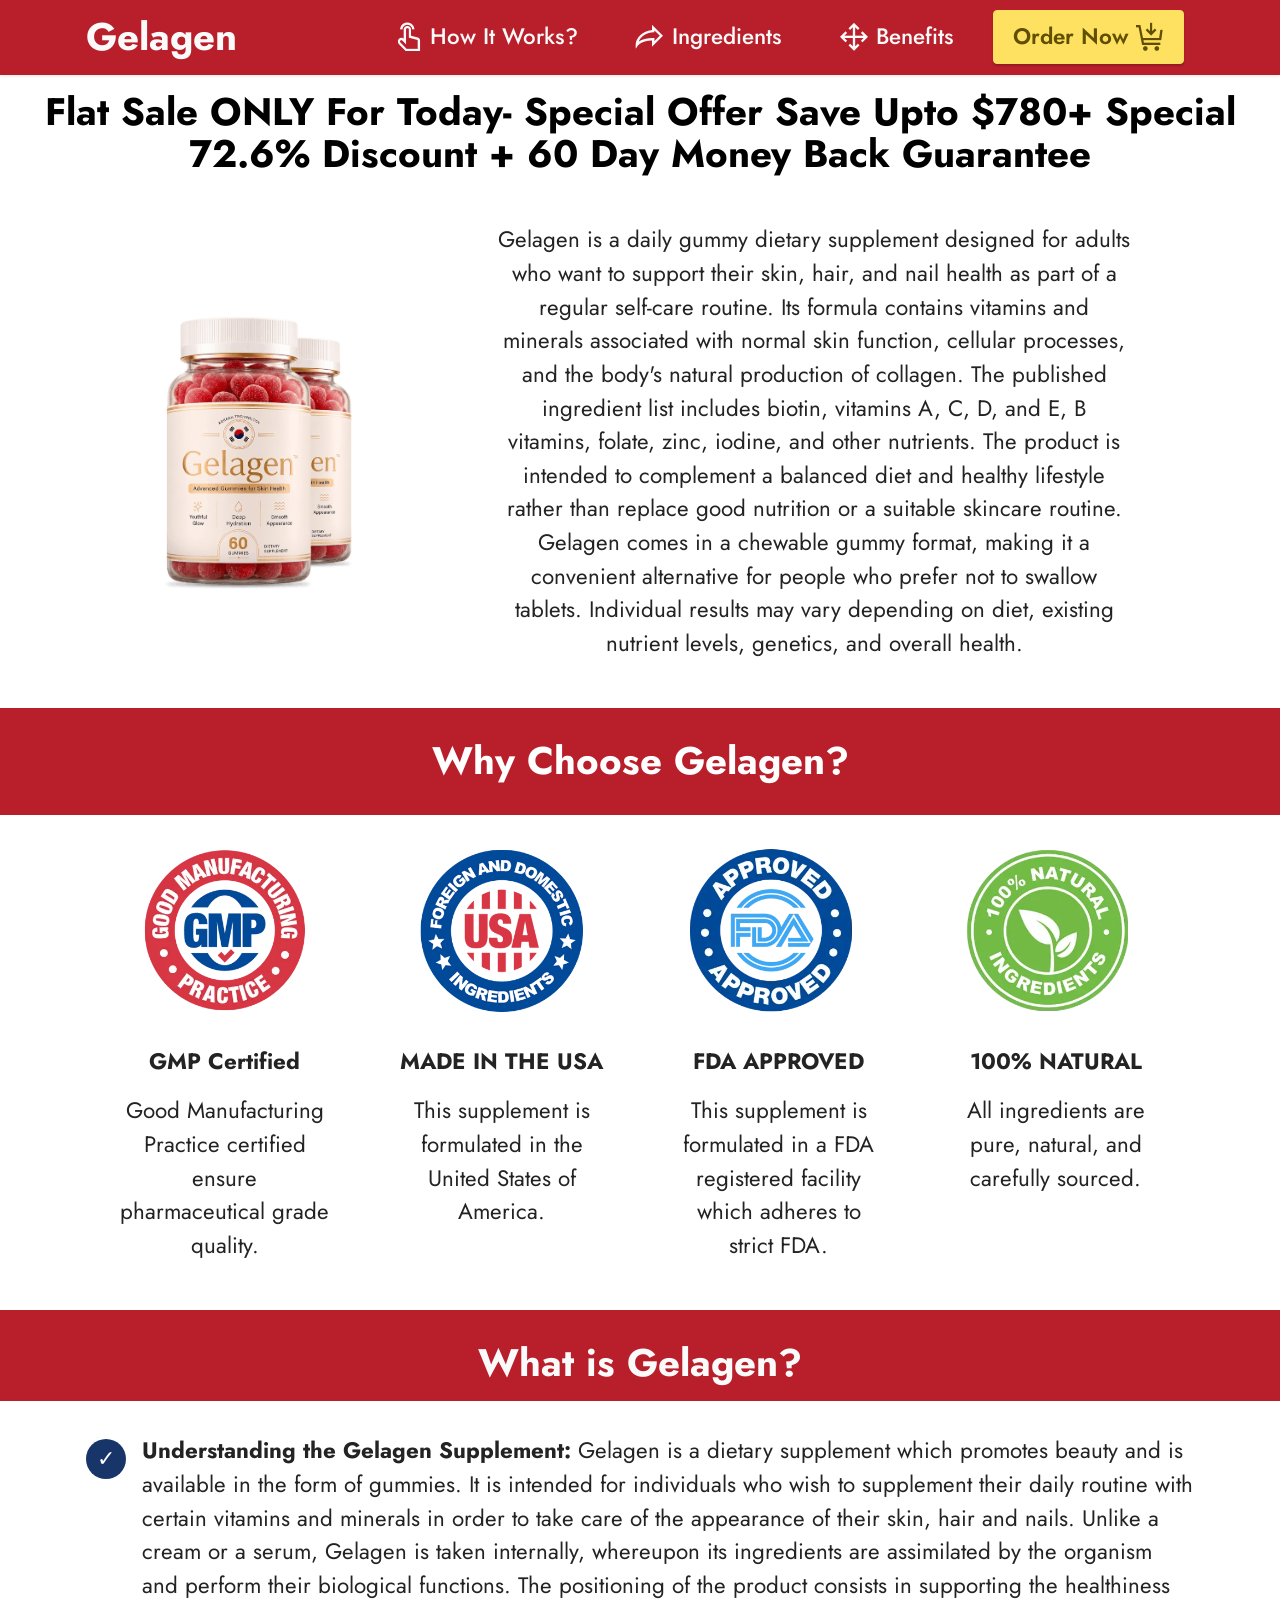
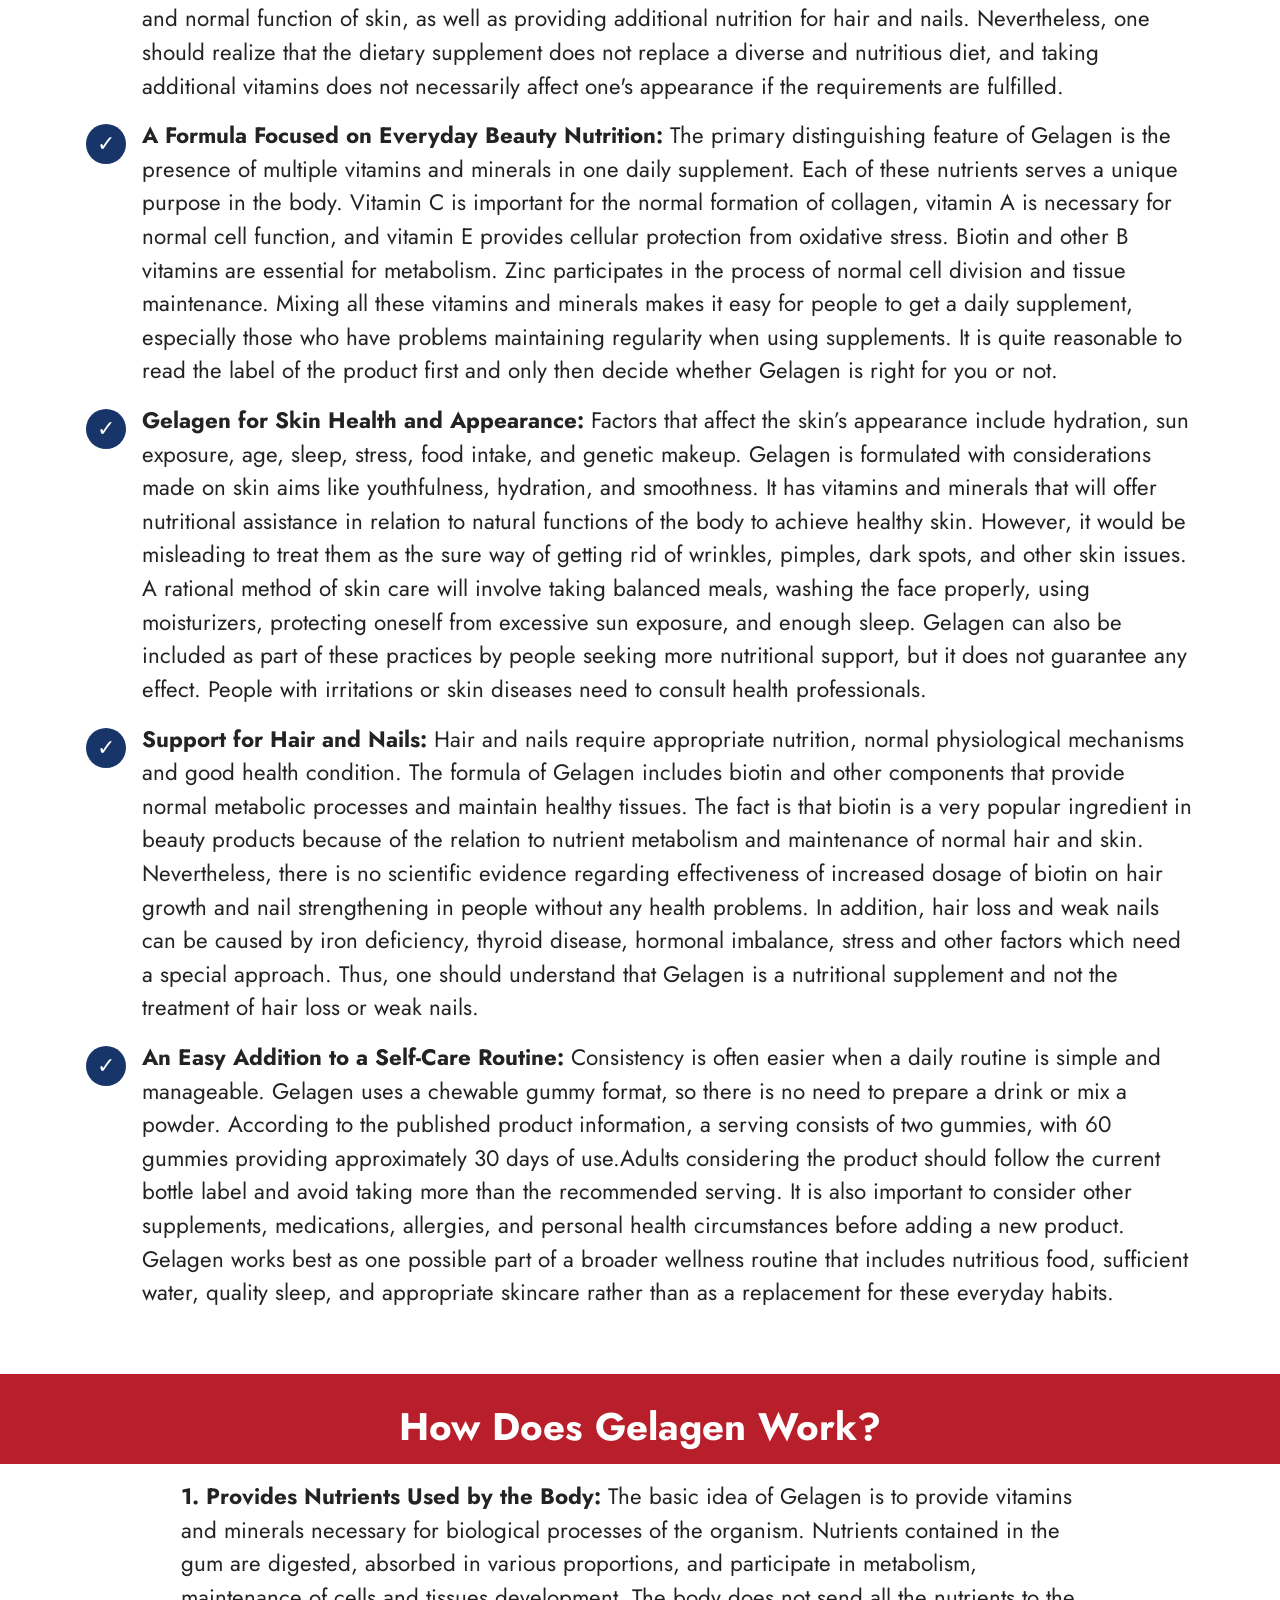
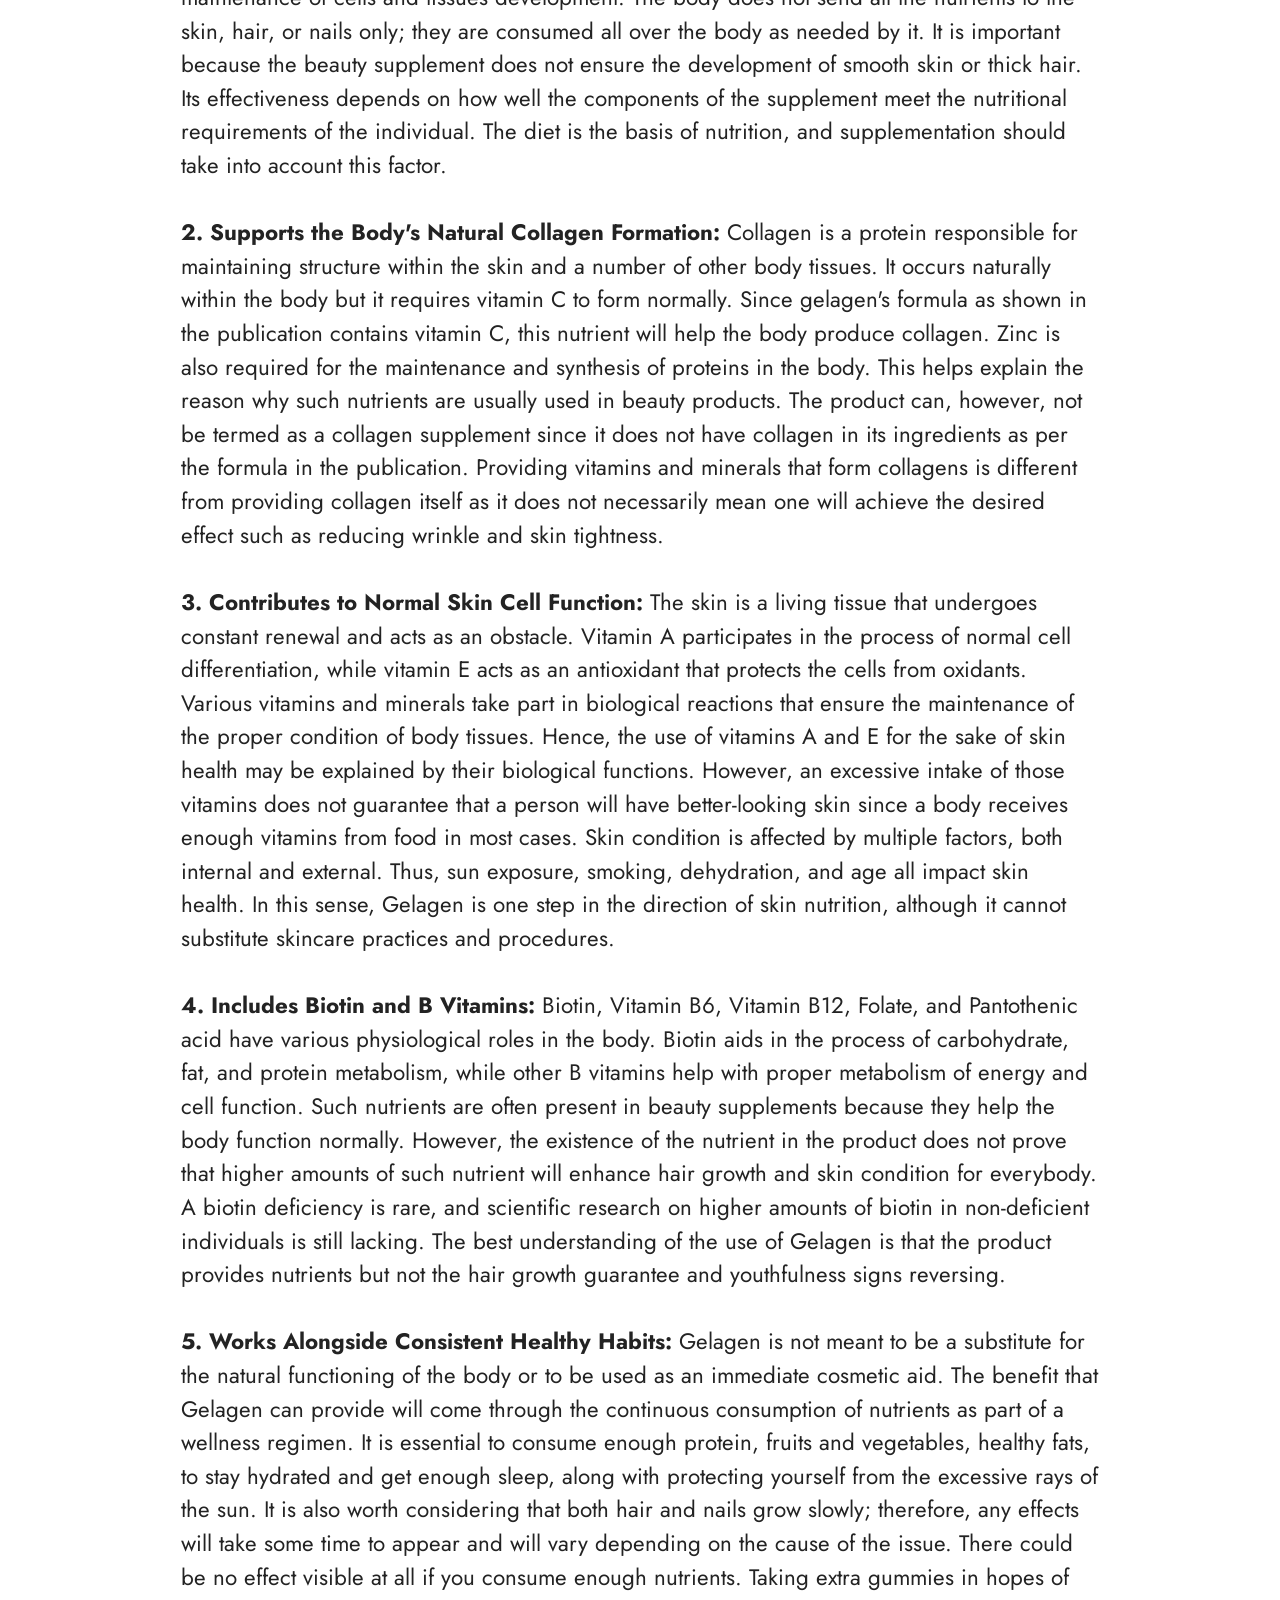
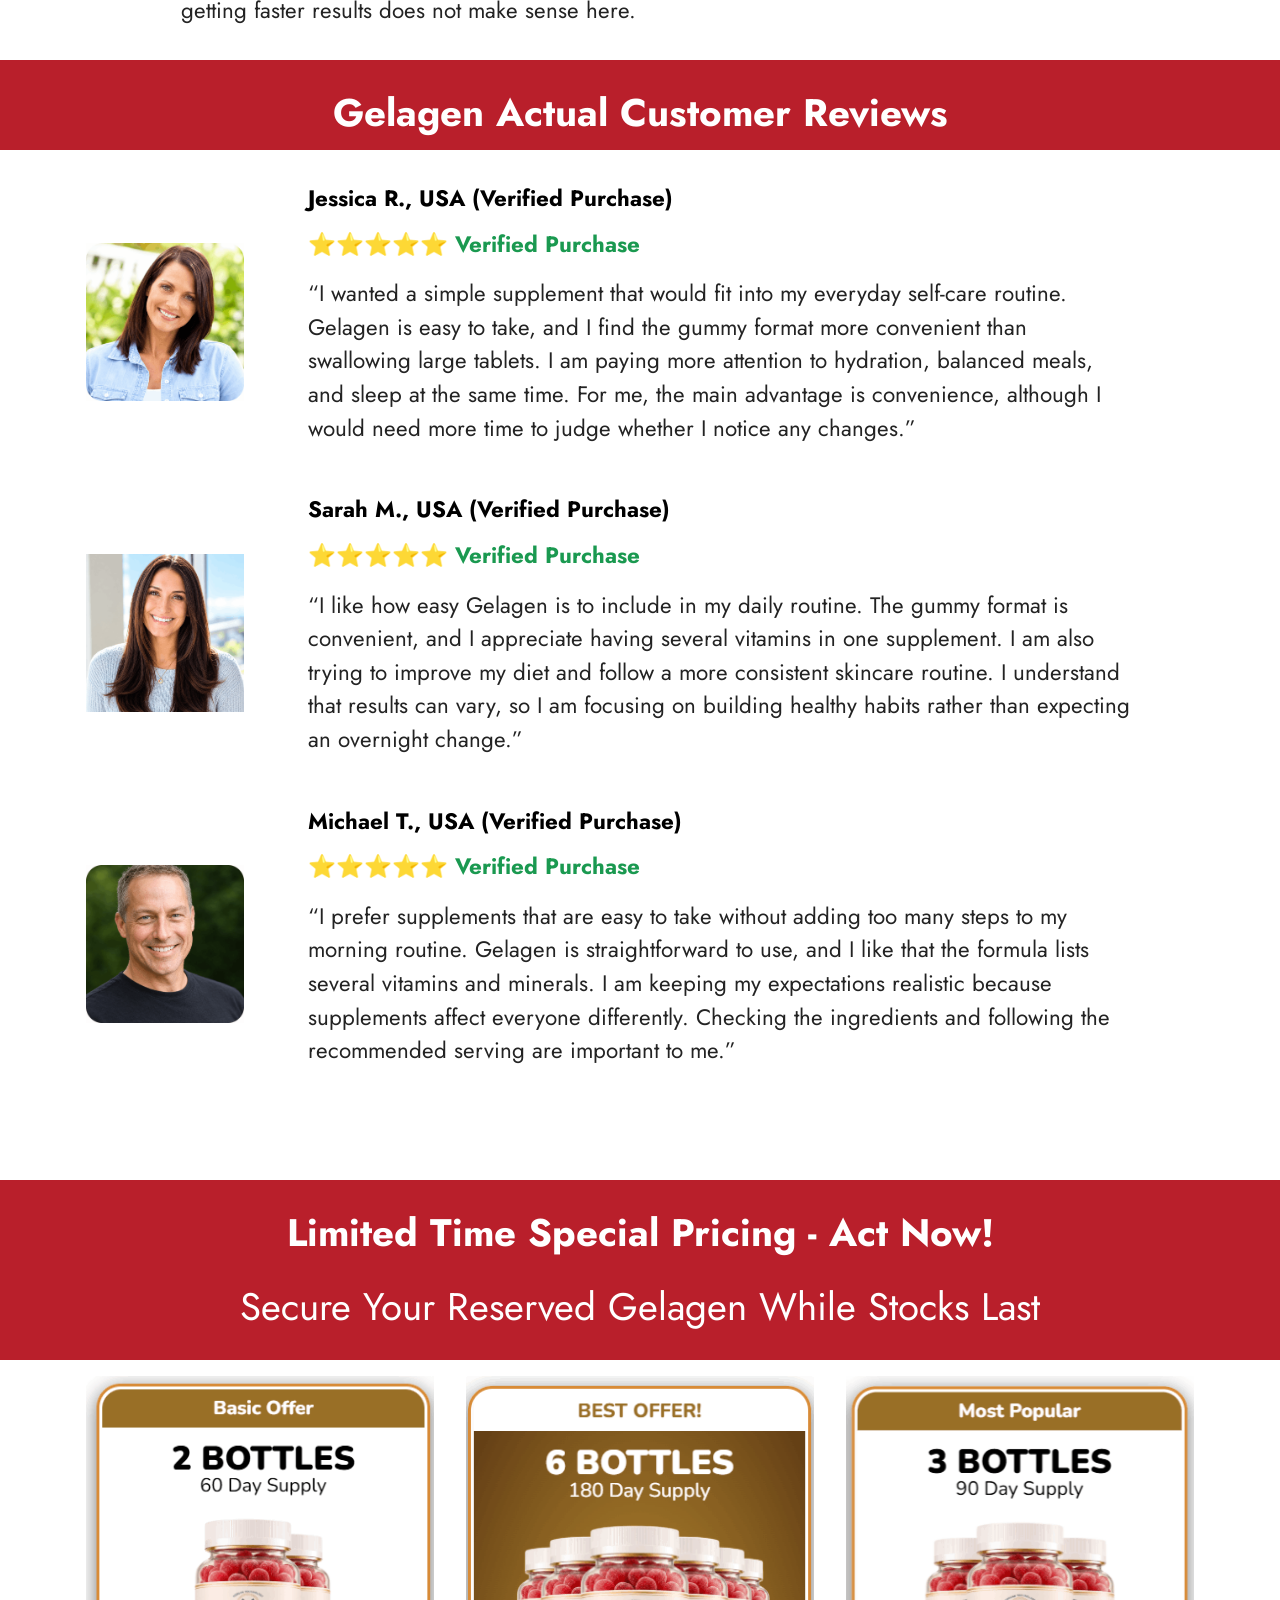
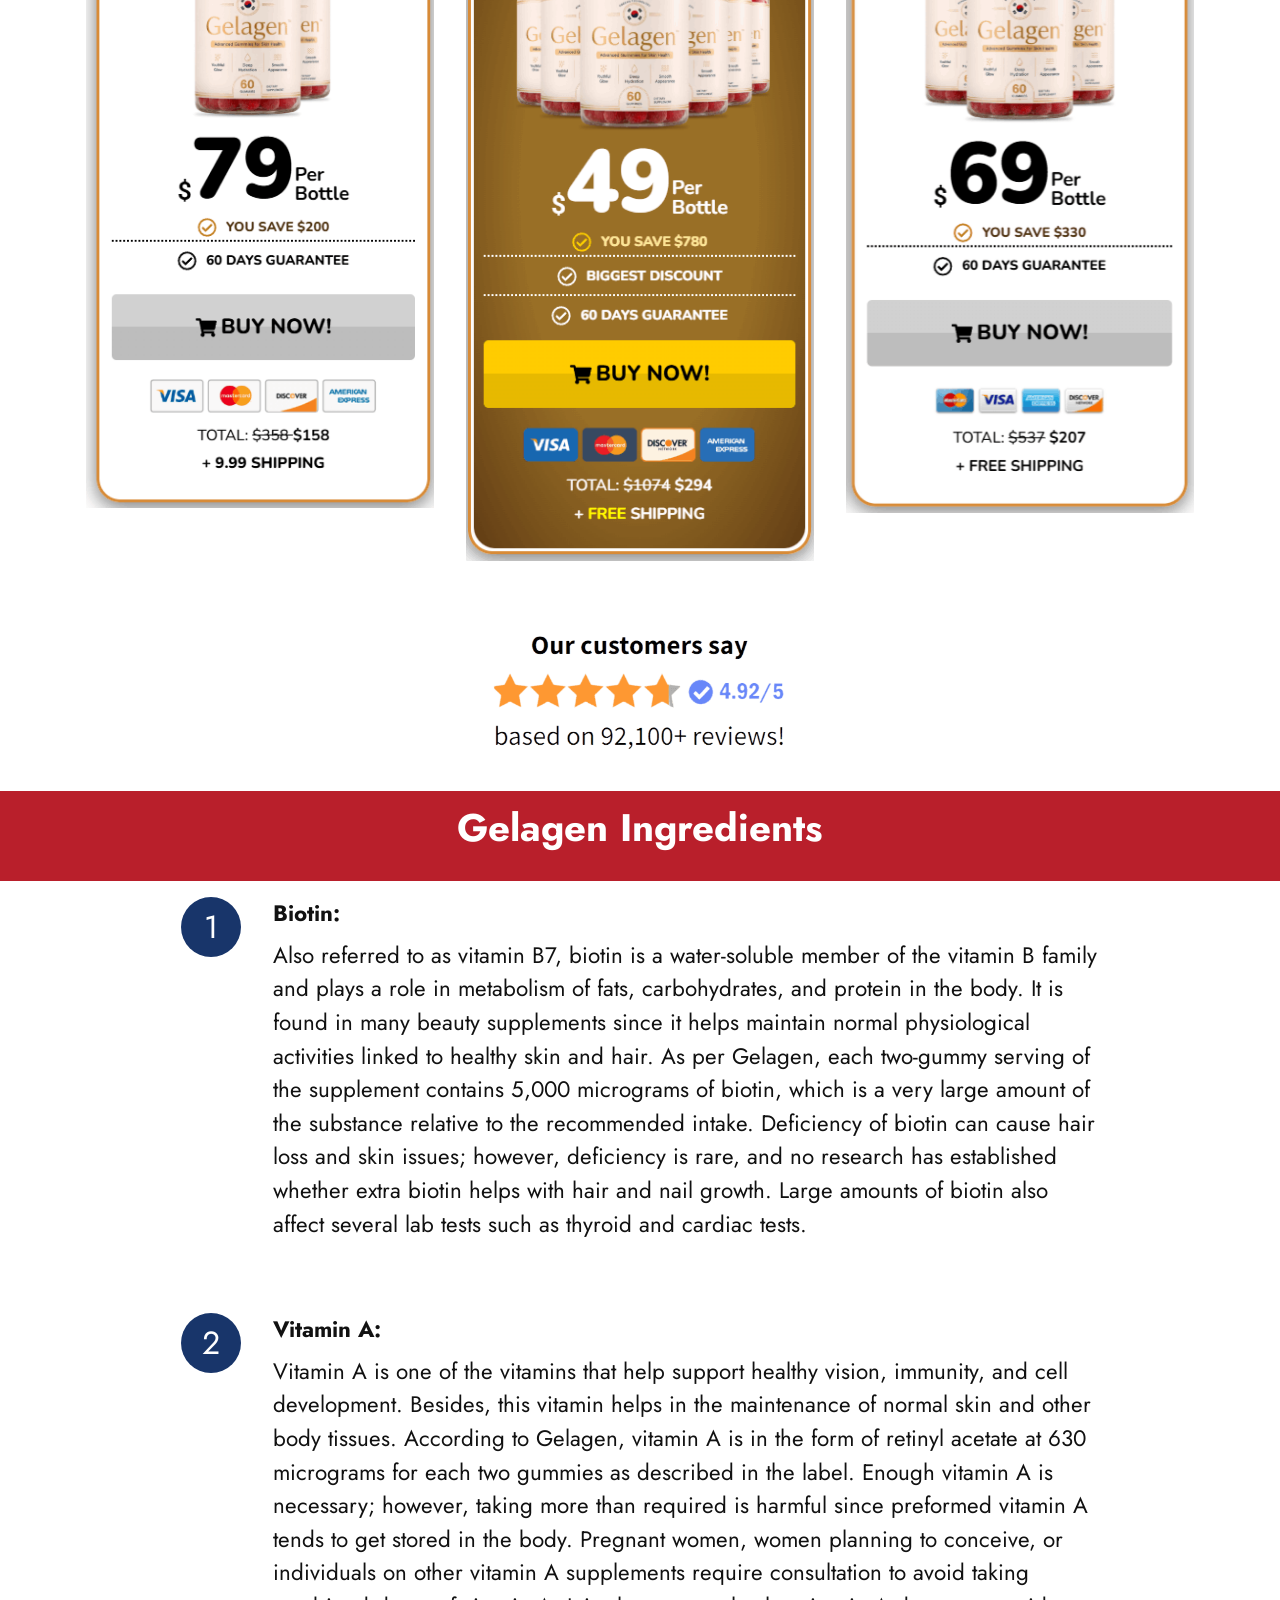
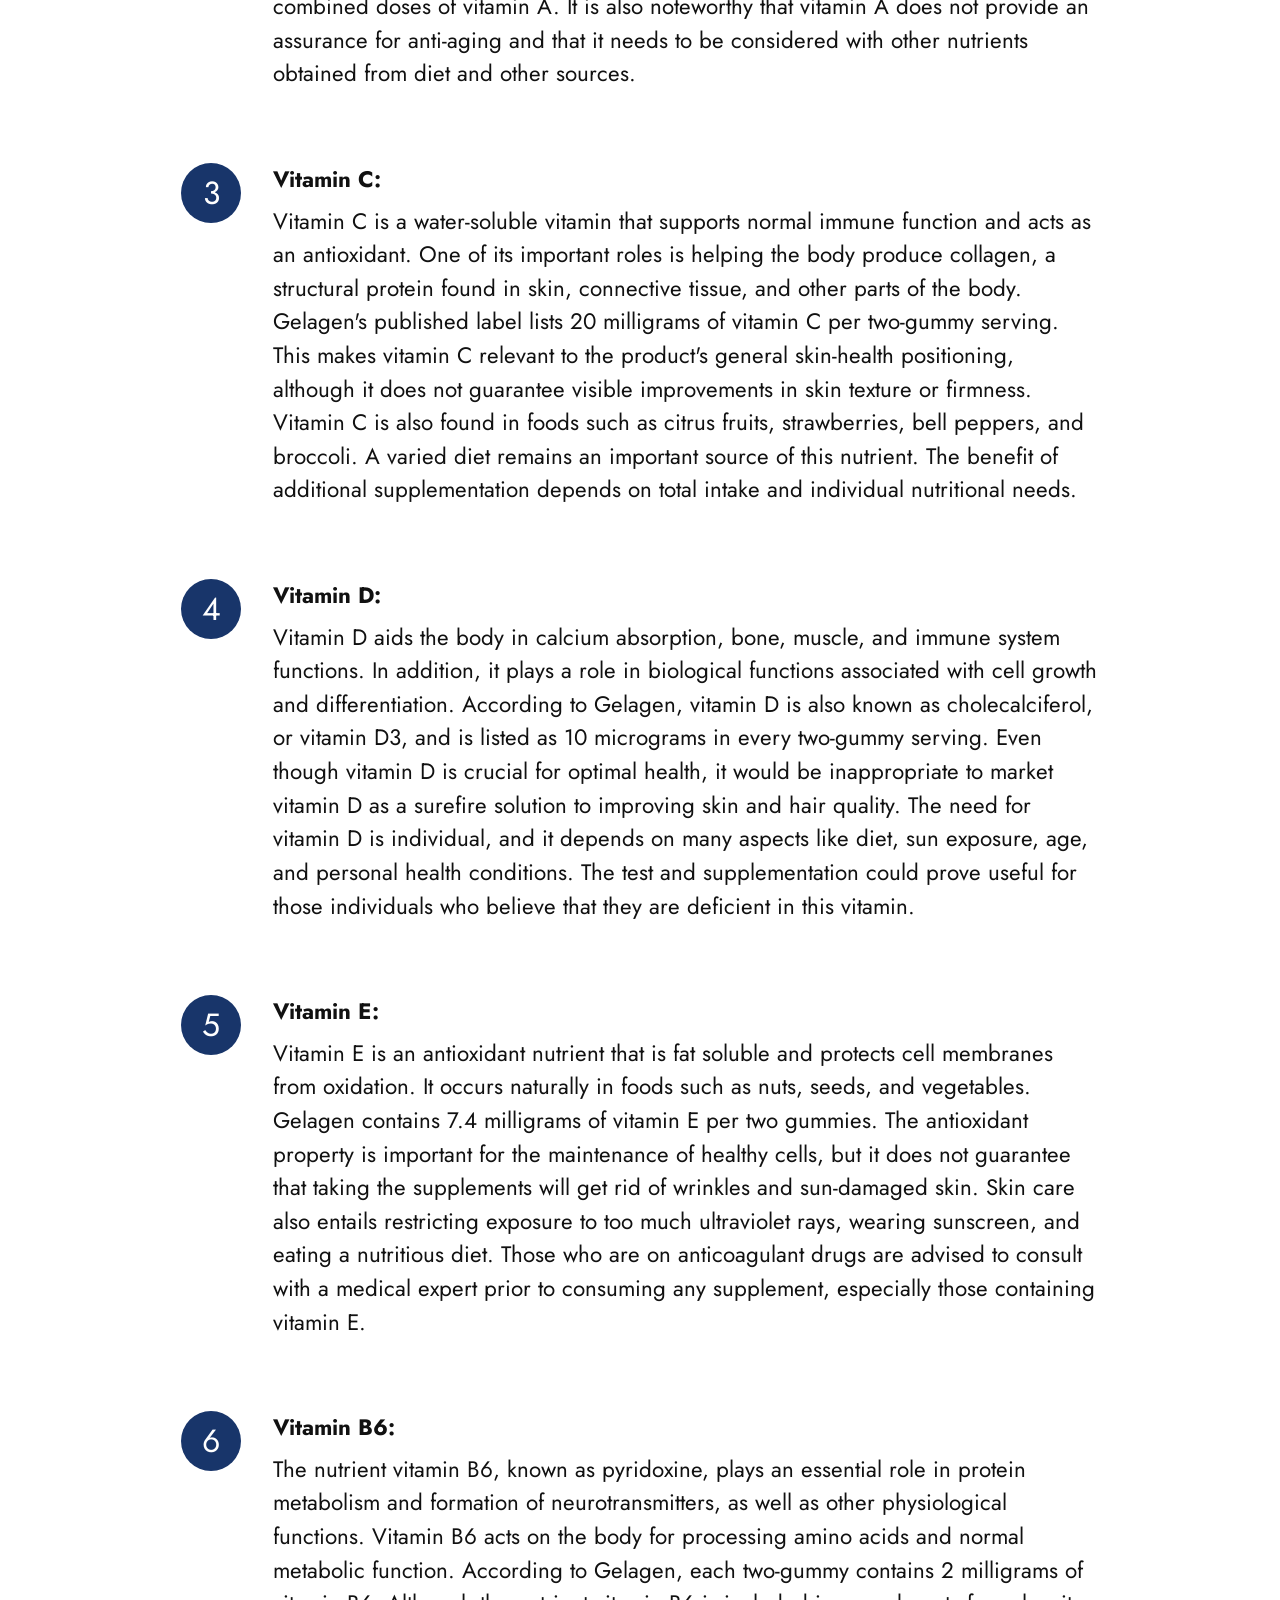
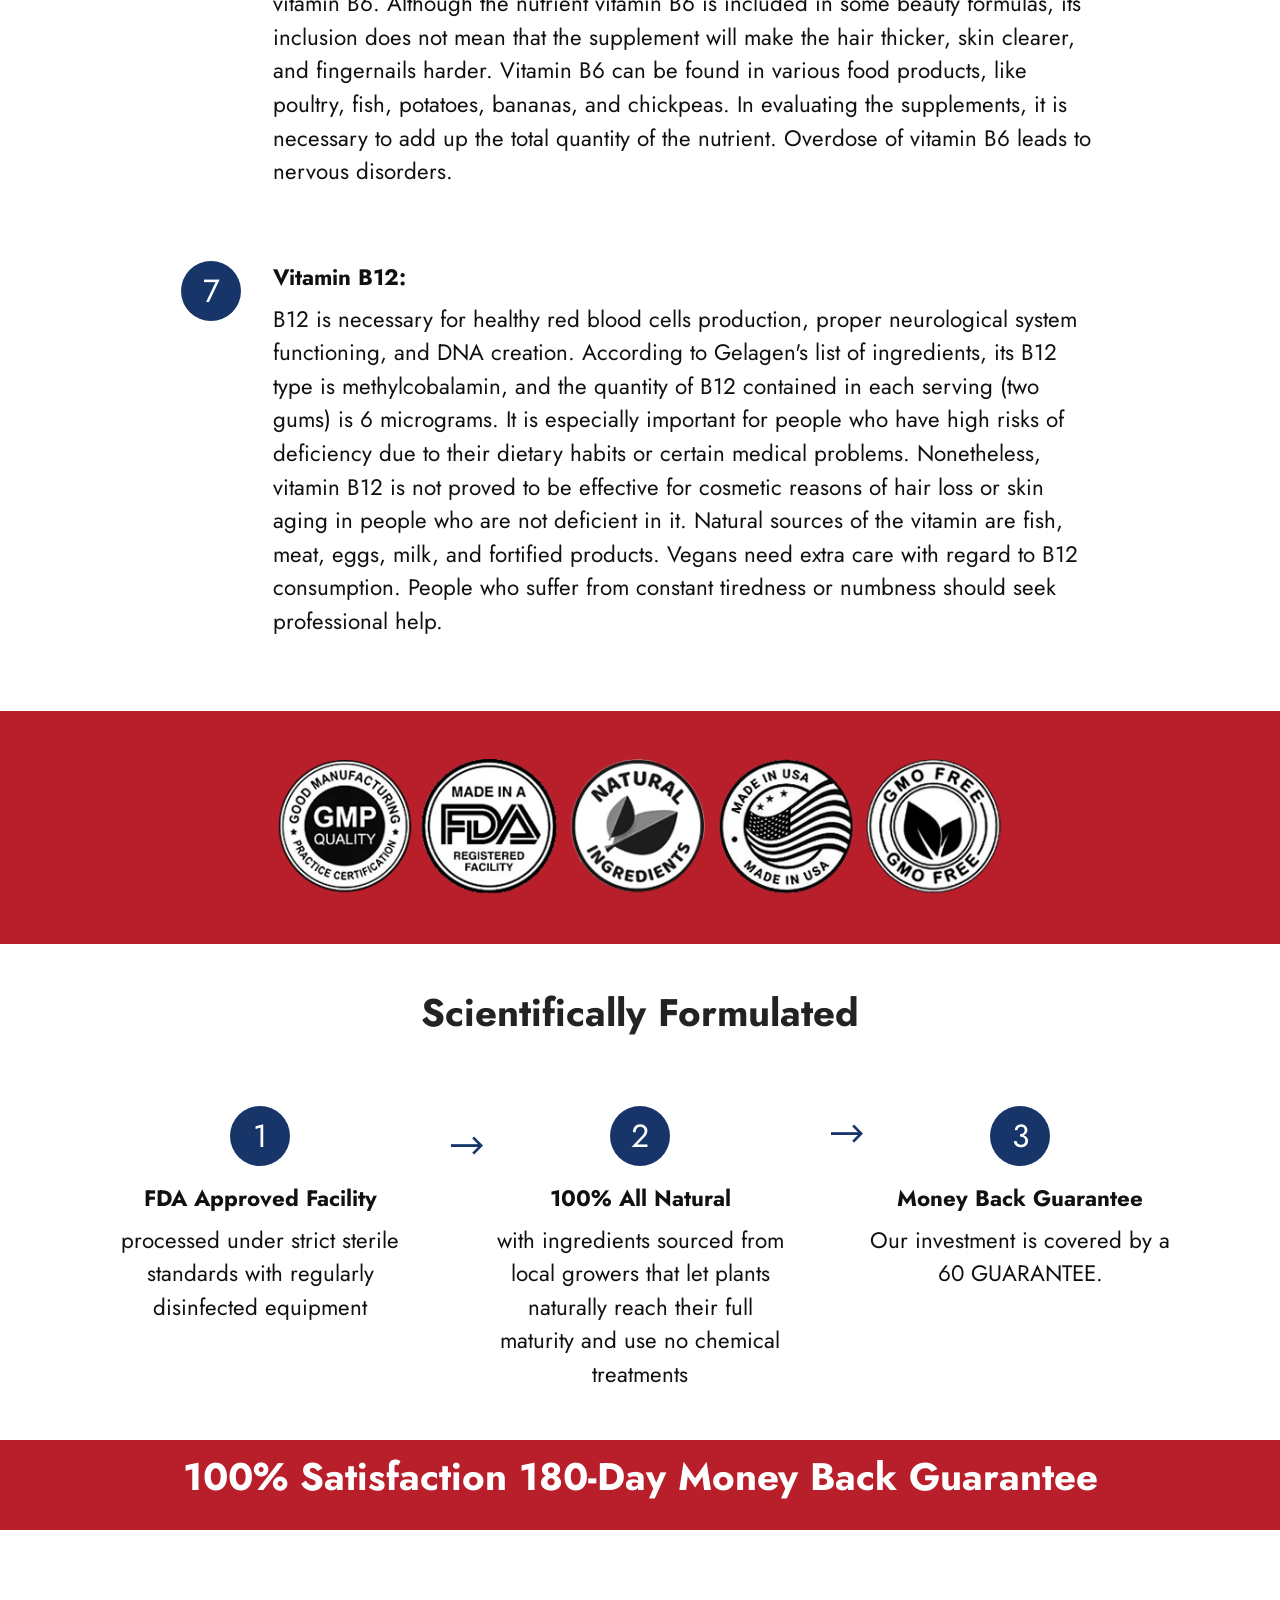
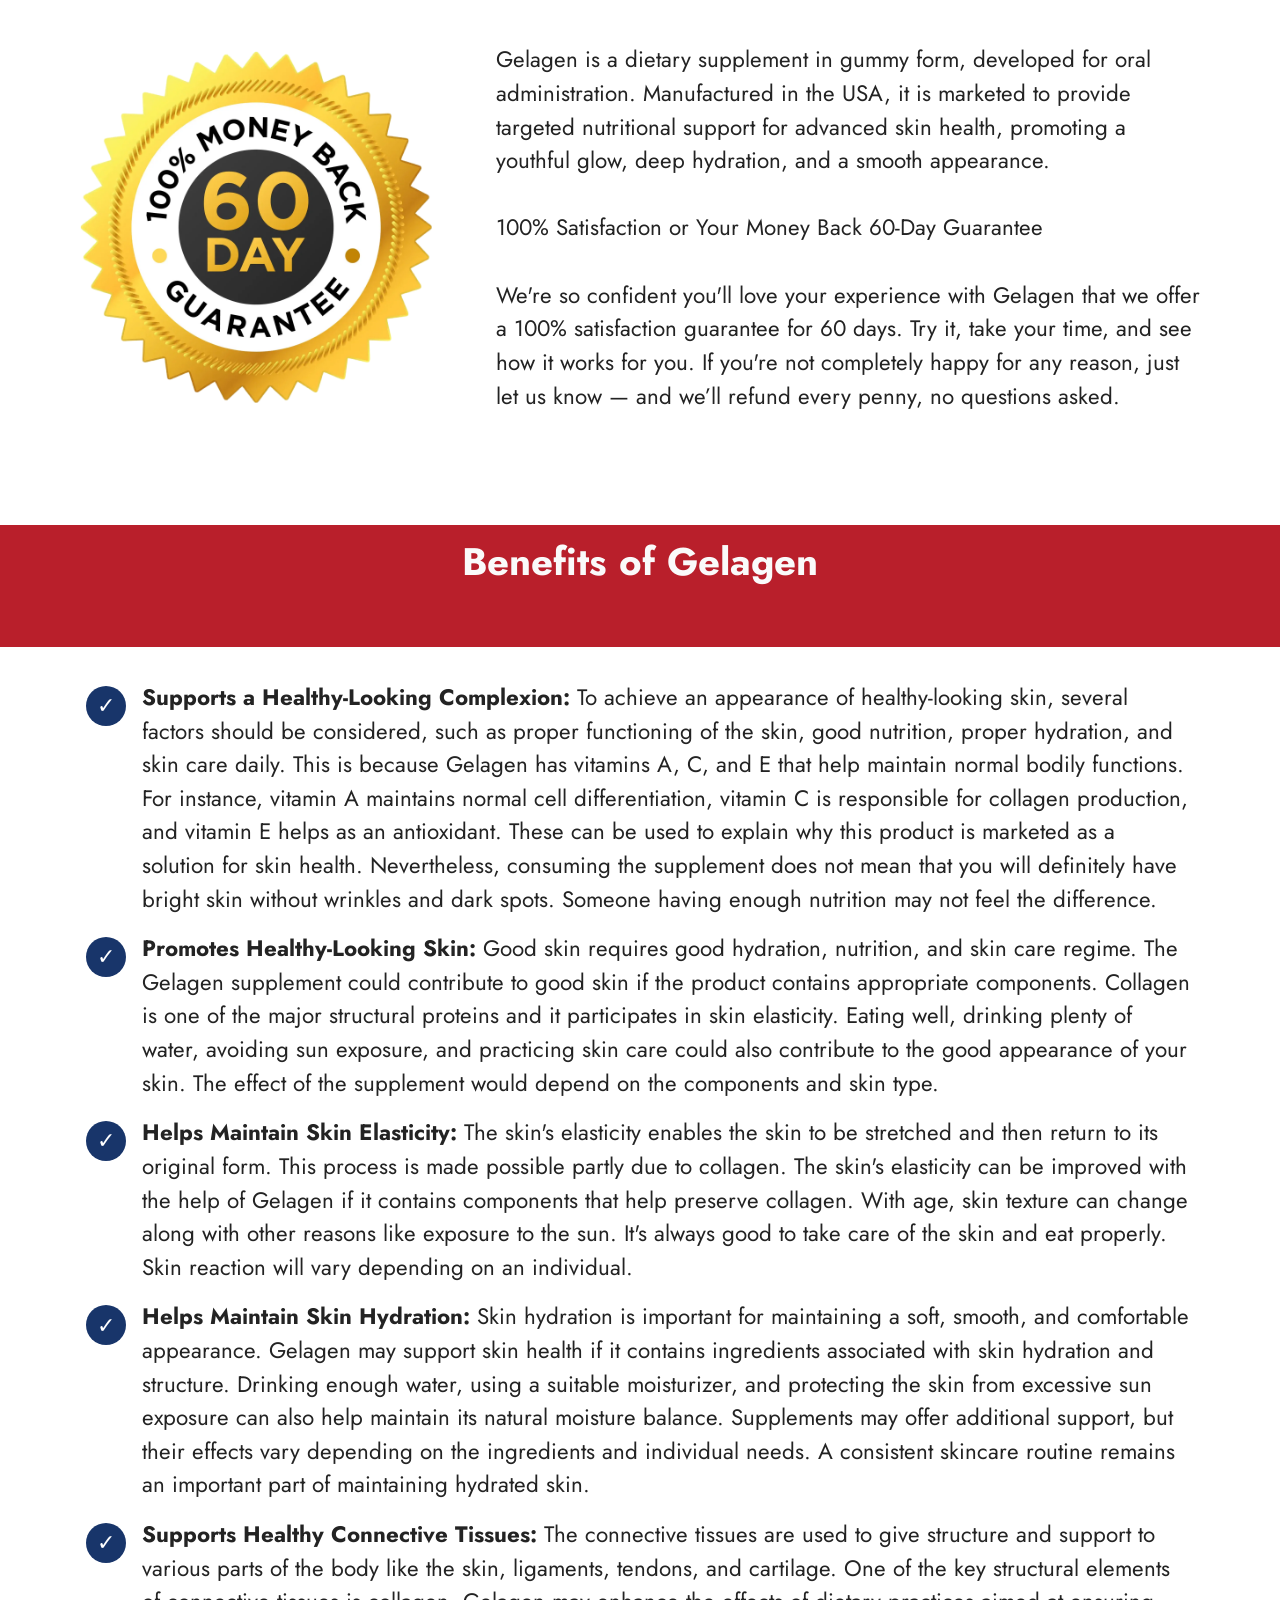
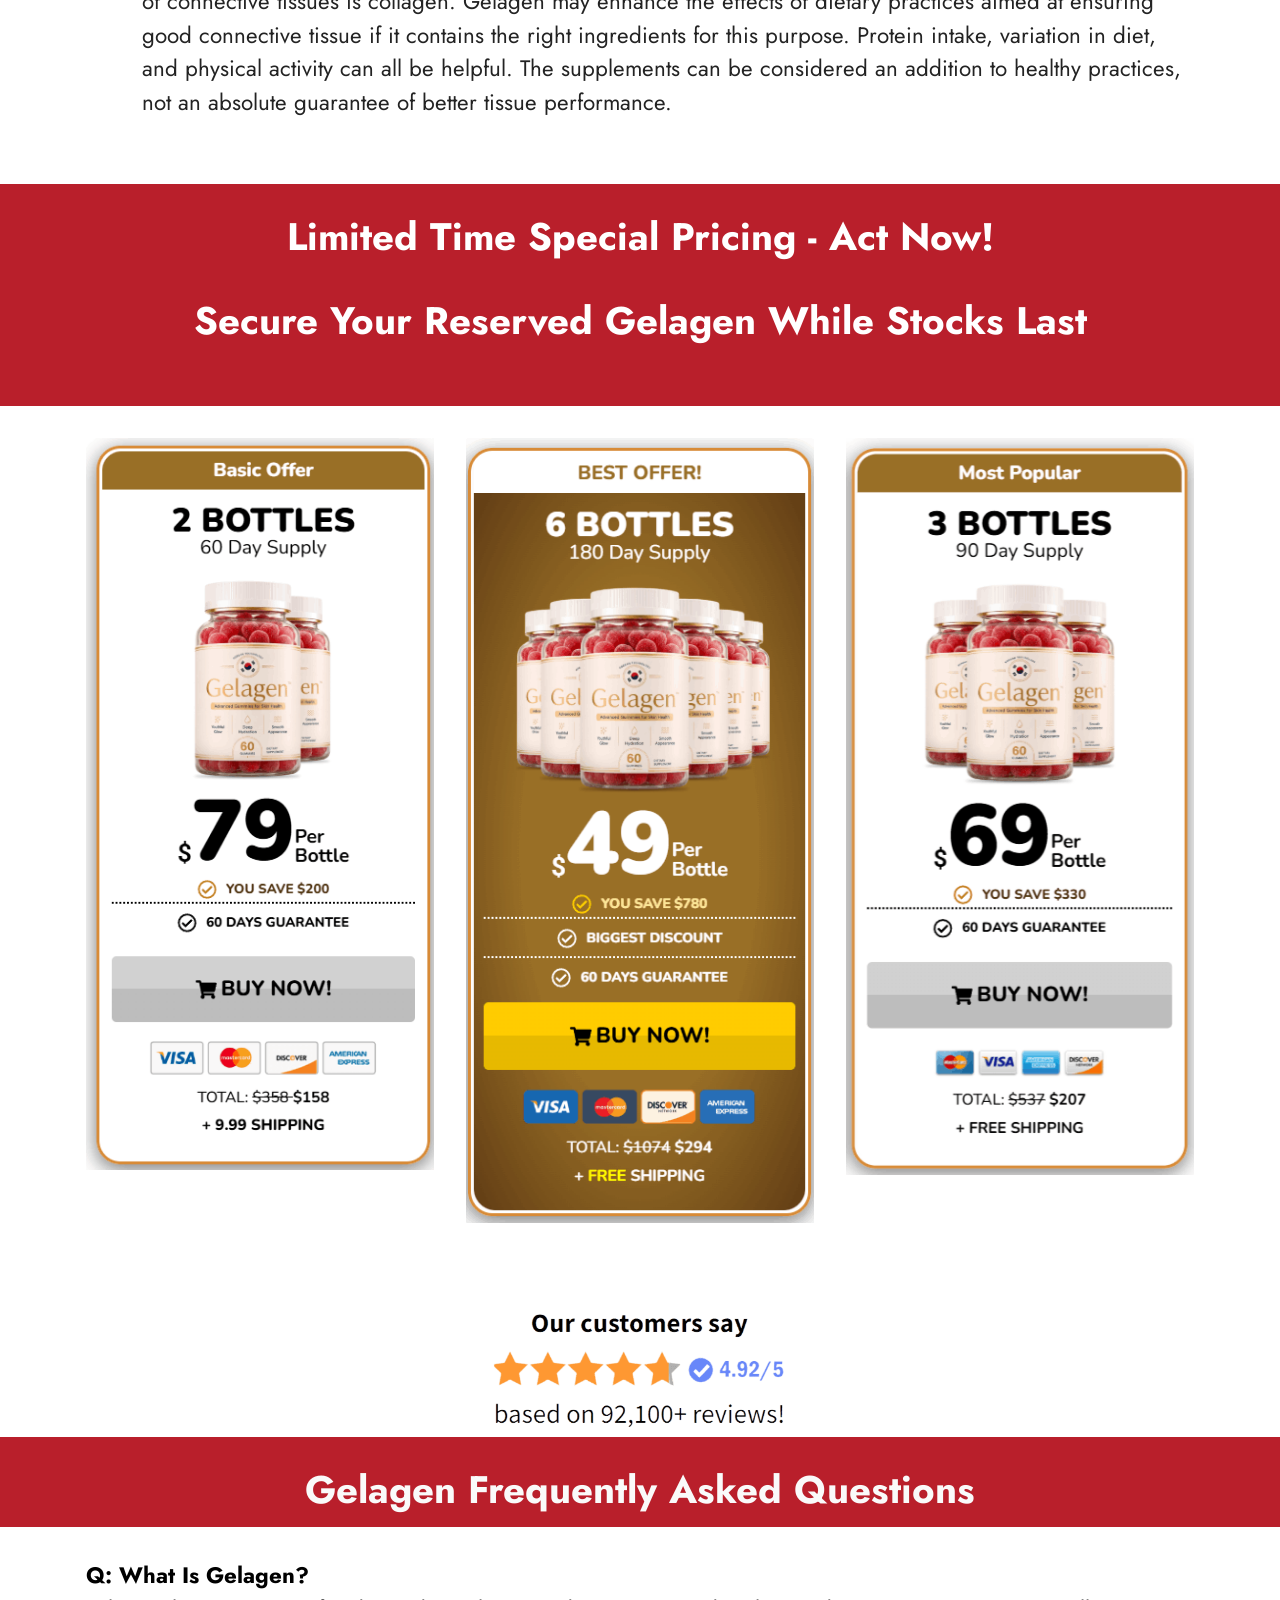
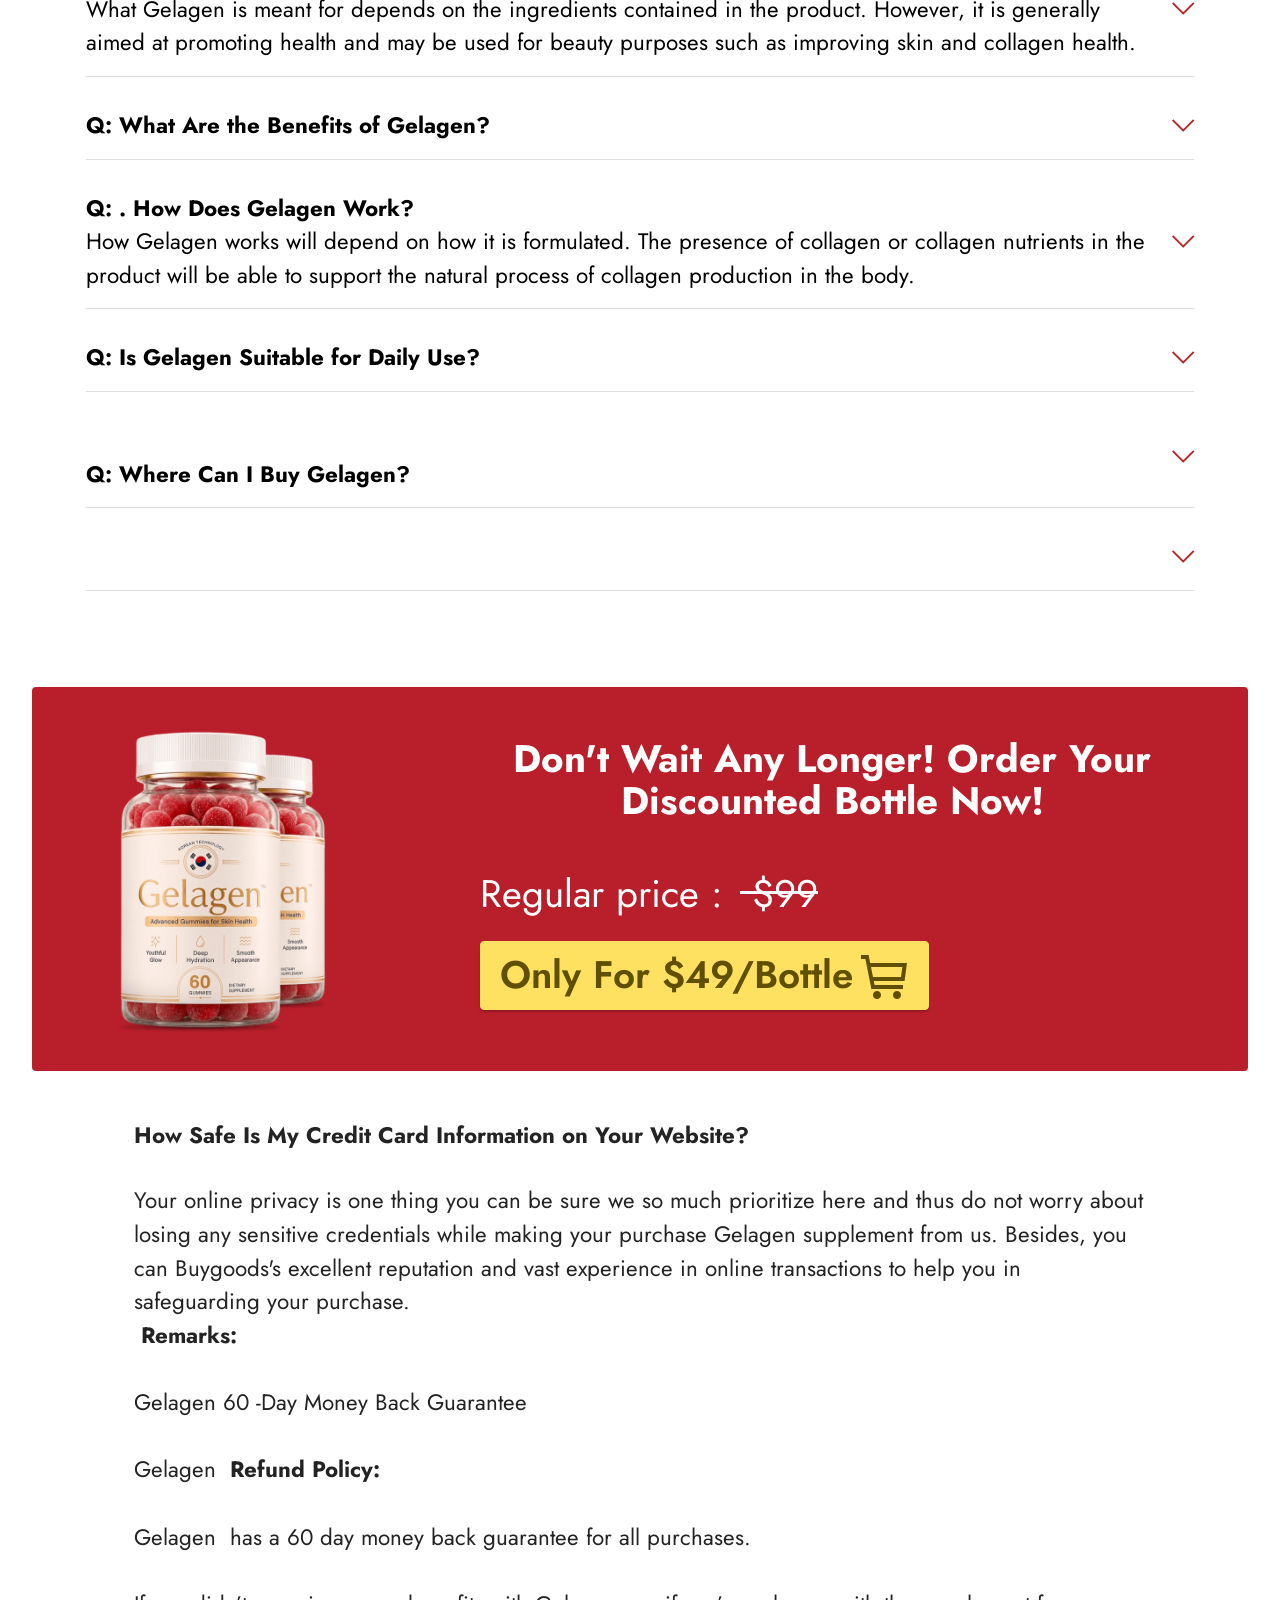
<file: index.html>
<!DOCTYPE html>
<html  lang="en">
<head>
  <!-- Site made with Mobirise Website Builder v6.1.12, https://mobirise.com -->
  <meta charset="UTF-8">
  <meta http-equiv="X-UA-Compatible" content="IE=edge">
  <meta name="generator" content="Mobirise v6.1.12, mobirise.com">
  <meta name="twitter:card" content="summary_large_image"/>
  <meta name="twitter:image:src" content="assets/images/index-meta.png">
  <meta property="og:image" content="assets/images/index-meta.png">
  <meta name="twitter:title" content="Gelagen Official Website | Collagen Support for Healthy Skin">
  <meta name="viewport" content="width=device-width, initial-scale=1, minimum-scale=1">
  <link rel="shortcut icon" href="assets/images/2-frascos-2026-07-17t123053.154-128x128.png" type="image/x-icon">
  <meta name="description" content="Visit the Gelagen Official Website to discover its ingredients, potential benefits, and how it may support healthy-looking skin, collagen production, and overall wellness. Explore product details and available purchasing options to find out more about Gelagen.">
  
  
  <title>Gelagen Official Website | Collagen Support for Healthy Skin</title>
  <link rel="stylesheet" href="assets/web/assets/mobirise-icons2/mobirise2.css">
  <link rel="stylesheet" href="assets/web/assets/mobirise-icons/mobirise-icons.css">
  <link rel="stylesheet" href="assets/bootstrap/css/bootstrap.min.css">
  <link rel="stylesheet" href="assets/dropdown/css/style.css">
  <link rel="stylesheet" href="assets/socicon/css/styles.css">
  <link rel="stylesheet" href="assets/theme/css/style.css">
  <link rel="preload" href="https://fonts.googleapis.com/css?family=Jost:100,200,300,400,500,600,700,800,900,100i,200i,300i,400i,500i,600i,700i,800i,900i&display=swap" as="style" onload="this.onload=null;this.rel='stylesheet'">
  <noscript><link rel="stylesheet" href="https://fonts.googleapis.com/css?family=Jost:100,200,300,400,500,600,700,800,900,100i,200i,300i,400i,500i,600i,700i,800i,900i&display=swap"></noscript>
  <link rel="preload" as="style" href="assets/mobirise/css/mbr-additional.css?v=dgEqCz"><link rel="stylesheet" href="assets/mobirise/css/mbr-additional.css?v=dgEqCz" type="text/css">
<meta name="google-site-verification" content="ojwFFrobrEAdesm8oLR1VNvsSXICQItrODOj1nC4V70" />
	<meta name="msvalidate.01" content="BFED78960371397816FDB9212DADB8CB" />
  
  
  <meta name="keywords" content="Gelagen,Gelagen, Gelagen supplement, Gelagen pills">
 <meta name="author" content="Gelagen">
		
 <link rel="canonical" href="https://www.Gelagen
/" >
</head>
<body>
  
  <section data-bs-version="5.1" class="menu menu2 cid-tB0YZQqaCG" once="menu" id="menu2-0">
    
    <nav class="navbar navbar-dropdown navbar-expand-lg">
        <div class="container">
            <div class="navbar-brand">
                
                <span class="navbar-caption-wrap"><a class="navbar-caption text-white display-2" href="https://mobiri.se">Gelagen <br></a></span>
            </div>
            <button class="navbar-toggler" type="button" data-toggle="collapse" data-bs-toggle="collapse" data-target="#navbarSupportedContent" data-bs-target="#navbarSupportedContent" aria-controls="navbarNavAltMarkup" aria-expanded="false" aria-label="Toggle navigation">
                <div class="hamburger">
                    <span></span>
                    <span></span>
                    <span></span>
                    <span></span>
                </div>
            </button>
            <div class="collapse navbar-collapse" id="navbarSupportedContent">
                <ul class="navbar-nav nav-dropdown" data-app-modern-menu="true"><li class="nav-item"><a class="nav-link link text-white display-5" href="index.html#header3-1m"><span class="mobi-mbri mobi-mbri-touch mbr-iconfont mbr-iconfont-btn"></span>How It Works?</a></li>
                    <li class="nav-item"><a class="nav-link link text-white text-primary display-5" href="index.html#content4-2q"><span class="mobi-mbri mobi-mbri-share mbr-iconfont mbr-iconfont-btn"></span>
                            Ingredients</a></li>
                    <li class="nav-item"><a class="nav-link link text-white text-primary display-5" href="index.html#features14-2h"><span class="mobi-mbri mobi-mbri-drag-n-drop mbr-iconfont mbr-iconfont-btn"></span>Benefits</a>
                    </li></ul>
                
                <div class="navbar-buttons mbr-section-btn"><a class="btn btn-warning display-7" href="https://mwebvexa.com/13570/1902/2/?"><span class="mobi-mbri mobi-mbri-cart-add mbr-iconfont mbr-iconfont-btn"></span>Order Now</a></div>
            </div>
        </div>
    </nav>
</section>

<section data-bs-version="5.1" class="header3 cid-tB10ubWVri" id="header3-1">

    

    
    

    <div class="align-center container-fluid">
        <div class="row justify-content-center">
            <div class="col-12 col-lg-12">
                <h1 class="mbr-section-title mbr-fonts-style mb-3 display-2"><strong>Flat Sale ONLY For Today- Special Offer Save Upto $780+ Special 72.6% Discount + 60 Day Money Back Guarantee</strong></h1>
                
                
                
            </div>
        </div>
    </div>
</section>

<section data-bs-version="5.1" class="features6 cid-tB15AvPI4t" id="features7-3">
    <!---->
    

    
    
    <div class="container">
        <div class="card-wrapper">
            <div class="row align-items-center">
                <div class="col-12 col-lg-4">
                    <div class="image-wrapper">
                        <a href="https://mwebvexa.com/13570/1902/2/?"><img src="assets/images/2-frascos-2026-07-17t123053.154-815x815.png" alt="Gelagen"></a>
                    </div>
                </div>
                <div class="col-12 col-lg">
                    <div class="text-box">
                        
                        <p class="mbr-text mbr-fonts-style display-5">Gelagen is a daily gummy dietary supplement designed for adults who want to support their skin, hair, and nail health as part of a regular self-care routine. Its formula contains vitamins and minerals associated with normal skin function, cellular processes, and the body's natural production of collagen. The published ingredient list includes biotin, vitamins A, C, D, and E, B vitamins, folate, zinc, iodine, and other nutrients. The product is intended to complement a balanced diet and healthy lifestyle rather than replace good nutrition or a suitable skincare routine. Gelagen comes in a chewable gummy format, making it a convenient alternative for people who prefer not to swallow tablets. Individual results may vary depending on diet, existing nutrient levels, genetics, and overall health.<br></p>
                        
                        
                    </div>
                </div>
            </div>
        </div>
    </div>
</section>

<section data-bs-version="5.1" class="content4 cid-v9ZbLS1f8Q" id="content4-27">
    

    
    
    <div class="container">
        <div class="row justify-content-center">
            <div class="title col-md-12 col-lg-12">
                <h3 class="mbr-section-title mbr-fonts-style align-center mb-4 display-2"><div><strong></strong></div></h3>
                <h1 class="mbr-section-subtitle align-center mbr-fonts-style mb-4 display-2"><strong>Why Choose Gelagen?</strong></h1>
                
            </div>
        </div>
    </div>
</section>

<section data-bs-version="5.1" class="gallery3 cid-tB9ez4cVTX" id="gallery3-1r">
    
    
    <div class="container">
        
        <div class="row mt-4">
            
            
            <div class="item features-image сol-12 col-md-6 col-lg-3 active">
                <div class="item-wrapper">
                    <div class="item-img">
                        <img src="assets/images/gmp-certified.webp" alt="Gelagen GMP CERTIFIED" data-slide-to="0" data-bs-slide-to="0">
                    </div>
                    <div class="item-content">
                        <h5 class="item-title mbr-fonts-style display-7"><strong>GMP Certified</strong></h5>
                        
                        <p class="mbr-text mbr-fonts-style mt-3 display-7">Good Manufacturing Practice certified ensure pharmaceutical grade quality.</p>
                    </div>
                    
                </div>
            </div><div class="item features-image сol-12 col-md-6 col-lg-3">
                <div class="item-wrapper">
                    <div class="item-img">
                        <img src="assets/images/made-in-usa.webp" alt="Gelagen Made In Usa" data-slide-to="1" data-bs-slide-to="1">
                    </div>
                    <div class="item-content">
                        <h5 class="item-title mbr-fonts-style display-7"><strong>MADE IN THE USA</strong></h5>
                        
                        <p class="mbr-text mbr-fonts-style mt-3 display-7">This supplement is formulated in the United States of America.<br></p>
                    </div>
                    
                </div>
            </div>
            <div class="item features-image сol-12 col-md-6 col-lg-3">
                <div class="item-wrapper">
                    <div class="item-img">
                        <img src="assets/images/fda-approved.webp" alt="Gelagen FDA APPROVED" title="" data-slide-to="2" data-bs-slide-to="2">
                    </div>
                    <div class="item-content">
                        <h5 class="item-title mbr-fonts-style display-7"><strong>FDA APPROVED</strong></h5>
                        
                        <p class="mbr-text mbr-fonts-style mt-3 display-7">This supplement is formulated in a FDA registered facility which adheres to strict FDA.</p>
                    </div>
                    
                </div>
            </div><div class="item features-image сol-12 col-md-6 col-lg-3">
                <div class="item-wrapper">
                    <div class="item-img">
                        <img src="assets/images/all-natural-ingredients.webp" alt="Gelagen 100% NATURAL" data-slide-to="3" data-bs-slide-to="3">
                    </div>
                    <div class="item-content">
                        <h5 class="item-title mbr-fonts-style display-7"><strong>100% NATURAL</strong></h5>
                        
                        <p class="mbr-text mbr-fonts-style mt-3 display-7">All ingredients are pure, natural, and carefully sourced.</p>
                    </div>
                    
                </div>
            </div>
        </div>
    </div>
</section>

<section data-bs-version="5.1" class="header3 cid-tB83YwBUMj" id="header3-1l">

    

    
    

    <div class="align-center container">
        <div class="row justify-content-center">
            <div class="col-12 col-lg-12">
                
                <h2 class="mbr-section-subtitle mbr-fonts-style mb-3 display-2"><strong>What is Gelagen?</strong></h2>
                
                
            </div>
        </div>
    </div>
</section>

<section data-bs-version="5.1" class="content8 cid-tB737Xejsa" id="content8-12">
    
    <div class="container">
        <div class="row justify-content-center">
            <div class="counter-container col-md-12 col-lg-12">
                
                <div class="mbr-text mbr-fonts-style display-7">
                    <div><strong><br></strong></div><ul>
                        <li><strong style="font-size: 1.4rem;">Understanding the Gelagen Supplement: </strong><span style="font-size: 1.4rem;">Gelagen is a dietary supplement which promotes beauty and is available in the form of gummies. It is intended for individuals who wish to supplement their daily routine with certain vitamins and minerals in order to take care of the appearance of their skin, hair and nails. Unlike a cream or a serum, Gelagen is taken internally, whereupon its ingredients are assimilated by the organism and perform their biological functions. The positioning of the product consists in supporting the healthiness and normal function of skin, as well as providing additional nutrition for hair and nails. Nevertheless, one should realize that the dietary supplement does not replace a diverse and nutritious diet, and taking additional vitamins does not necessarily affect one's appearance if the requirements are fulfilled.</span></li><li><strong style="font-size: 1.4rem;">A Formula Focused on Everyday Beauty Nutrition:</strong><span style="font-size: 1.4rem;">&nbsp;The primary distinguishing feature of Gelagen is the presence of multiple vitamins and minerals in one daily supplement. Each of these nutrients serves a unique purpose in the body. Vitamin C is important for the normal formation of collagen, vitamin A is necessary for normal cell function, and vitamin E provides cellular protection from oxidative stress. Biotin and other B vitamins are essential for metabolism. Zinc participates in the process of normal cell division and tissue maintenance. Mixing all these vitamins and minerals makes it easy for people to get a daily supplement, especially those who have problems maintaining regularity when using supplements. It is quite reasonable to read the label of the product first and only then decide whether Gelagen is right for you or not.</span></li></ul><ul><li><strong style="font-size: 1.4rem;">Gelagen for Skin Health and Appearance: </strong><span style="font-size: 1.4rem;">Factors that affect the skin’s appearance include hydration, sun exposure, age, sleep, stress, food intake, and genetic makeup. Gelagen is formulated with considerations made on skin aims like youthfulness, hydration, and smoothness. It has vitamins and minerals that will offer nutritional assistance in relation to natural functions of the body to achieve healthy skin. However, it would be misleading to treat them as the sure way of getting rid of wrinkles, pimples, dark spots, and other skin issues. A rational method of skin care will involve taking balanced meals, washing the face properly, using moisturizers, protecting oneself from excessive sun exposure, and enough sleep. Gelagen can also be included as part of these practices by people seeking more nutritional support, but it does not guarantee any effect. People with irritations or skin diseases need to consult health professionals.</span></li><li><strong>Support for Hair and Nails: </strong>Hair and nails require appropriate nutrition, normal physiological mechanisms and good health condition. The formula of Gelagen includes biotin and other components that provide normal metabolic processes and maintain healthy tissues. The fact is that biotin is a very popular ingredient in beauty products because of the relation to nutrient metabolism and maintenance of normal hair and skin. Nevertheless, there is no scientific evidence regarding effectiveness of increased dosage of biotin on hair growth and nail strengthening in people without any health problems. In addition, hair loss and weak nails can be caused by iron deficiency, thyroid disease, hormonal imbalance, stress and other factors which need a special approach. Thus, one should understand that Gelagen is a nutritional supplement and not the treatment of hair loss or weak nails.</li><li><strong>An Easy Addition to a Self-Care Routine: </strong>Consistency is often easier when a daily routine is simple and manageable. Gelagen uses a chewable gummy format, so there is no need to prepare a drink or mix a powder. According to the published product information, a serving consists of two gummies, with 60 gummies providing approximately 30 days of use.Adults considering the product should follow the current bottle label and avoid taking more than the recommended serving. It is also important to consider other supplements, medications, allergies, and personal health circumstances before adding a new product. Gelagen works best as one possible part of a broader wellness routine that includes nutritious food, sufficient water, quality sleep, and appropriate skincare rather than as a replacement for these everyday habits.</li></ul><ul>
                    </ul>
                </div>
            </div>
        </div>
    </div>
</section>

<section data-bs-version="5.1" class="header3 cid-tB85bPoWQz" id="header3-1m">

    

    
    

    <div class="align-center container">
        <div class="row justify-content-center">
            <div class="col-12 col-lg-12">
                
                <h2 class="mbr-section-subtitle mbr-fonts-style mb-3 display-2"><strong>How Does Gelagen Work?</strong></h2>
                
                
            </div>
        </div>
    </div>
</section>

<section data-bs-version="5.1" class="content4 cid-vawa0RkZCS" id="content4-2n">
    

    
    
    <div class="container">
        <div class="row justify-content-center">
            <div class="title col-md-12 col-lg-10">
                
                <h4 class="mbr-section-subtitle align-center mbr-fonts-style mb-4 display-7"><div><strong>1. Provides Nutrients Used by the Body:</strong>&nbsp;The basic idea of Gelagen is to provide vitamins and minerals necessary for biological processes of the organism. Nutrients contained in the gum are digested, absorbed in various proportions, and participate in metabolism, maintenance of cells and tissues development. The body does not send all the nutrients to the skin, hair, or nails only; they are consumed all over the body as needed by it. It is important because the beauty supplement does not ensure the development of smooth skin or thick hair. Its effectiveness depends on how well the components of the supplement meet the nutritional requirements of the individual. The diet is the basis of nutrition, and supplementation should take into account this factor.</div><div><br></div><div><strong>2. Supports the Body's Natural Collagen Formation:</strong> Collagen is a protein responsible for maintaining structure within the skin and a number of other body tissues. It occurs naturally within the body but it requires vitamin C to form normally. Since gelagen's formula as shown in the publication contains vitamin C, this nutrient will help the body produce collagen. Zinc is also required for the maintenance and synthesis of proteins in the body. This helps explain the reason why such nutrients are usually used in beauty products. The product can, however, not be termed as a collagen supplement since it does not have collagen in its ingredients as per the formula in the publication. Providing vitamins and minerals that form collagens is different from providing collagen itself as it does not necessarily mean one will achieve the desired effect such as reducing wrinkle and skin tightness.</div><div><br></div><div><strong>3. Contributes to Normal Skin Cell Function:</strong>&nbsp;The skin is a living tissue that undergoes constant renewal and acts as an obstacle. Vitamin A participates in the process of normal cell differentiation, while vitamin E acts as an antioxidant that protects the cells from oxidants. Various vitamins and minerals take part in biological reactions that ensure the maintenance of the proper condition of body tissues. Hence, the use of vitamins A and E for the sake of skin health may be explained by their biological functions. However, an excessive intake of those vitamins does not guarantee that a person will have better-looking skin since a body receives enough vitamins from food in most cases. Skin condition is affected by multiple factors, both internal and external. Thus, sun exposure, smoking, dehydration, and age all impact skin health. In this sense, Gelagen is one step in the direction of skin nutrition, although it cannot substitute skincare practices and procedures.</div><div><br></div><div><strong>4. Includes Biotin and B Vitamins: </strong>Biotin, Vitamin B6, Vitamin B12, Folate, and Pantothenic acid have various physiological roles in the body. Biotin aids in the process of carbohydrate, fat, and protein metabolism, while other B vitamins help with proper metabolism of energy and cell function. Such nutrients are often present in beauty supplements because they help the body function normally. However, the existence of the nutrient in the product does not prove that higher amounts of such nutrient will enhance hair growth and skin condition for everybody. A biotin deficiency is rare, and scientific research on higher amounts of biotin in non-deficient individuals is still lacking. The best understanding of the use of Gelagen is that the product provides nutrients but not the hair growth guarantee and youthfulness signs reversing.</div><div><strong><br></strong></div><div><strong>5. Works Alongside Consistent Healthy Habits: </strong>Gelagen is not meant to be a substitute for the natural functioning of the body or to be used as an immediate cosmetic aid. The benefit that Gelagen can provide will come through the continuous consumption of nutrients as part of a wellness regimen. It is essential to consume enough protein, fruits and vegetables, healthy fats, to stay hydrated and get enough sleep, along with protecting yourself from the excessive rays of the sun. It is also worth considering that both hair and nails grow slowly; therefore, any effects will take some time to appear and will vary depending on the cause of the issue. There could be no effect visible at all if you consume enough nutrients. Taking extra gummies in hopes of getting faster results does not make sense here.</div><div>
</div><div>
</div><div>
</div><div>
</div><div>
</div><div>
</div><div>
</div><div><strong>
</strong></div><div>
</div><div>
</div><div>
</div></h4>
                
            </div>
        </div>
    </div>
</section>

<section data-bs-version="5.1" class="header3 cid-v9ZkBNkyiK" id="header3-28">

    

    
    

    <div class="align-center container">
        <div class="row justify-content-center">
            <div class="col-12 col-lg-12">
                
                <h2 class="mbr-section-subtitle mbr-fonts-style mb-3 display-2"><strong>Gelagen Actual Customer Reviews</strong></h2>
                
                
            </div>
        </div>
    </div>
</section>

<section data-bs-version="5.1" class="team2 cid-v9ZkOc0Rxu" xmlns="http://www.w3.org/1999/html" id="team2-29">
    

    
    
    <div class="container">
        <div class="item features-image">
            <div class="item-wrapper">
                <div class="row align-items-center">
                    <div class="col-12 col-md-2">
                        <div class="image-wrapper">
                            <img src="assets/images/a93d383c-9262-4a82-9770-5656054a102a-375x375.png" alt="Jessica R., USA (Verified Purchase)">
                        </div>
                    </div>
                    <div class="col-12 col-md">
                        <div class="card-box">
                            <h2 class="card-title mbr-fonts-style m-0 mb-3 display-5"><strong>Jessica R., USA (Verified Purchase)</strong></h2>
                            <h2 class="card-subtitle mbr-fonts-style mb-3 display-5"><strong>⭐⭐⭐⭐⭐ Verified Purchase&nbsp;</strong></h2>
                            <p class="mbr-text mbr-fonts-style display-7">“I wanted a simple supplement that would fit into my everyday self-care routine. Gelagen is easy to take, and I find the gummy format more convenient than swallowing large tablets. I am paying more attention to hydration, balanced meals, and sleep at the same time. For me, the main advantage is convenience, although I would need more time to judge whether I notice any changes.”<br></p>
                            
                        </div>
                    </div>
                </div>
            </div>
        </div>
        <div class="item features-image">
            <div class="item-wrapper">
                <div class="row align-items-center">
                    <div class="col-12 col-md-2">
                        <div class="image-wrapper">
                            <img src="assets/images/149e02d2-dc52-42ea-9e5e-cba019acffad-375x375.png" alt="Sarah M., USA (Verified Purchase)">
                        </div>
                    </div>
                    <div class="col-12 col-md">
                        <div class="card-box">
                            <h2 class="card-title mbr-fonts-style m-0 mb-3 display-7"><strong>Sarah M., USA (Verified Purchase)</strong></h2>
                            <h2 class="card-subtitle mbr-fonts-style mb-3 display-5"><strong>⭐⭐⭐⭐⭐ Verified Purchase&nbsp;</strong></h2>
                            <p class="mbr-text mbr-fonts-style display-7">“I like how easy Gelagen is to include in my daily routine. The gummy format is convenient, and I appreciate having several vitamins in one supplement. I am also trying to improve my diet and follow a more consistent skincare routine. I understand that results can vary, so I am focusing on building healthy habits rather than expecting an overnight change.”<br></p>
                            
                        </div>
                    </div>
                </div>
            </div>
        </div>
        <div class="item features-image">
            <div class="item-wrapper">
                <div class="row align-items-center">
                    <div class="col-12 col-md-2">
                        <div class="image-wrapper">
                            <img src="assets/images/59ab6b2a-d36a-4dc1-866c-c922b58305f5-375x375.png" alt="Michael T., USA (Verified Purchase)">
                        </div>
                    </div>
                    <div class="col-12 col-md">
                        <div class="card-box">
                            <h2 class="card-title mbr-fonts-style m-0 mb-3 display-5"><strong>Michael T., USA (Verified Purchase)</strong></h2>
                            <h2 class="card-subtitle mbr-fonts-style mb-3 display-5"><strong>⭐⭐⭐⭐⭐ Verified Purchase&nbsp;</strong></h2>
                            <p class="mbr-text mbr-fonts-style display-7">“I prefer supplements that are easy to take without adding too many steps to my morning routine. Gelagen is straightforward to use, and I like that the formula lists several vitamins and minerals. I am keeping my expectations realistic because supplements affect everyone differently. Checking the ingredients and following the recommended serving are important to me.”<br></p>
                            
                        </div>
                    </div>
                </div>
            </div>
        </div>
    </div>
</section>

<section data-bs-version="5.1" class="content4 cid-tB1yuhcVVi" id="content4-g">
    

    
    
    <div class="container">
        <div class="row justify-content-center">
            <div class="title col-md-12 col-lg-10">
                <h3 class="mbr-section-title mbr-fonts-style align-center mb-4 display-2"><strong>Limited Time Special Pricing - Act Now!</strong></h3>
                <h4 class="mbr-section-subtitle align-center mbr-fonts-style mb-4 display-2">Secure Your  Reserved Gelagen While Stocks Last</h4>
                
            </div>
        </div>
    </div>
</section>

<section data-bs-version="5.1" class="team1 cid-tB1z7NONXX" id="team1-h">
    

    
    
    <div class="container">
        <div class="row justify-content-center">
            
            <div class="col-sm-6 col-lg-4">
                <div class="card-wrap">
                    <div class="image-wrap">
                        <a href="https://mwebvexa.com/13570/1902/2/?"><img src="assets/images/screenshot202026-10-0920100909-365x767.png" alt="Gelagen 2 bottle"></a>
                    </div>
                    <div class="content-wrap">
                        
                        
                        
                        
                        
                    </div>
                </div>
            </div>

            <div class="col-sm-6 col-lg-4">
                <div class="card-wrap">
                    <div class="image-wrap">
                        <a href="https://mwebvexa.com/13570/1902/2/?"><img src="assets/images/screenshot202026-10-0920100936-355x800.png" alt="Gelagen 6 bottle"></a>
                    </div>
                    <div class="content-wrap">
                        
                        
                        
                        
                        
                    </div>
                </div>
            </div>

            <div class="col-sm-6 col-lg-4">
                <div class="card-wrap">
                    <div class="image-wrap">
                        <a href="https://mwebvexa.com/13570/1902/2/?"><img src="assets/images/screenshot202026-10-0920100959-381x806.png" alt="Gelagen 3 bottle"></a>
                    </div>
                    <div class="content-wrap">
                        
                        
                        
                        
                        
                    </div>
                </div>
            </div>

            
        </div>
    </div>
</section>

<section data-bs-version="5.1" class="image3 cid-tB1zGVstSm" id="image3-j">
    

    
    

    <div class="container">
        <div class="row justify-content-center">
            <div class="col-12 col-lg-4">
                <div class="image-wrapper">
                    <img src="assets/images/alpilean-customer-review1-562x217.png" alt="Mobirise Website Builder">
                    
                </div>
            </div>
        </div>
    </div>
</section>

<section data-bs-version="5.1" class="content4 cid-vwl52jDTWq" id="content4-2q">
    

    
    
    <div class="container">
        <div class="row justify-content-center">
            <div class="title col-md-12 col-lg-12">
                <h3 class="mbr-section-title mbr-fonts-style align-center mb-4 display-2"><strong>Gelagen Ingredients</strong></h3>
                
                
            </div>
        </div>
    </div>
</section>

<section data-bs-version="5.1" class="features19 cid-tB6Rwx4pqH" id="features20-x">

    

    
    
    <div class="container">
        <div class="row justify-content-center">
            
            <div class="col-12 col-md-10">
                <div class="item mbr-flex">
                    <div class="icon-box">
                        <span class="step-number mbr-fonts-style display-5">1</span>
                    </div>
                    <div class="text-box">
                        <h4 class="icon-title card-title mbr-black mbr-fonts-style display-7"><strong>Biotin:</strong></h4>
                        <h5 class="icon-text mbr-black mbr-fonts-style display-7">Also referred to as vitamin B7, biotin is a water-soluble member of the vitamin B family and plays a role in metabolism of fats, carbohydrates, and protein in the body. It is found in many beauty supplements since it helps maintain normal physiological activities linked to healthy skin and hair. As per Gelagen, each two-gummy serving of the supplement contains 5,000 micrograms of biotin, which is a very large amount of the substance relative to the recommended intake. Deficiency of biotin can cause hair loss and skin issues; however, deficiency is rare, and no research has established whether extra biotin helps with hair and nail growth. Large amounts of biotin also affect several lab tests such as thyroid and cardiac tests.</h5>
                    </div>
                </div>
                <div class="item mbr-flex">
                    <div class="icon-box">
                        <span class="step-number mbr-fonts-style display-5">2</span>
                    </div>
                    <div class="text-box">
                        <h4 class="icon-title card-title mbr-black mbr-fonts-style display-7"><strong>Vitamin A:</strong></h4>
                        <h5 class="icon-text mbr-black mbr-fonts-style display-7">Vitamin A is one of the vitamins that help support healthy vision, immunity, and cell development. Besides, this vitamin helps in the maintenance of normal skin and other body tissues. According to Gelagen, vitamin A is in the form of retinyl acetate at 630 micrograms for each two gummies as described in the label. Enough vitamin A is necessary; however, taking more than required is harmful since preformed vitamin A tends to get stored in the body. Pregnant women, women planning to conceive, or individuals on other vitamin A supplements require consultation to avoid taking combined doses of vitamin A. It is also noteworthy that vitamin A does not provide an assurance for anti-aging and that it needs to be considered with other nutrients obtained from diet and other sources.</h5>
                    </div>
                </div>
                <div class="item mbr-flex">
                    <div class="icon-box">
                        <span class="step-number mbr-fonts-style display-5">3</span>
                    </div>
                    <div class="text-box">
                        <h4 class="icon-title card-title mbr-black mbr-fonts-style display-7"><strong>Vitamin C:</strong></h4>
                        <h5 class="icon-text mbr-black mbr-fonts-style display-7">Vitamin C is a water-soluble vitamin that supports normal immune function and acts as an antioxidant. One of its important roles is helping the body produce collagen, a structural protein found in skin, connective tissue, and other parts of the body. Gelagen's published label lists 20 milligrams of vitamin C per two-gummy serving. This makes vitamin C relevant to the product's general skin-health positioning, although it does not guarantee visible improvements in skin texture or firmness. Vitamin C is also found in foods such as citrus fruits, strawberries, bell peppers, and broccoli. A varied diet remains an important source of this nutrient. The benefit of additional supplementation depends on total intake and individual nutritional needs.</h5>
                    </div>
                </div>
                <div class="item mbr-flex">
                    <div class="icon-box">
                        <span class="step-number mbr-fonts-style display-5">4</span>
                    </div>
                    <div class="text-box">
                        <h4 class="icon-title card-title mbr-black mbr-fonts-style display-7"><strong>Vitamin D:</strong></h4>
                        <h5 class="icon-text mbr-black mbr-fonts-style display-7">Vitamin D aids the body in calcium absorption, bone, muscle, and immune system functions. In addition, it plays a role in biological functions associated with cell growth and differentiation. According to Gelagen, vitamin D is also known as cholecalciferol, or vitamin D3, and is listed as 10 micrograms in every two-gummy serving. Even though vitamin D is crucial for optimal health, it would be inappropriate to market vitamin D as a surefire solution to improving skin and hair quality. The need for vitamin D is individual, and it depends on many aspects like diet, sun exposure, age, and personal health conditions. The test and supplementation could prove useful for those individuals who believe that they are deficient in this vitamin.</h5>
                    </div>
                </div>
                <div class="item mbr-flex">
                    <div class="icon-box">
                        <span class="step-number mbr-fonts-style display-5">5</span>
                    </div>
                    <div class="text-box">
                        <h4 class="icon-title card-title mbr-black mbr-fonts-style display-7"><strong>Vitamin E:</strong></h4>
                        <h5 class="icon-text mbr-black mbr-fonts-style display-7"><div>Vitamin E is an antioxidant nutrient that is fat soluble and protects cell membranes from oxidation. It occurs naturally in foods such as nuts, seeds, and vegetables. Gelagen contains 7.4 milligrams of vitamin E per two gummies. The antioxidant property is important for the maintenance of healthy cells, but it does not guarantee that taking the supplements will get rid of wrinkles and sun-damaged skin. Skin care also entails restricting exposure to too much ultraviolet rays, wearing sunscreen, and eating a nutritious diet. Those who are on anticoagulant drugs are advised to consult with a medical expert prior to consuming any supplement, especially those containing vitamin E.</div></h5>
                    </div>
                </div>
                <div class="item mbr-flex">
                    <div class="icon-box">
                        <span class="step-number mbr-fonts-style display-5">6</span>
                    </div>
                    <div class="text-box">
                        <h4 class="icon-title card-title mbr-black mbr-fonts-style display-7"><strong>Vitamin B6:</strong></h4>
                        <h5 class="icon-text mbr-black mbr-fonts-style display-7">The nutrient vitamin B6, known as pyridoxine, plays an essential role in protein metabolism and formation of neurotransmitters, as well as other physiological functions. Vitamin B6 acts on the body for processing amino acids and normal metabolic function. According to Gelagen, each two-gummy contains 2 milligrams of vitamin B6. Although the nutrient vitamin B6 is included in some beauty formulas, its inclusion does not mean that the supplement will make the hair thicker, skin clearer, and fingernails harder. Vitamin B6 can be found in various food products, like poultry, fish, potatoes, bananas, and chickpeas. In evaluating the supplements, it is necessary to add up the total quantity of the nutrient. Overdose of vitamin B6 leads to nervous disorders.</h5>
                    </div>
                </div>
                <div class="item mbr-flex last">
                    <div class="icon-box">
                        <span class="step-number mbr-fonts-style display-5">7</span>
                    </div>
                    <div class="text-box">
                        <h4 class="icon-title card-title mbr-black mbr-fonts-style display-7"><strong>Vitamin B12:</strong></h4>
                        <h5 class="icon-text mbr-black mbr-fonts-style display-7">B12 is necessary for healthy red blood cells production, proper neurological system functioning, and DNA creation. According to Gelagen's list of ingredients, its B12 type is methylcobalamin, and the quantity of B12 contained in each serving (two gums) is 6 micrograms. It is especially important for people who have high risks of deficiency due to their dietary habits or certain medical problems. Nonetheless, vitamin B12 is not proved to be effective for cosmetic reasons of hair loss or skin aging in people who are not deficient in it. Natural sources of the vitamin are fish, meat, eggs, milk, and fortified products. Vegans need extra care with regard to B12 consumption. People who suffer from constant tiredness or numbness should seek professional help.</h5>
                    </div>
                </div>
                
                
                
            </div>
        </div>
    </div>
</section>

<section data-bs-version="5.1" class="image3 cid-v9Zxr73x7t" id="image3-2c">
    

    
    

    <div class="container">
        <div class="row justify-content-center">
            <div class="col-12 col-lg-8">
                <div class="image-wrapper">
                    <img src="assets/images/prostazen-certificate.webp" alt="Gelagen">
                    
                </div>
            </div>
        </div>
    </div>
</section>

<section data-bs-version="5.1" class="header3 cid-tB85KfdIqc" id="header3-1n">

    

    
    

    <div class="align-center container">
        <div class="row justify-content-center">
            <div class="col-12 col-lg-12">
                
                <h2 class="mbr-section-subtitle mbr-fonts-style mb-3 display-2"><strong>Scientifically Formulated</strong></h2>
                
                
            </div>
        </div>
    </div>
</section>

<section data-bs-version="5.1" class="features24 cid-v9ZyBG0hSb" id="features24-2d">

    

    
    
    <div class="container">
        <div class="row justify-content-center">
            
            <div class="col-12 col-md-6 col-lg-4">
                <div class="item first mbr-flex p-4">
                    <div class="icon-wrap w-100">
                        <div class="icon-box">
                            <span class="step-number mbr-fonts-style display-5">1</span>
                        </div>
                    </div>

                    <div class="text-box">
                        <h4 class="icon-title card-title mbr-black mbr-fonts-style display-7"><strong>FDA Approved Facility</strong></h4>
                        <h5 class="mbr-text mbr-black mbr-fonts-style display-7">processed under strict sterile standards with regularly disinfected equipment</h5>
                    </div>
                </div>
                <!-- <span mbr-icon class="mbr-iconfont mobi-mbri-devices mobi-mbri"></span> -->
            </div>
            <div class="col-12 col-md-6 col-lg-4">
                <div class="item mbr-flex p-4">
                    <div class="icon-wrap w-100">
                        <div class="icon-box">
                            <span class="step-number mbr-fonts-style display-5">2</span>
                        </div>
                    </div>
                    <div class="text-box">
                        <h4 class="icon-title card-title mbr-black mbr-fonts-style display-7"><strong>100% All Natural</strong></h4>
                        <h5 class="mbr-text mbr-black mbr-fonts-style display-7">with ingredients sourced from local growers that let plants naturally reach their full maturity and use no chemical treatments</h5>
                    </div>
                </div>
            </div>
            <div class="col-12 col-md-6 col-lg-4">
                <div class="item mbr-flex p-4">
                    <div class="icon-wrap w-100">
                        <div class="icon-box">
                            <span class="step-number mbr-fonts-style display-5">3</span>
                        </div>
                    </div>
                    <div class="text-box">
                        <h4 class="icon-title card-title mbr-black mbr-fonts-style display-7"><strong>Money Back Guarantee</strong></h4>
                        <h5 class="mbr-text mbr-black mbr-fonts-style display-7">Our investment is covered by a
<div>60 GUARANTEE.</div></h5>
                    </div>
                </div>
            </div>
            
            
            
            
            
        </div>
    </div>
</section>

<section data-bs-version="5.1" class="content4 cid-vwl2ajP2L2" id="content4-2o">
    

    
    
    <div class="container">
        <div class="row justify-content-center">
            <div class="title col-md-12 col-lg-12">
                <h3 class="mbr-section-title mbr-fonts-style align-center mb-4 display-2"><strong>100% Satisfaction 180-Day Money Back Guarantee</strong></h3>
                
                
            </div>
        </div>
    </div>
</section>

<section data-bs-version="5.1" class="features16 cid-v9ZBWFM4os" id="features17-2f">
    

    
    
    <div class="container-fluid">
        <div class="content-wrapper">
            <div class="row align-items-center">
                <div class="col-12 col-lg-4">
                    <div class="image-wrapper">
                        <img src="assets/images/0e78786.webp" alt="VapoCept  180-Day Money Back Guarantee">
                    </div>
                </div>
                <div class="col-12 col-lg">
                    <div class="text-wrapper">
                        
                        <p class="mbr-text mbr-fonts-style mb-4 display-5"><br>Gelagen is a dietary supplement in gummy form, developed for oral administration. Manufactured in the USA, it is marketed to provide targeted nutritional support for advanced skin health, promoting a youthful glow, deep hydration, and a smooth appearance.
<br>
<br>100% Satisfaction or Your Money Back 60-Day Guarantee<br>
<br>We're so confident you'll love your experience with Gelagen that we offer a 100% satisfaction guarantee for 60 days. Try it, take your time, and see how it works for you. If you're not completely happy for any reason, just let us know — and we’ll refund every penny, no questions asked.<br></p>
                        
                    </div>
                </div>
            </div>
        </div>
    </div>
</section>

<section data-bs-version="5.1" class="features13 cid-v9ZEPqAqEr" id="features14-2h">
    

    
    
    <div class="container">
        <div class="row">
            <div class="col-12">
                <h3 class="mbr-section-title align-center mb-4 mbr-fonts-style display-2"><strong>Benefits of Gelagen</strong></h3>
            </div>
            <div class="card col-12 col-md-4 col-lg-2 p-3">
                <div class="card-wrapper">
                    <div class="card-box align-center">
                        
                        
                    </div>
                </div>
            </div>
            <div class="card p-3 col-12 col-md-4 col-lg-2">
                <div class="card-wrapper">
                    <div class="card-box align-center">
                        
                        
                    </div>
                </div>
            </div>
            <div class="card p-3 col-12 col-md-4 col-lg-2">
                <div class="card-wrapper">
                    <div class="card-box align-center">
                        
                        
                    </div>
                </div>
            </div>
            <div class="card p-3 col-12 col-md-4 col-lg-2">
                <div class="card-wrapper">
                    <div class="card-box align-center">
                        
                        
                    </div>
                </div>
            </div>
            <div class="card p-3 col-12 col-md-4 col-lg-2">
                <div class="card-wrapper">
                    <div class="card-box align-center">
                        
                        
                    </div>
                </div>
            </div>
            <div class="card p-3 col-12 col-md-4 col-lg-2">
                <div class="card-wrapper">
                    <div class="card-box align-center">
                        
                        
                    </div>
                </div>
            </div>
        </div>
    </div>
</section>

<section data-bs-version="5.1" class="content8 cid-vxy3cl4Dby" id="content8-2t">
    
    <div class="container">
        <div class="row justify-content-center">
            <div class="counter-container col-md-12 col-lg-12">
                
                <div class="mbr-text mbr-fonts-style display-7">
                    <div><strong><br></strong></div><ul>
                        <li><strong style="font-size: 1.4rem;">Supports a Healthy-Looking Complexion: </strong><span style="font-size: 1.4rem;">To achieve an appearance of healthy-looking skin, several factors should be considered, such as proper functioning of the skin, good nutrition, proper hydration, and skin care daily. This is because Gelagen has vitamins A, C, and E that help maintain normal bodily functions. For instance, vitamin A maintains normal cell differentiation, vitamin C is responsible for collagen production, and vitamin E helps as an antioxidant. These can be used to explain why this product is marketed as a solution for skin health. Nevertheless, consuming the supplement does not mean that you will definitely have bright skin without wrinkles and dark spots. Someone having enough nutrition may not feel the difference.</span></li><li><strong style="font-size: 1.4rem;">Promotes Healthy-Looking Skin:</strong><span style="font-size: 1.4rem;">&nbsp;Good skin requires good hydration, nutrition, and skin care regime. The Gelagen supplement could contribute to good skin if the product contains appropriate components. Collagen is one of the major structural proteins and it participates in skin elasticity. Eating well, drinking plenty of water, avoiding sun exposure, and practicing skin care could also contribute to the good appearance of your skin. The effect of the supplement would depend on the components and skin type.</span></li></ul><ul><li><span style="font-size: 1.4rem;"><strong>Helps Maintain Skin Elasticity: </strong>The skin's elasticity enables the skin to be stretched and then return to its original form. This process is made possible partly due to collagen. The skin's elasticity can be improved with the help of Gelagen if it contains components that help preserve collagen. With age, skin texture can change along with other reasons like exposure to the sun. It's always good to take care of the skin and eat properly. Skin reaction will vary depending on an individual.</span></li><li><strong>Helps Maintain Skin Hydration: </strong>Skin hydration is important for maintaining a soft, smooth, and comfortable appearance. Gelagen may support skin health if it contains ingredients associated with skin hydration and structure. Drinking enough water, using a suitable moisturizer, and protecting the skin from excessive sun exposure can also help maintain its natural moisture balance. Supplements may offer additional support, but their effects vary depending on the ingredients and individual needs. A consistent skincare routine remains an important part of maintaining hydrated skin.</li><li><strong>Supports Healthy Connective Tissues: </strong>The connective tissues are used to give structure and support to various parts of the body like the skin, ligaments, tendons, and cartilage. One of the key structural elements of connective tissues is collagen. Gelagen may enhance the effects of dietary practices aimed at ensuring good connective tissue if it contains the right ingredients for this purpose. Protein intake, variation in diet, and physical activity can all be helpful. The supplements can be considered an addition to healthy practices, not an absolute guarantee of better tissue performance.</li></ul><ul>
                    </ul>
                </div>
            </div>
        </div>
    </div>
</section>

<section data-bs-version="5.1" class="features13 cid-tB76Gmn59F" id="features14-13">
    

    
    
    <div class="container">
        <div class="row">
            <div class="col-12">
                <h3 class="mbr-section-title align-center mb-4 mbr-fonts-style display-2"><strong>Limited Time Special Pricing - Act Now!</strong><br><br><strong>
</strong><div><strong>Secure Your Reserved Gelagen While Stocks Last</strong></div></h3>
            </div>
            <div class="card col-12 col-md-4 col-lg-2 p-3">
                <div class="card-wrapper">
                    <div class="card-box align-center">
                        
                        
                    </div>
                </div>
            </div>
            <div class="card p-3 col-12 col-md-4 col-lg-2">
                <div class="card-wrapper">
                    <div class="card-box align-center">
                        
                        
                    </div>
                </div>
            </div>
            <div class="card p-3 col-12 col-md-4 col-lg-2">
                <div class="card-wrapper">
                    <div class="card-box align-center">
                        
                        
                    </div>
                </div>
            </div>
            <div class="card p-3 col-12 col-md-4 col-lg-2">
                <div class="card-wrapper">
                    <div class="card-box align-center">
                        
                        
                    </div>
                </div>
            </div>
            <div class="card p-3 col-12 col-md-4 col-lg-2">
                <div class="card-wrapper">
                    <div class="card-box align-center">
                        
                        
                    </div>
                </div>
            </div>
            <div class="card p-3 col-12 col-md-4 col-lg-2">
                <div class="card-wrapper">
                    <div class="card-box align-center">
                        
                        
                    </div>
                </div>
            </div>
        </div>
    </div>
</section>

<section data-bs-version="5.1" class="team1 cid-tB77tvzDI1" id="team1-15">
    

    
    
    <div class="container">
        <div class="row justify-content-center">
            
            <div class="col-sm-6 col-lg-4">
                <div class="card-wrap">
                    <div class="image-wrap">
                        <a href="https://mwebvexa.com/13570/1902/2/?"><img src="assets/images/screenshot202026-10-0920100909-365x767.png" alt="Gelagen 2 bottle"></a>
                    </div>
                    <div class="content-wrap">
                        
                        
                        
                        
                        
                    </div>
                </div>
            </div>

            <div class="col-sm-6 col-lg-4">
                <div class="card-wrap">
                    <div class="image-wrap">
                        <a href="https://mwebvexa.com/13570/1902/2/?"><img src="assets/images/screenshot202026-10-0920100936-355x800.png" alt="Gelagen 6 bottle"></a>
                    </div>
                    <div class="content-wrap">
                        
                        
                        
                        
                        
                    </div>
                </div>
            </div>

            <div class="col-sm-6 col-lg-4">
                <div class="card-wrap">
                    <div class="image-wrap">
                        <a href="https://mwebvexa.com/13570/1902/2/?"><img src="assets/images/screenshot202026-10-0920100959-381x806.png" alt="Gelagen3 bottle"></a>
                    </div>
                    <div class="content-wrap">
                        
                        
                        
                        
                        
                    </div>
                </div>
            </div>

            
        </div>
    </div>
</section>

<section data-bs-version="5.1" class="image3 cid-tB78xBYzBD" id="image3-17">
    

    
    

    <div class="container">
        <div class="row justify-content-center">
            <div class="col-12 col-lg-4">
                <div class="image-wrapper">
                    <img src="assets/images/alpilean-customer-review1-1-562x217.png" alt="Glucotru 5 star ratings">
                    
                </div>
            </div>
        </div>
    </div>
</section>

<section data-bs-version="5.1" class="header3 cid-tB88MG5MRU" id="header3-1p">

    

    
    

    <div class="align-center container">
        <div class="row justify-content-center">
            <div class="col-12 col-lg-12">
                
                <h2 class="mbr-section-subtitle mbr-fonts-style mb-3 display-2"><strong>Gelagen Frequently Asked Questions</strong></h2>
                
                
            </div>
        </div>
    </div>
</section>

<section data-bs-version="5.1" class="content17 cid-tB78ZAKAzC" id="content17-18">

    

    
    
    
    <div class="container">
        
            <div class="row justify-content-center">
                <div class="col-12 col-md-12">
                    
                    
                    <div id="bootstrap-toggle" class="toggle-panel accordionStyles tab-content">
                        <div class="card mb-3">
                            <div class="card-header" role="tab" id="headingOne">
                                <a role="button" class="collapsed panel-title text-black" data-toggle="collapse" data-bs-toggle="collapse" data-core="" href="#collapse1_27" aria-expanded="false" aria-controls="collapse1">
                                    <h6 class="panel-title-edit mbr-fonts-style mb-0 display-7"><div><strong>Q: What Is Gelagen?</strong></div><div>What Gelagen is meant for depends on the ingredients contained in the product. However, it is generally aimed at promoting health and may be used for beauty purposes such as improving skin and collagen health.</div><div>
</div><div>
</div><div>
</div><div>
</div><div>
</div><div>
</div><div><strong>
</strong></div></h6>
                                    <span class="sign mbr-iconfont mbri-arrow-down"></span>
                                </a>
                            </div>
                            <div id="collapse1_27" class="panel-collapse noScroll collapse" role="tabpanel" aria-labelledby="headingOne">
                                <div class="panel-body">
                                    <p class="mbr-fonts-style panel-text display-7"></p>
                                </div>
                            </div>
                        </div>
                        <div class="card mb-3">
                            <div class="card-header" role="tab" id="headingTwo">
                                <a role="button" class="collapsed panel-title text-black" data-toggle="collapse" data-bs-toggle="collapse" data-core="" href="#collapse2_27" aria-expanded="false" aria-controls="collapse2">
                                    <h6 class="panel-title-edit mbr-fonts-style mb-0 display-7"><strong>Q: What Are the Benefits of Gelagen?</strong></h6>
                                    <span class="sign mbr-iconfont mbri-arrow-down"></span>
                                </a>

                            </div>
                            <div id="collapse2_27" class="panel-collapse noScroll collapse" role="tabpanel" aria-labelledby="headingTwo">
                                <div class="panel-body">
                                    <p class="mbr-fonts-style panel-text display-7">Gelagen may provide beneficial support for healthy-looking skin, skin elasticity, and the health of connective tissues, based on its ingredients. Different people may have different results.<br></p>
                                </div>
                            </div>
                        </div>
                        <div class="card mb-3">
                            <div class="card-header" role="tab" id="headingThree">
                                <a role="button" class="collapsed panel-title text-black" data-toggle="collapse" data-bs-toggle="collapse" data-core="" href="#collapse3_27" aria-expanded="false" aria-controls="collapse3">
                                    <h6 class="panel-title-edit mbr-fonts-style mb-0 display-7"><strong>Q: . How Does Gelagen Work?</strong><strong><br></strong><div>How Gelagen works will depend on how it is formulated. The presence of collagen or collagen nutrients in the product will be able to support the natural process of collagen production in the body.</div><div>
</div><div>
</div><div>
</div><div><strong>
</strong></div></h6>
                                    <span class="sign mbr-iconfont mbri-arrow-down"></span>
                                </a>
                            </div>
                            <div id="collapse3_27" class="panel-collapse noScroll collapse" role="tabpanel" aria-labelledby="headingThree">
                                <div class="panel-body">
                                    <p class="mbr-fonts-style panel-text display-7"></p>
                                </div>
                            </div>
                        </div>
                        <div class="card mb-3">
                            <div class="card-header" role="tab" id="headingThree">
                                <a role="button" class="collapsed panel-title text-black" data-toggle="collapse" data-bs-toggle="collapse" data-core="" href="#collapse4_27" aria-expanded="false" aria-controls="collapse4">
                                    <h6 class="panel-title-edit mbr-fonts-style mb-0 display-7"><strong>Q: Is Gelagen Suitable for Daily Use?</strong></h6>
                                    <span class="sign mbr-iconfont mbri-arrow-down"></span>
                                </a>
                            </div>
                            <div id="collapse4_27" class="panel-collapse noScroll collapse" role="tabpanel" aria-labelledby="headingThree">
                                <div class="panel-body">
                                    <p class="mbr-fonts-style panel-text display-7">Daily use depends on the product's ingredients, dosage, and your individual health needs. Check the label and consult a healthcare professional if you take medications or have an existing medical condition.<br></p>
                                </div>
                            </div>
                        </div>
                        <div class="card mb-3">
                            <div class="card-header" role="tab" id="headingThree">
                                <a role="button" class="collapsed panel-title text-black" data-toggle="collapse" data-bs-toggle="collapse" data-core="" href="#collapse5_27" aria-expanded="false" aria-controls="collapse5">
                                   <h6 class="panel-title-edit mbr-fonts-style mb-0 display-7"><strong>
</strong><div><strong><br></strong></div><div><strong>Q: Where Can I Buy Gelagen?</strong></div></h6>
                                        <span class="mbr-iconfont mobi-mbri-arrow-down mobi-mbri"></span>
                                </a>
                            </div>
                            <div id="collapse5_27" class="panel-collapse noScroll collapse" role="tabpanel" aria-labelledby="headingThree">
                                <div class="panel-body">
                                    <p class="mbr-fonts-style panel-text display-7">Look for Gelagen through its verified official website or an authorized retailer. Check the product details, ingredient list, return policy, and seller information before purchasing.</p>
                                </div>
                            </div>
                        </div>
                        <div class="card mb-3">
                            <div class="card-header" role="tab" id="headingThree">
                                <a role="button" class="collapsed panel-title text-black" data-toggle="collapse" data-bs-toggle="collapse" data-core="" href="#collapse6_27" aria-expanded="false" aria-controls="collapse6">
                                    <h6 class="panel-title-edit mbr-fonts-style mb-0 display-7"><div><br></div></h6>
                                    <span class="mbr-iconfont mobi-mbri-arrow-down mobi-mbri"></span>
                                </a>
                            </div>
                            <div id="collapse6_27" class="panel-collapse noScroll collapse" role="tabpanel" aria-labelledby="headingThree">
                                <div class="panel-body">
                                    <p class="mbr-fonts-style panel-text display-7"><strong>Q:&nbsp;Is Synaptigen a medicine?</strong><br>No. Synaptigen is marketed as a dietary supplement, not as a prescription medicine. It should not be used to diagnose, treat, cure, or prevent a disease. The product information itself also carries this type of disclaimer.<br></p>
                                </div>
                            </div>
                        </div>
                    </div>
                </div>
            </div>
        </div>
</section>

<section data-bs-version="5.1" class="features6 cid-tB7b1ZT912" id="features7-1a">
    <!---->
    

    
    
    <div class="container-fluid">
        <div class="card-wrapper">
            <div class="row align-items-center">
                <div class="col-12 col-lg-4">
                    <div class="image-wrapper">
                        <a href="https://mwebvexa.com/13570/1902/2/?"><img src="assets/images/2-frascos-2026-07-17t123053.154-874x874.png" alt="Gelagen"></a>
                    </div>
                </div>
                <div class="col-12 col-lg">
                    <div class="text-box">
                        <h5 class="mbr-title mbr-fonts-style display-2"><strong>Don't Wait Any Longer! Order Your Discounted Bottle Now!</strong><div><div><strong><br></strong></div></div></h5>
                        
                        <div class="cost">
                            <span class="currentcost mbr-fonts-style pr-2 display-2">Regular price :&nbsp;</span>
                            <span class="oldcost mbr-fonts-style display-2">&nbsp;$99</span>
                        </div>
                        <div class="mbr-section-btn pt-3"><a href="https://mwebvexa.com/13570/1902/2/?" class="btn btn-warning display-2"><span class="mobi-mbri mobi-mbri-shopping-cart mbr-iconfont mbr-iconfont-btn"></span>Only For $49/Bottle</a></div>
                    </div>
                </div>
            </div>
        </div>
    </div>
</section>

<section data-bs-version="5.1" class="content4 cid-tB7cKEntAa" id="content4-1b">
    

    
    
    <div class="container">
        <div class="row justify-content-center">
            <div class="title col-md-12 col-lg-12">
                
                
                
            </div>
        </div>
    </div>
</section>

<section data-bs-version="5.1" class="content5 cid-tB7ggl8pAB" id="content5-1e">
    
    <div class="container">
        <div class="row justify-content-center">
            <div class="col-md-12 col-lg-11">
                
                <h4 class="mbr-section-subtitle mbr-fonts-style mb-4 display-5"><strong>How Safe Is My Credit Card Information on Your Website?</strong></h4>
                <p class="mbr-text mbr-fonts-style display-7">Your online privacy is one thing you can be sure we so much prioritize here and thus do not worry about losing any sensitive credentials while making your purchase Gelagen supplement from us. Besides, you can Buygoods's excellent reputation and vast experience in online transactions to help you in safeguarding your purchase.
<br><strong>&nbsp;Remarks:</strong><br><strong><br></strong>Gelagen 60 -Day Money Back Guarantee<br><br>Gelagen &nbsp;<strong>Refund Policy:</strong><br><br>Gelagen &nbsp;has a 60 day money back guarantee for all purchases.<br><br>If you didn’t experience any benefits with Gelagen  , or if you’re unhappy with the supplement for any reason, then you are entitled to a complete refund within 60 days of your original purchase.&nbsp;<br></p>
            </div>
        </div>
    </div>
</section>

<section data-bs-version="5.1" class="features13 cid-v9ZRG1jozq" id="features14-2k">
    

    
    
    <div class="container">
        <div class="row">
            <div class="col-12">
                <h3 class="mbr-section-title align-center mb-4 mbr-fonts-style display-2"><strong>Don't Wait Any Longer! Order Your Discounted Bottle Now!</strong></h3>
            </div>
            <div class="card col-12 col-md-4 col-lg-2 p-3">
                <div class="card-wrapper">
                    <div class="card-box align-center">
                        
                        
                    </div>
                </div>
            </div>
            <div class="card p-3 col-12 col-md-4 col-lg-2">
                <div class="card-wrapper">
                    <div class="card-box align-center">
                        
                        
                    </div>
                </div>
            </div>
            <div class="card p-3 col-12 col-md-4 col-lg-2">
                <div class="card-wrapper">
                    <div class="card-box align-center">
                        
                        
                    </div>
                </div>
            </div>
            <div class="card p-3 col-12 col-md-4 col-lg-2">
                <div class="card-wrapper">
                    <div class="card-box align-center">
                        
                        
                    </div>
                </div>
            </div>
            <div class="card p-3 col-12 col-md-4 col-lg-2">
                <div class="card-wrapper">
                    <div class="card-box align-center">
                        
                        
                    </div>
                </div>
            </div>
            <div class="card p-3 col-12 col-md-4 col-lg-2">
                <div class="card-wrapper">
                    <div class="card-box align-center">
                        
                        
                    </div>
                </div>
            </div>
        </div>
    </div>
</section>

<section data-bs-version="5.1" class="image3 cid-v9ZSbM3qgc" id="image3-2l">
    

    
    

    <div class="container">
        <div class="row justify-content-center">
            <div class="col-12 col-lg-5">
                <div class="image-wrapper">
                    <a href="https://mwebvexa.com/13570/1902/2/?"><img src="assets/images/6-frascos-2026-07-17t123003.732-1024x1024.png" alt="Gelagen"></a>
                    
                </div>
            </div>
        </div>
    </div>
</section>

<section data-bs-version="5.1" class="features13 cid-v9ZTTjiZzR" id="features14-2m">
    

    
    
    <div class="container">
        <div class="row">
            <div class="col-12">
                <h3 class="mbr-section-title align-center mb-4 mbr-fonts-style display-2">Regular Price: $99/per bottle
<div>Only for: $49/per bottle</div><div><strong>
</strong></div></h3>
            </div>
            <div class="card col-12 col-md-4 col-lg-2 p-3">
                <div class="card-wrapper">
                    <div class="card-box align-center">
                        
                        
                    </div>
                </div>
            </div>
            <div class="card p-3 col-12 col-md-4 col-lg-2">
                <div class="card-wrapper">
                    <div class="card-box align-center">
                        
                        
                    </div>
                </div>
            </div>
            <div class="card p-3 col-12 col-md-4 col-lg-2">
                <div class="card-wrapper">
                    <div class="card-box align-center">
                        
                        
                    </div>
                </div>
            </div>
            <div class="card p-3 col-12 col-md-4 col-lg-2">
                <div class="card-wrapper">
                    <div class="card-box align-center">
                        
                        
                    </div>
                </div>
            </div>
            <div class="card p-3 col-12 col-md-4 col-lg-2">
                <div class="card-wrapper">
                    <div class="card-box align-center">
                        
                        
                    </div>
                </div>
            </div>
            <div class="card p-3 col-12 col-md-4 col-lg-2">
                <div class="card-wrapper">
                    <div class="card-box align-center">
                        
                        
                    </div>
                </div>
            </div>
        </div>
    </div>
</section>

<section data-bs-version="5.1" class="content13 cid-tB7Yu884tX" id="content13-1f">
    

    
    
    <div class="container">
        <div class="row justify-content-center">
            
        </div>
        <div class="row justify-content-center">
            <div class="col-md-12 col-lg-10">
                <div class="row justify-content-center">
                    <div class="col-12 col-lg-6">
                        <ul class="list mbr-fonts-style display-7">
                            <li><a href="index.html#header3-1l" class="text-white">What is Gelagen ?</a> 
</li><li><a href="index.html#header3-1m" class="text-white text-primary">How Does Gelagen Work?</a>
</li><li><a href="index.html#content4-2q" class="text-white text-primary">Ingredients of </a>Gelagen .</li><li>Gelagen&nbsp;<a href="index.html#features14-2h" class="text-white text-primary">&nbsp;Benefits.</a></li>
                        </ul>
                    </div>
                    <div class="col-12 col-lg-6">
                        <ul class="list mbr-fonts-style display-7">
                            <li><a href="https://yourorderwasconfirmed.com/privacy-policies/" class="text-white text-primary"><strong>Privacy Policy</strong></a></li><li><a href="https://yourorderwasconfirmed.com/terms-of-service/" class="text-white text-primary"><strong>Terms of Service</strong></a></li><li><a href="https://yourorderwasconfirmed.com/disclaimer/" class="text-white text-primary"><strong>Disclaimer</strong></a></li><li><a href="https://yourorderwasconfirmed.com/returns/" class="text-white text-primary"><strong>Returns</strong></a></li>
                        </ul>
                    </div>
                </div>
            </div>
        </div>
    </div>
</section>

<section data-bs-version="5.1" class="content4 cid-tB7Zpny08V" id="content4-1g">
    

    
    
    <div class="container">
        <div class="row justify-content-center">
            <div class="title col-md-12 col-lg-12">
                
                <h4 class="mbr-section-subtitle align-center mbr-fonts-style mb-4 display-7"><div>Disclaimer: Please note that the information we provide is not intended to replace consultation with a qualified medical professional. We encourage you to inform your physician of changes you make to your lifestyle and discuss these with him or her. For questions or concerns about any medical conditions you may have, please contact your doctor.
</div><div>
</div><div><span style="font-size: 1.4rem;"><br></span></div><div><span style="font-size: 1.4rem;">Statements on this website have not been evaluated by the Food and Drug Administration. Products are not intended to diagnose, treat, cure or prevent any disease. If you are pregnant, nursing, taking medication, or have a medical condition, consult your physician before using our products.
</span></div><div><span style="font-size: 1.4rem;"><br></span></div><div><span style="font-size: 1.4rem;">The website's content and the product for sale is based upon the author's opinion and is provided solely on an “AS IS” and “AS AVAILABLE” basis. You should do your own research and confirm the information with other sources when searching for information regarding health issues and always review the information carefully with your professional health care provider before using any of the protocols presented on this website and/or in the product sold here.</span></div><br><div><span style="font-size: 1.4rem;">© Copyright 2026 - All Rights Reserved</span><br></div></h4>
                
            </div>
        </div>
    </div>
<script src="assets/bootstrap/js/bootstrap.bundle.min.js"></script>  <script src="assets/smoothscroll/smooth-scroll.js"></script>  <script src="assets/ytplayer/index.js"></script>  <script src="assets/dropdown/js/navbar-dropdown.js"></script>  <script src="assets/mbr-switch-arrow/mbr-switch-arrow.js"></script>  <script src="assets/theme/js/script.js"></script>  
  
  
</body>
</html>
</file>
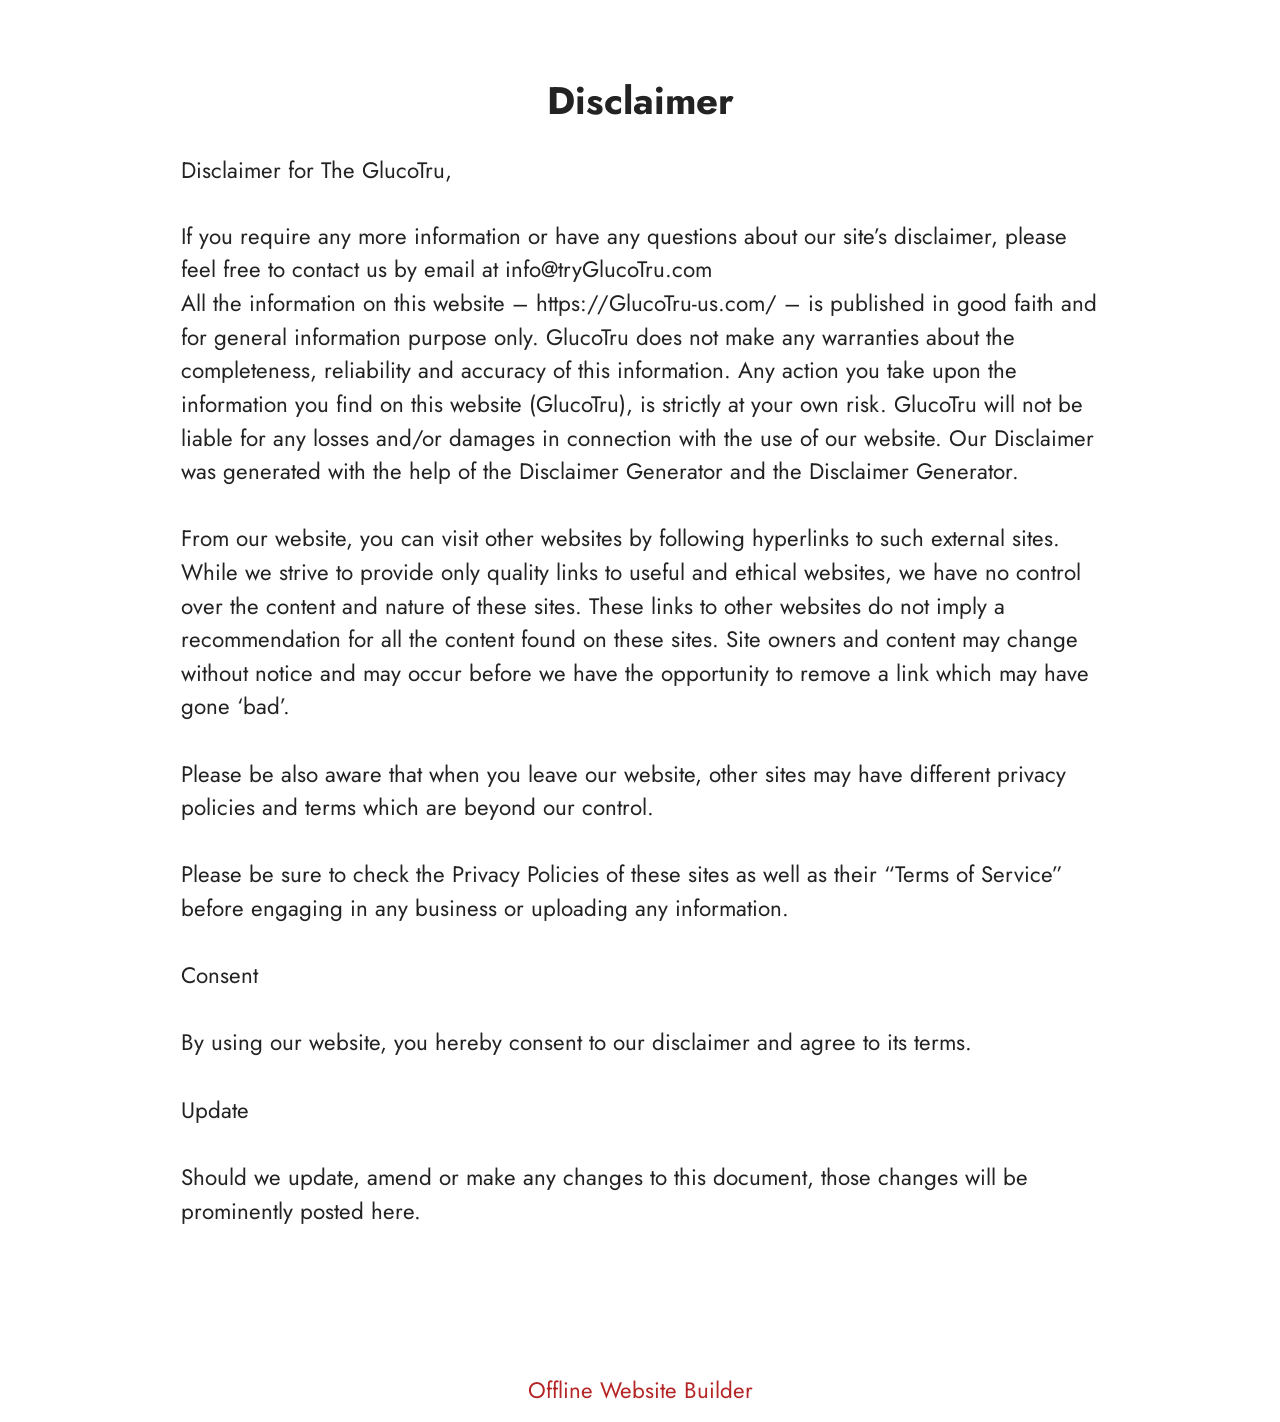
<file: Disclaimer.html>
<!DOCTYPE html>
<html  lang="en">
<head>
  <!-- Site made with Mobirise Website Builder v6.1.12, https://mobirise.com -->
  <meta charset="UTF-8">
  <meta http-equiv="X-UA-Compatible" content="IE=edge">
  <meta name="generator" content="Mobirise v6.1.12, mobirise.com">
  <meta name="viewport" content="width=device-width, initial-scale=1, minimum-scale=1">
  <link rel="shortcut icon" href="assets/images/2-frascos-2026-07-17t123053.154-128x128.png" type="image/x-icon">
  <meta name="description" content="Disclaimer For Glucotru">
  
  
  <title>Disclaimer</title>
  <link rel="stylesheet" href="assets/bootstrap/css/bootstrap.min.css">
  <link rel="stylesheet" href="assets/theme/css/style.css">
  <link rel="preload" href="https://fonts.googleapis.com/css?family=Jost:100,200,300,400,500,600,700,800,900,100i,200i,300i,400i,500i,600i,700i,800i,900i&display=swap" as="style" onload="this.onload=null;this.rel='stylesheet'">
  <noscript><link rel="stylesheet" href="https://fonts.googleapis.com/css?family=Jost:100,200,300,400,500,600,700,800,900,100i,200i,300i,400i,500i,600i,700i,800i,900i&display=swap"></noscript>
  <link rel="preload" as="style" href="assets/mobirise/css/mbr-additional.css?v=m4EUXZ"><link rel="stylesheet" href="assets/mobirise/css/mbr-additional.css?v=m4EUXZ" type="text/css">

  
  
  
</head>
<body>
  
  <section data-bs-version="5.1" class="content5 cid-tBuMj9hDkk" id="content5-1y">
    
    <div class="container">
        <div class="row justify-content-center">
            <div class="col-md-12 col-lg-10">
                <h3 class="mbr-section-title mbr-fonts-style mb-4 display-2">
                    <strong>Disclaimer</strong>
                </h3>
                <h4 class="mbr-section-subtitle mbr-fonts-style mb-4 display-5">Disclaimer for The GlucoTru,</h4>
                <p class="mbr-text mbr-fonts-style display-7">If you require any more information or have any questions about our site’s disclaimer, please feel free to contact us by email at info@tryGlucoTru.com
<br>All the information on this website – https://GlucoTru-us.com/ – is published in good faith and for general information purpose only. GlucoTru does not make any warranties about the completeness, reliability and accuracy of this information. Any action you take upon the information you find on this website (GlucoTru), is strictly at your own risk. GlucoTru will not be liable for any losses and/or damages in connection with the use of our website. Our Disclaimer was generated with the help of the Disclaimer Generator and the Disclaimer Generator.
<br>
<br>From our website, you can visit other websites by following hyperlinks to such external sites. While we strive to provide only quality links to useful and ethical websites, we have no control over the content and nature of these sites. These links to other websites do not imply a recommendation for all the content found on these sites. Site owners and content may change without notice and may occur before we have the opportunity to remove a link which may have gone ‘bad’.
<br>
<br>Please be also aware that when you leave our website, other sites may have different privacy policies and terms which are beyond our control.
<br>
<br>Please be sure to check the Privacy Policies of these sites as well as their “Terms of Service” before engaging in any business or uploading any information.
<br>
<br>Consent
<br>
<br>By using our website, you hereby consent to our disclaimer and agree to its terms.
<br>
<br>Update
<br>
<br>Should we update, amend or make any changes to this document, those changes will be prominently posted here.<br><br></p>
            </div>
        </div>
    </div>
</section><section class="display-7" style="padding: 0;align-items: center;justify-content: center;flex-wrap: wrap;    align-content: center;display: flex;position: relative;height: 4rem;"><a href="https://mobiri.se/4815952" style="flex: 1 1;height: 4rem;position: absolute;width: 100%;z-index: 1;"><img alt="" style="height: 4rem;" src="[data-uri]"></a><p style="margin: 0;text-align: center;" class="display-7">&#8204;</p><a style="z-index:1" href="https://mobirise.com/offline-website-builder.html">Offline Website Builder</a></section><script src="assets/bootstrap/js/bootstrap.bundle.min.js"></script>  <script src="assets/smoothscroll/smooth-scroll.js"></script>  <script src="assets/ytplayer/index.js"></script>  <script src="assets/theme/js/script.js"></script>  
  
  
</body>
</html>
</file>
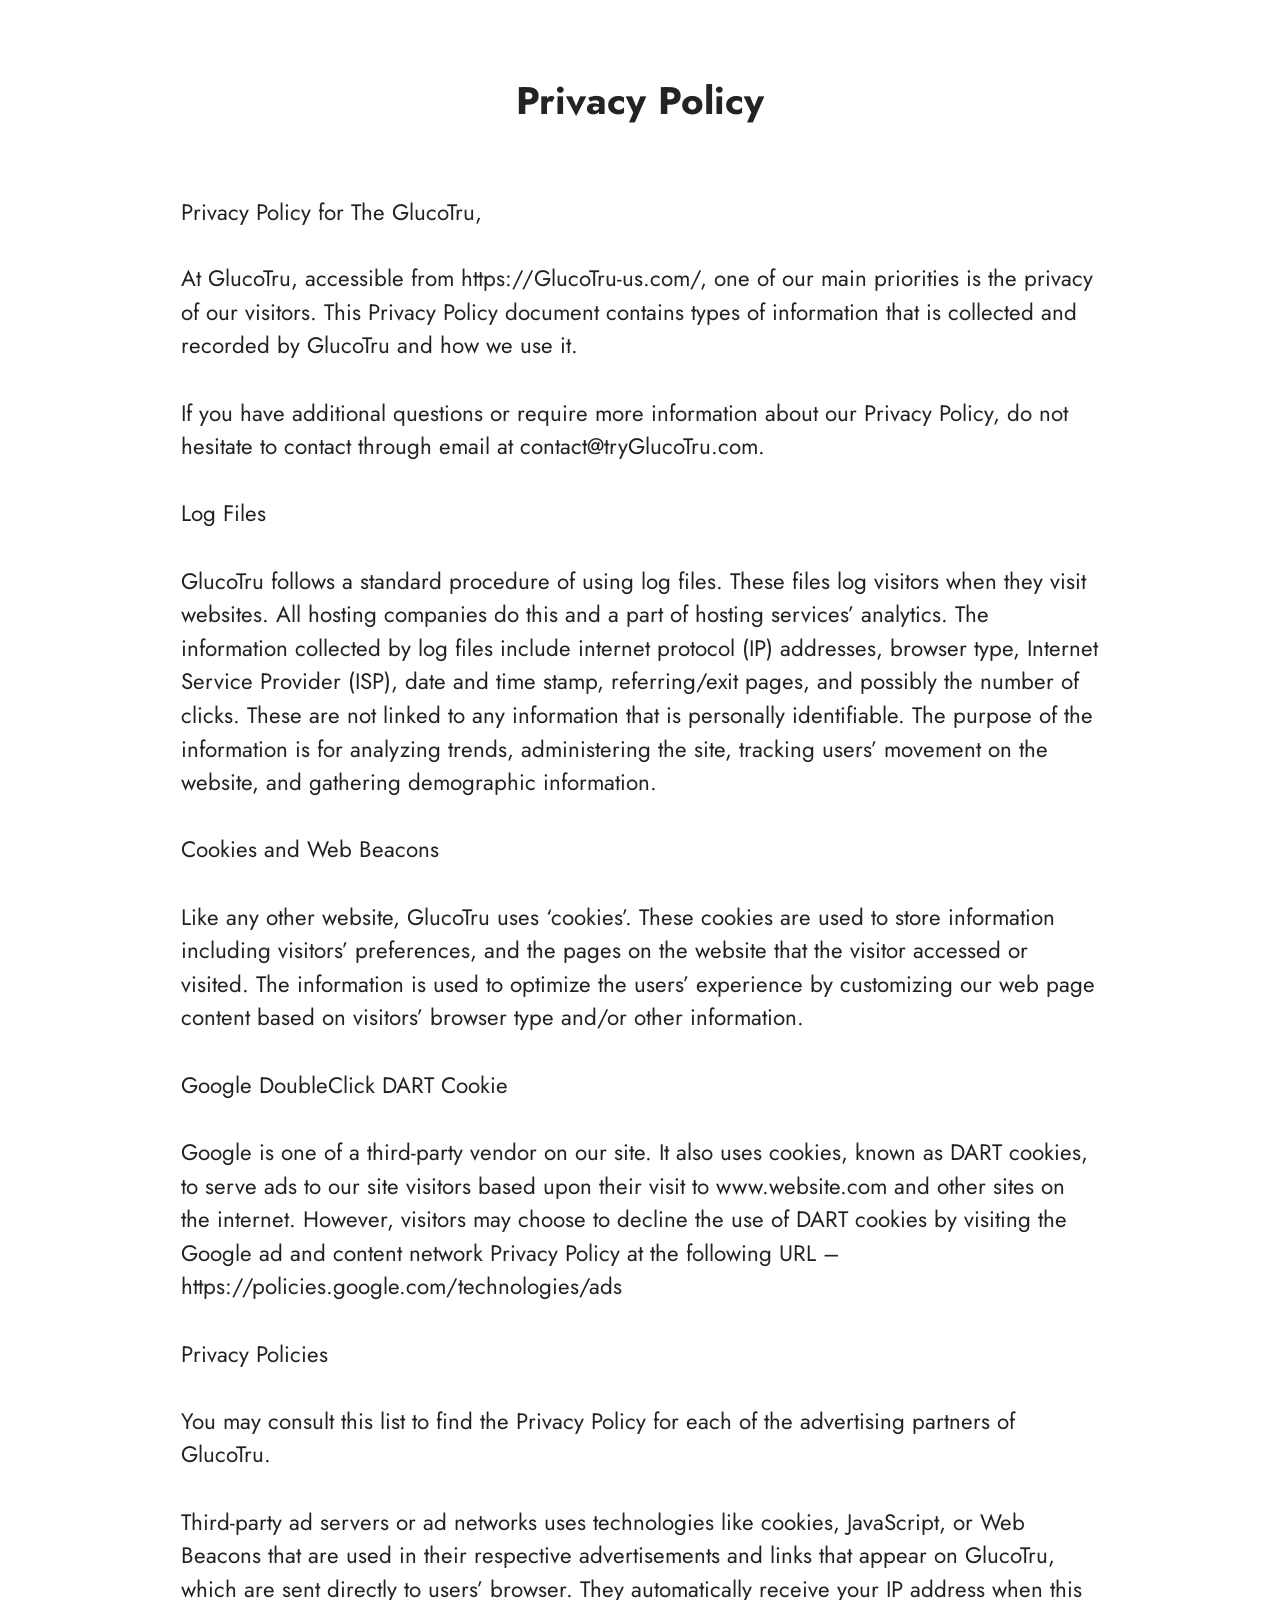
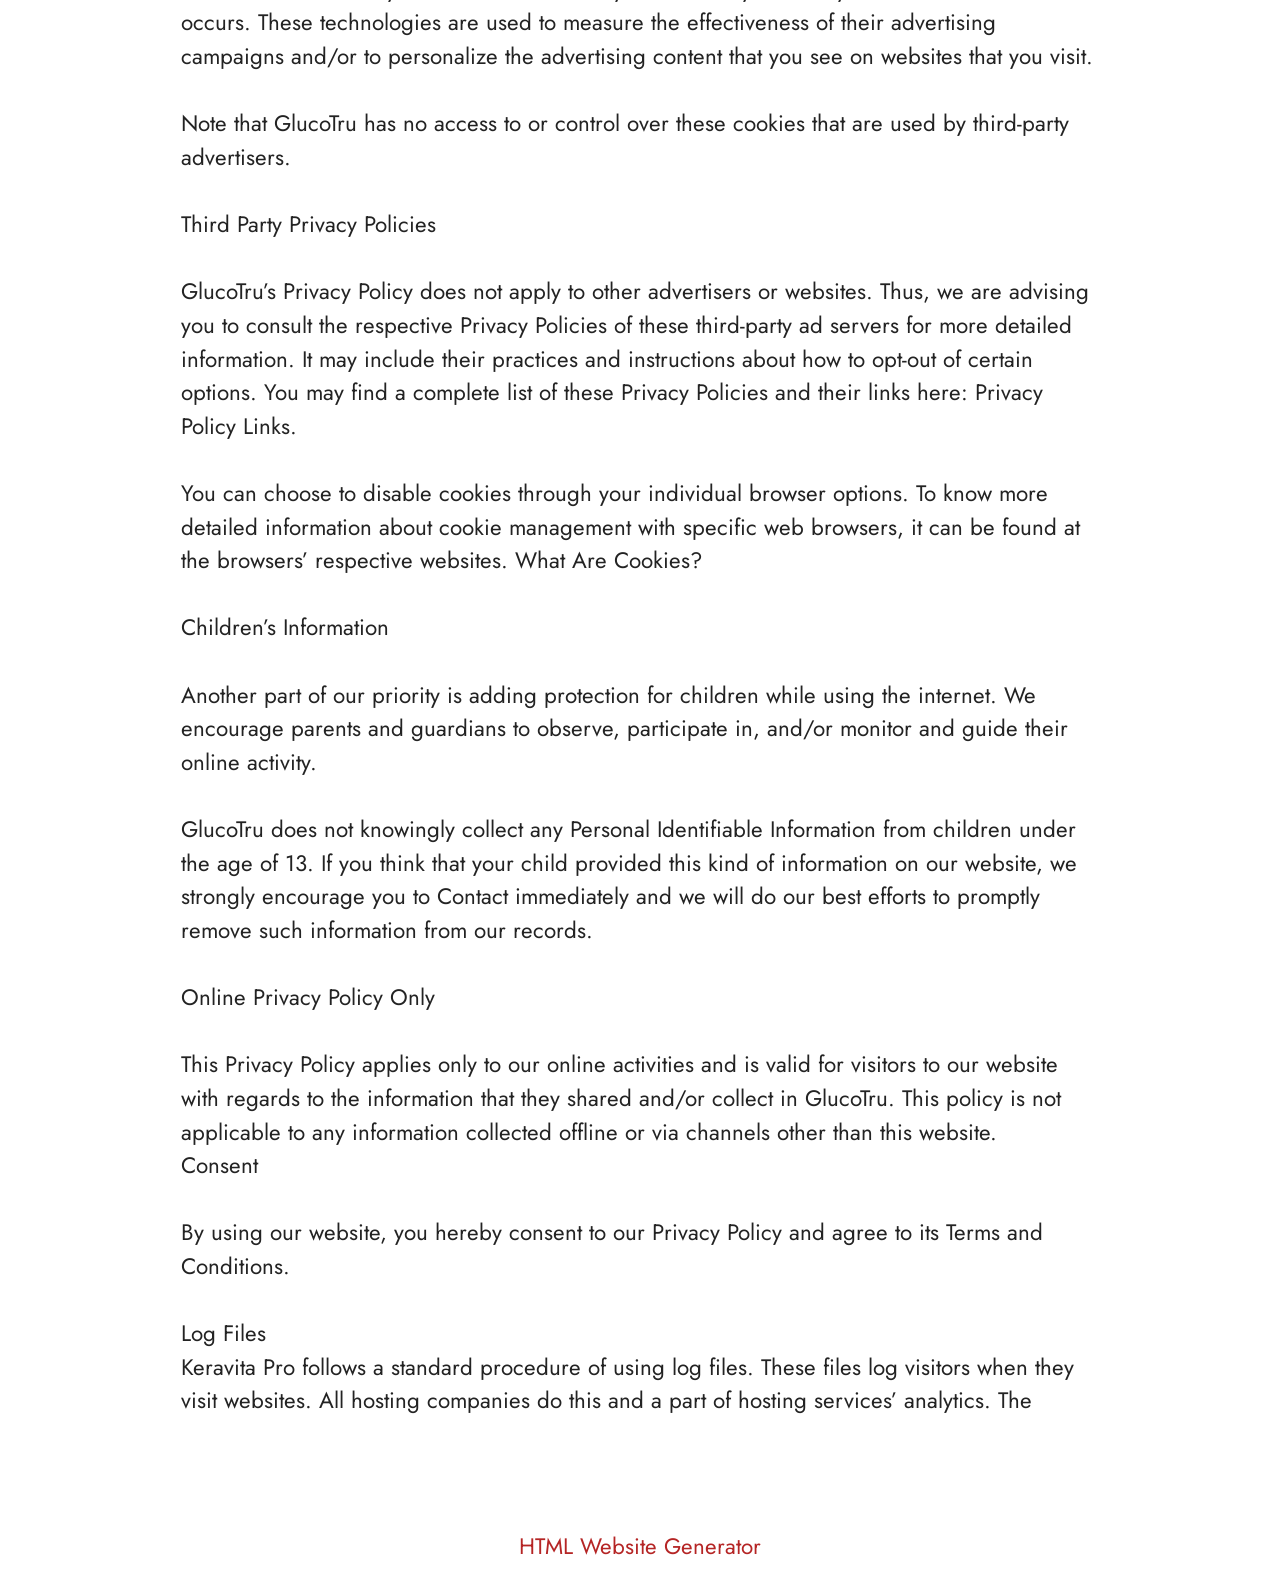
<file: privacy-policy.html>
<!DOCTYPE html>
<html  lang="en">
<head>
  <!-- Site made with Mobirise Website Builder v6.1.12, https://mobirise.com -->
  <meta charset="UTF-8">
  <meta http-equiv="X-UA-Compatible" content="IE=edge">
  <meta name="generator" content="Mobirise v6.1.12, mobirise.com">
  <meta name="viewport" content="width=device-width, initial-scale=1, minimum-scale=1">
  <link rel="shortcut icon" href="assets/images/2-frascos-2026-07-17t123053.154-128x128.png" type="image/x-icon">
  <meta name="description" content="Privacy Policy For Glucotru">
  
  
  <title>Privacy Policy</title>
  <link rel="stylesheet" href="assets/bootstrap/css/bootstrap.min.css">
  <link rel="stylesheet" href="assets/theme/css/style.css">
  <link rel="preload" href="https://fonts.googleapis.com/css?family=Jost:100,200,300,400,500,600,700,800,900,100i,200i,300i,400i,500i,600i,700i,800i,900i&display=swap" as="style" onload="this.onload=null;this.rel='stylesheet'">
  <noscript><link rel="stylesheet" href="https://fonts.googleapis.com/css?family=Jost:100,200,300,400,500,600,700,800,900,100i,200i,300i,400i,500i,600i,700i,800i,900i&display=swap"></noscript>
  <link rel="preload" as="style" href="assets/mobirise/css/mbr-additional.css?v=AxMrny"><link rel="stylesheet" href="assets/mobirise/css/mbr-additional.css?v=AxMrny" type="text/css">

  
  
  
</head>
<body>
  
  <section data-bs-version="5.1" class="content5 cid-tBuMPzdHFY" id="content5-1z">
    
    <div class="container">
        <div class="row justify-content-center">
            <div class="col-md-12 col-lg-10">
                <h3 class="mbr-section-title mbr-fonts-style mb-4 display-2"><strong>Privacy Policy
</strong><div><strong><br></strong></div></h3>
                <h4 class="mbr-section-subtitle mbr-fonts-style mb-4 display-5">Privacy Policy for The GlucoTru,</h4>
                <p class="mbr-text mbr-fonts-style display-7">At GlucoTru, accessible from https://GlucoTru-us.com/, one of our main priorities is the privacy of our visitors. This Privacy Policy document contains types of information that is collected and recorded by GlucoTru and how we use it.
<br>
<br>If you have additional questions or require more information about our Privacy Policy, do not hesitate to contact through email at contact@tryGlucoTru.com.
<br>
<br>Log Files
<br>
<br>GlucoTru follows a standard procedure of using log files. These files log visitors when they visit websites. All hosting companies do this and a part of hosting services’ analytics. The information collected by log files include internet protocol (IP) addresses, browser type, Internet Service Provider (ISP), date and time stamp, referring/exit pages, and possibly the number of clicks. These are not linked to any information that is personally identifiable. The purpose of the information is for analyzing trends, administering the site, tracking users’ movement on the website, and gathering demographic information.
<br>
<br>Cookies and Web Beacons
<br>
<br>Like any other website, GlucoTru uses ‘cookies’. These cookies are used to store information including visitors’ preferences, and the pages on the website that the visitor accessed or visited. The information is used to optimize the users’ experience by customizing our web page content based on visitors’ browser type and/or other information.
<br>
<br>Google DoubleClick DART Cookie
<br>
<br>Google is one of a third-party vendor on our site. It also uses cookies, known as DART cookies, to serve ads to our site visitors based upon their visit to www.website.com and other sites on the internet. However, visitors may choose to decline the use of DART cookies by visiting the Google ad and content network Privacy Policy at the following URL – https://policies.google.com/technologies/ads
<br>
<br>Privacy Policies
<br>
<br>You may consult this list to find the Privacy Policy for each of the advertising partners of GlucoTru.
<br>
<br>Third-party ad servers or ad networks uses technologies like cookies, JavaScript, or Web Beacons that are used in their respective advertisements and links that appear on GlucoTru, which are sent directly to users’ browser. They automatically receive your IP address when this occurs. These technologies are used to measure the effectiveness of their advertising campaigns and/or to personalize the advertising content that you see on websites that you visit.
<br>
<br>Note that GlucoTru has no access to or control over these cookies that are used by third-party advertisers.
<br>
<br>Third Party Privacy Policies
<br>
<br>GlucoTru’s Privacy Policy does not apply to other advertisers or websites. Thus, we are advising you to consult the respective Privacy Policies of these third-party ad servers for more detailed information. It may include their practices and instructions about how to opt-out of certain options. You may find a complete list of these Privacy Policies and their links here: Privacy Policy Links.
<br>
<br>You can choose to disable cookies through your individual browser options. To know more detailed information about cookie management with specific web browsers, it can be found at the browsers’ respective websites. What Are Cookies?
<br>
<br>Children’s Information
<br>
<br>Another part of our priority is adding protection for children while using the internet. We encourage parents and guardians to observe, participate in, and/or monitor and guide their online activity.
<br>
<br>GlucoTru does not knowingly collect any Personal Identifiable Information from children under the age of 13. If you think that your child provided this kind of information on our website, we strongly encourage you to Contact immediately and we will do our best efforts to promptly remove such information from our records.
<br>
<br>Online Privacy Policy Only
<br>
<br>This Privacy Policy applies only to our online activities and is valid for visitors to our website with regards to the information that they shared and/or collect in GlucoTru. This policy is not applicable to any information collected offline or via channels other than this website.
<br>Consent
<br>
<br>By using our website, you hereby consent to our Privacy Policy and agree to its Terms and Conditions.<br>
<br>Log Files
<br>Keravita Pro follows a standard procedure of using log files. These files log visitors when they visit websites. All hosting companies do this and a part of hosting services’ analytics. The&nbsp;</p>
            </div>
        </div>
    </div>
</section><section class="display-7" style="padding: 0;align-items: center;justify-content: center;flex-wrap: wrap;    align-content: center;display: flex;position: relative;height: 4rem;"><a href="https://mobiri.se/4815952" style="flex: 1 1;height: 4rem;position: absolute;width: 100%;z-index: 1;"><img alt="" style="height: 4rem;" src="[data-uri]"></a><p style="margin: 0;text-align: center;" class="display-7">&#8204;</p><a style="z-index:1" href="https://mobirise.com/html-builder.html">HTML Website Generator</a></section><script src="assets/bootstrap/js/bootstrap.bundle.min.js"></script>  <script src="assets/smoothscroll/smooth-scroll.js"></script>  <script src="assets/ytplayer/index.js"></script>  <script src="assets/theme/js/script.js"></script>  
  
  
</body>
</html>
</file>
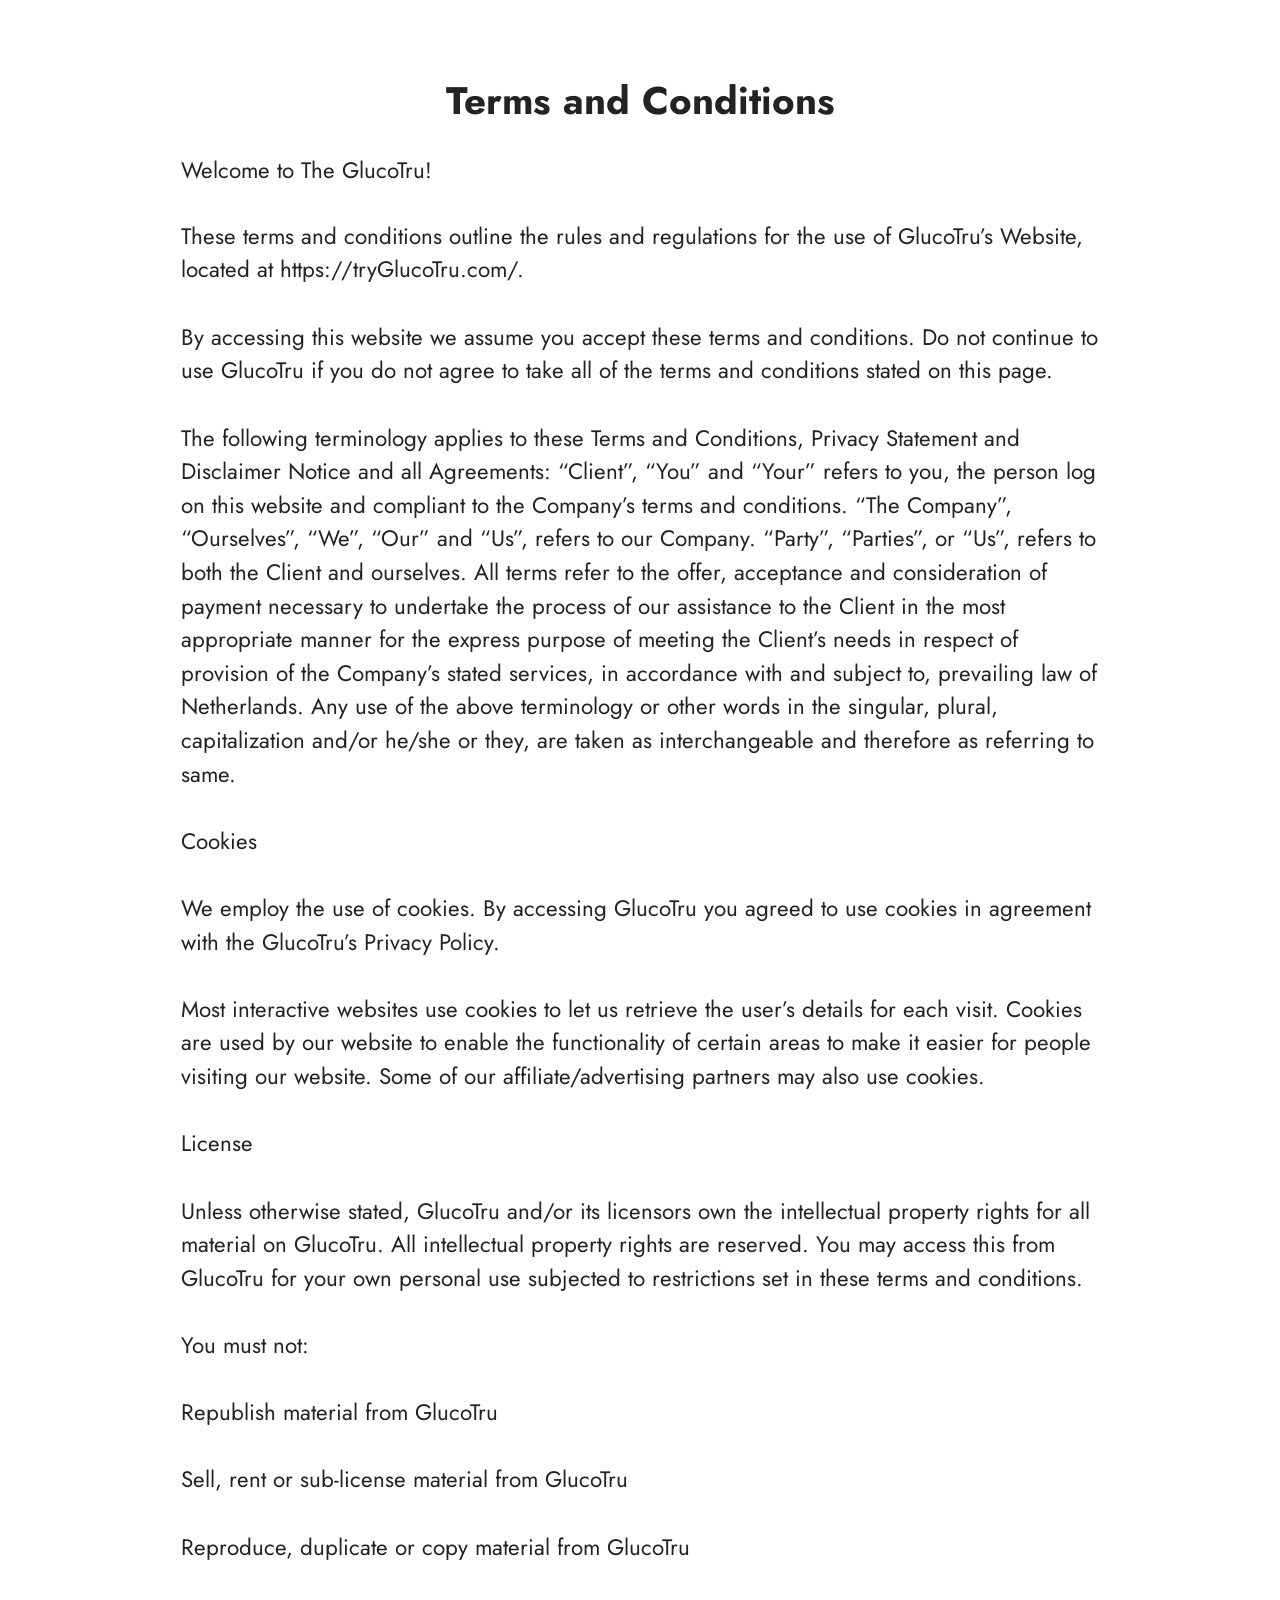
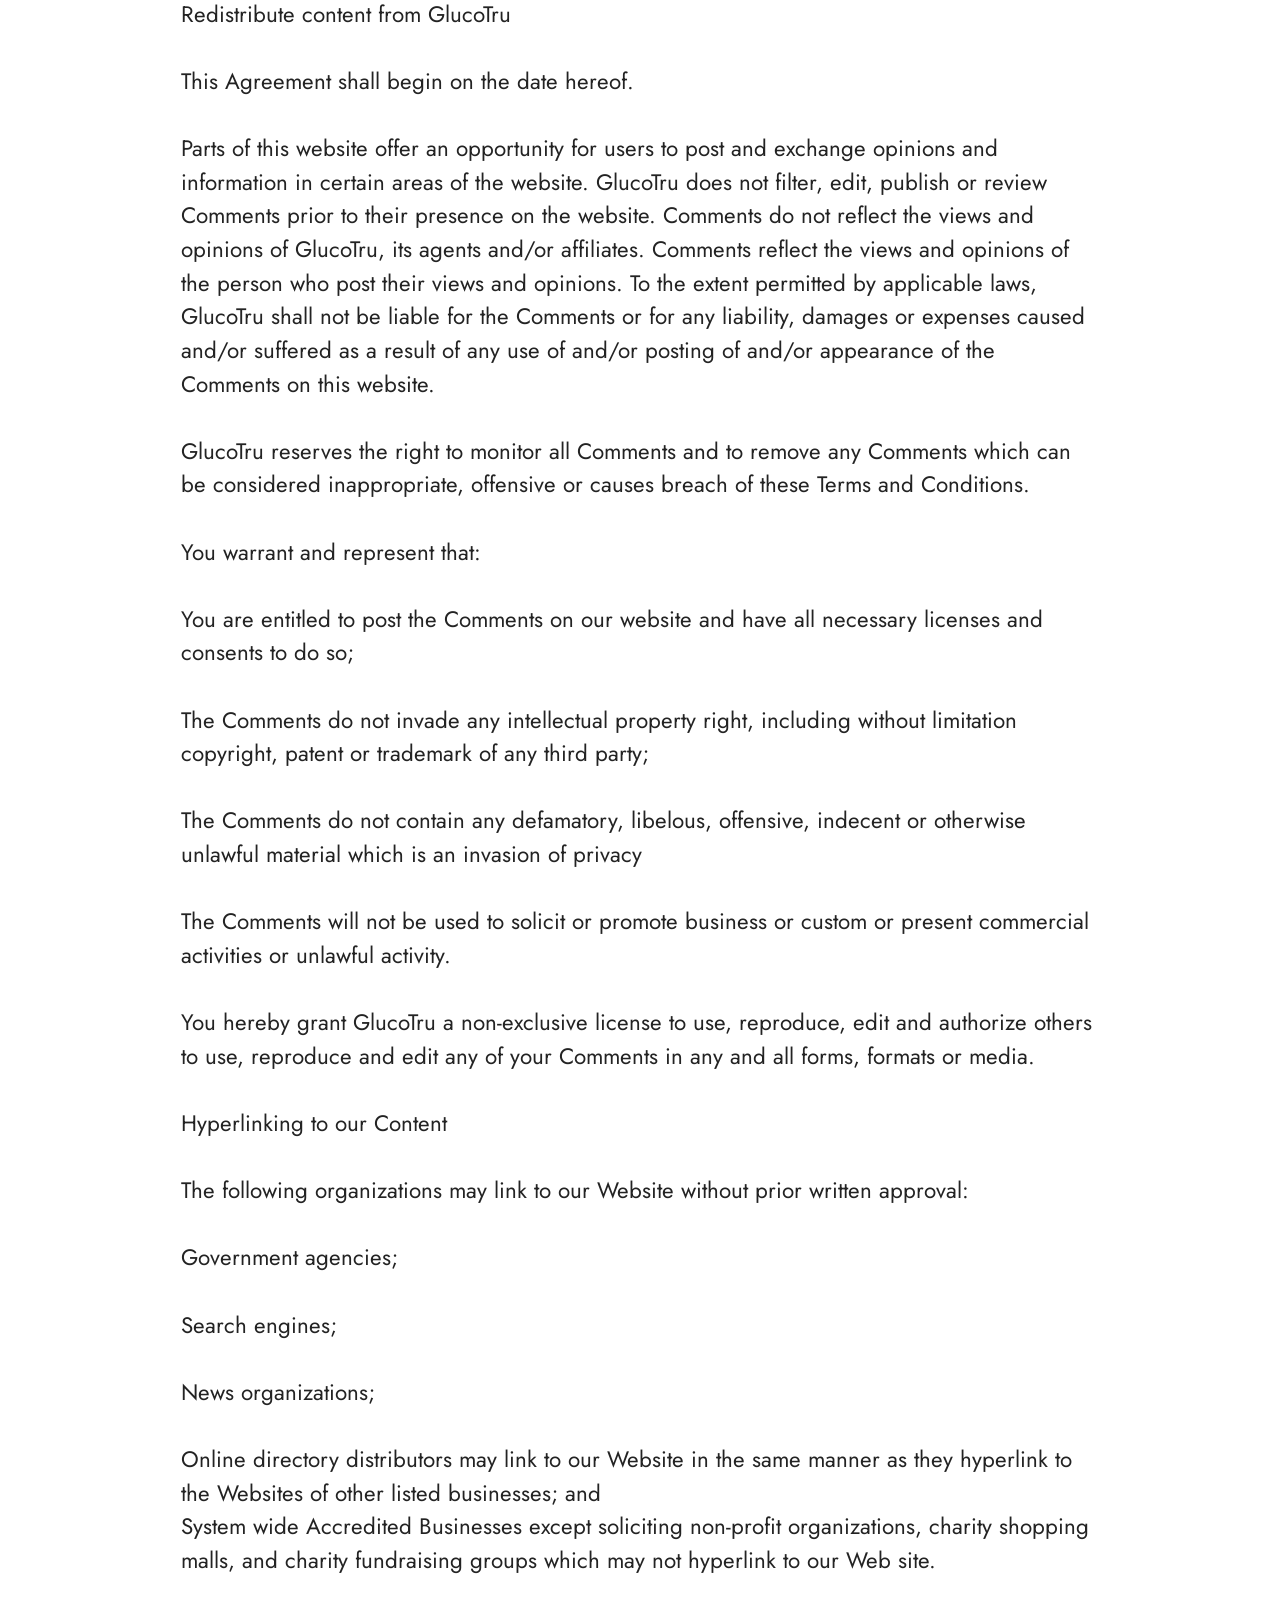
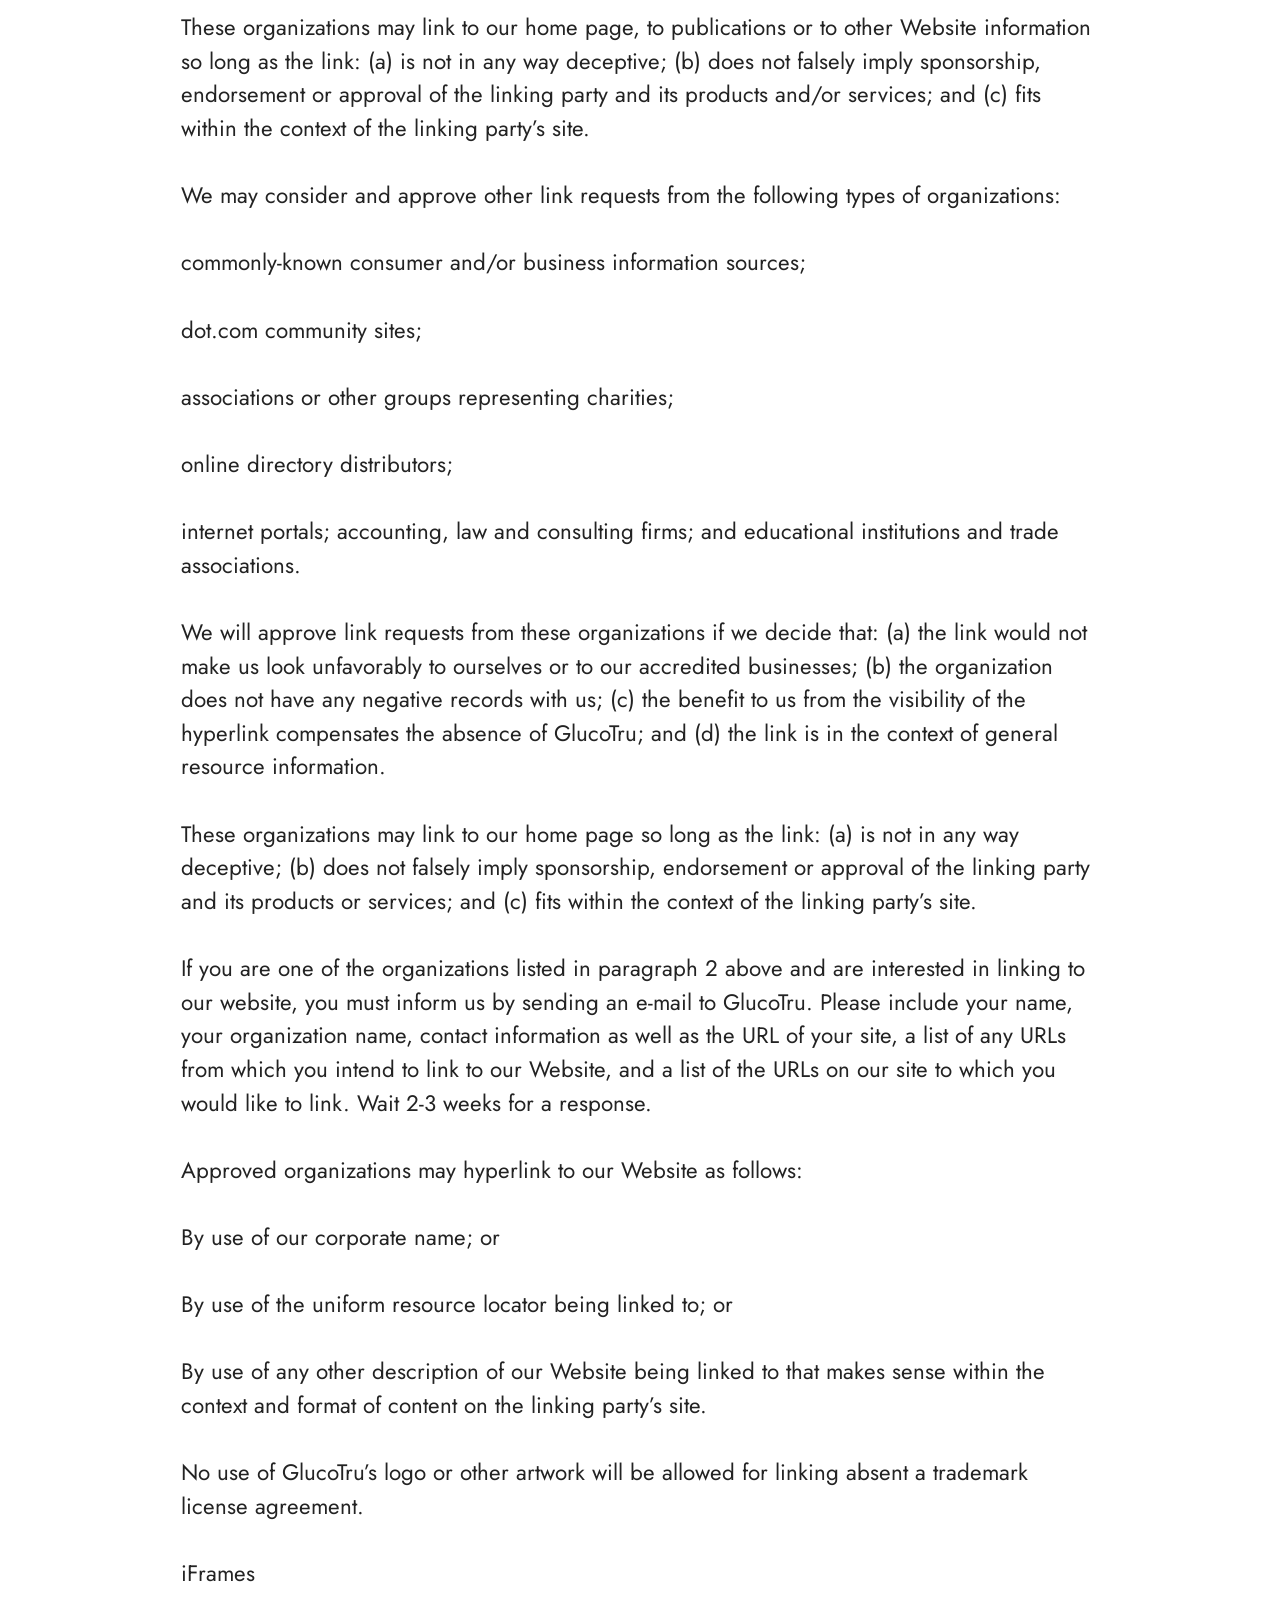
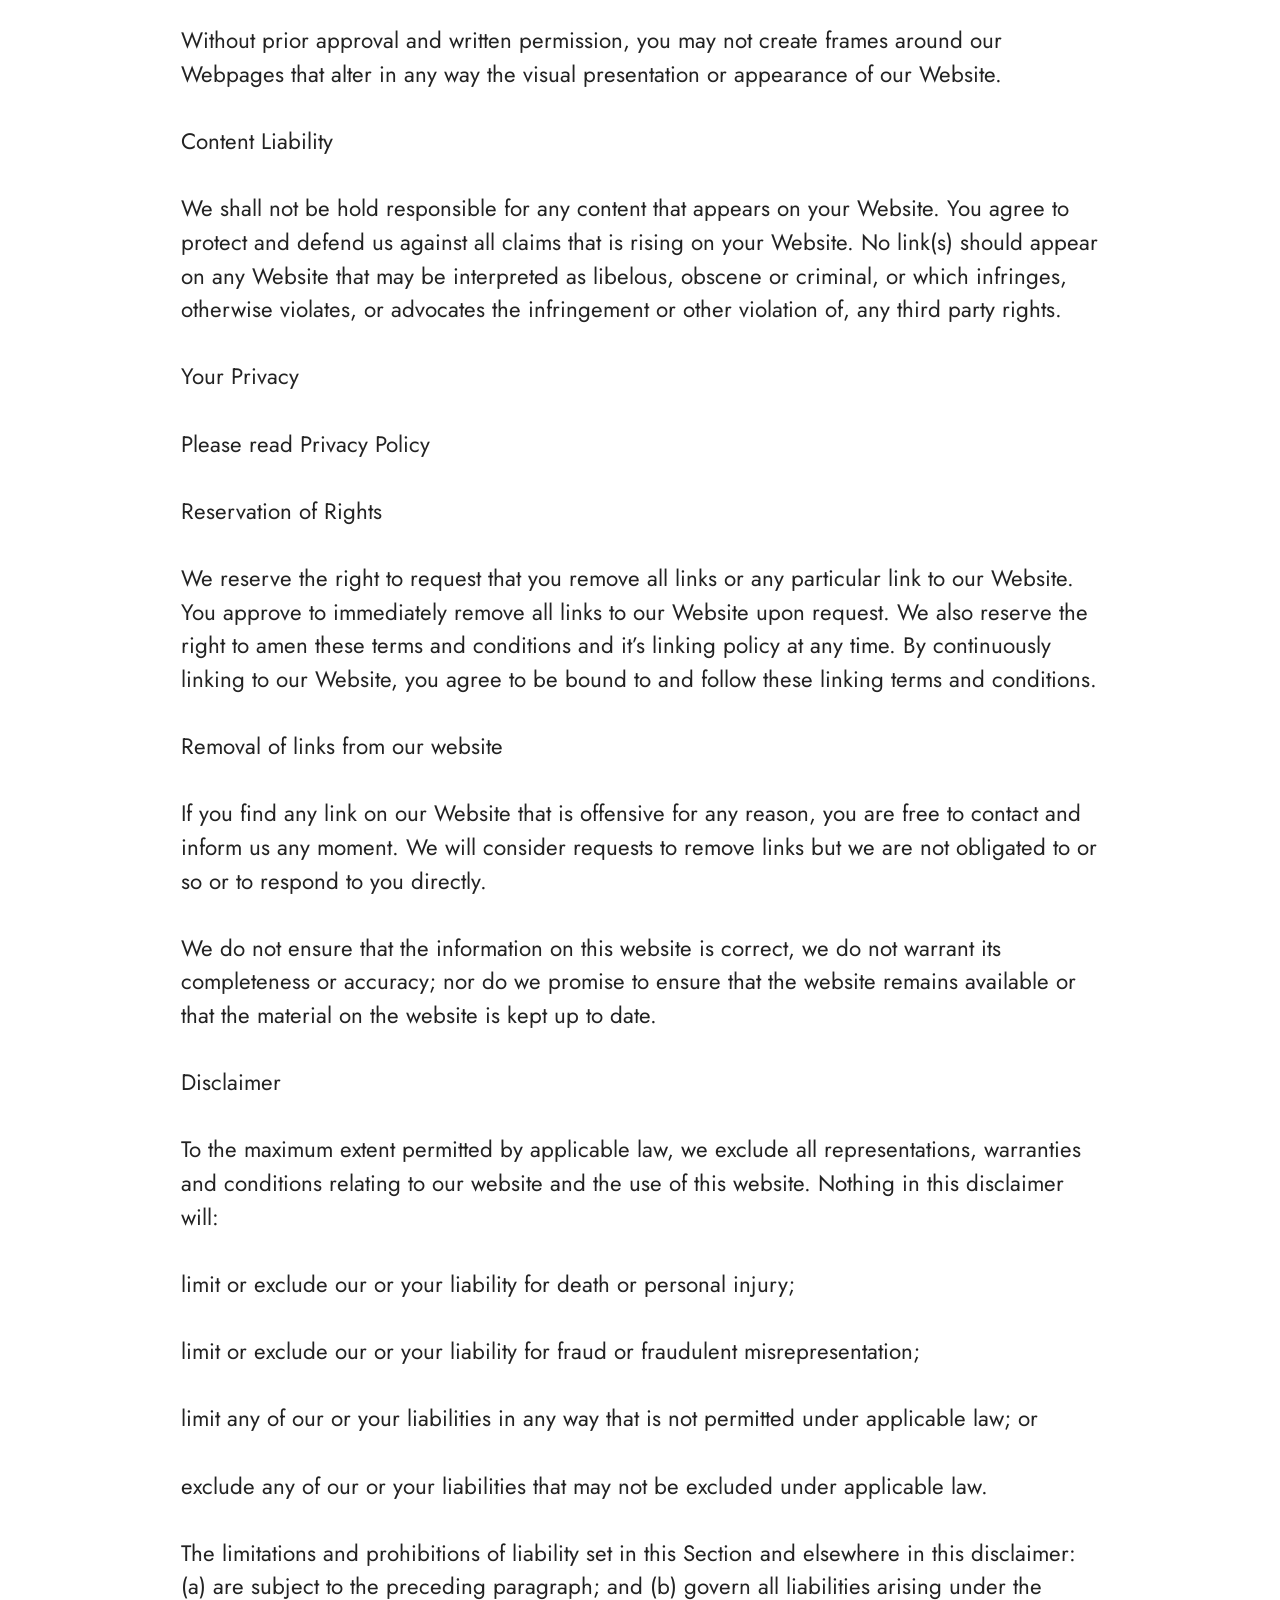
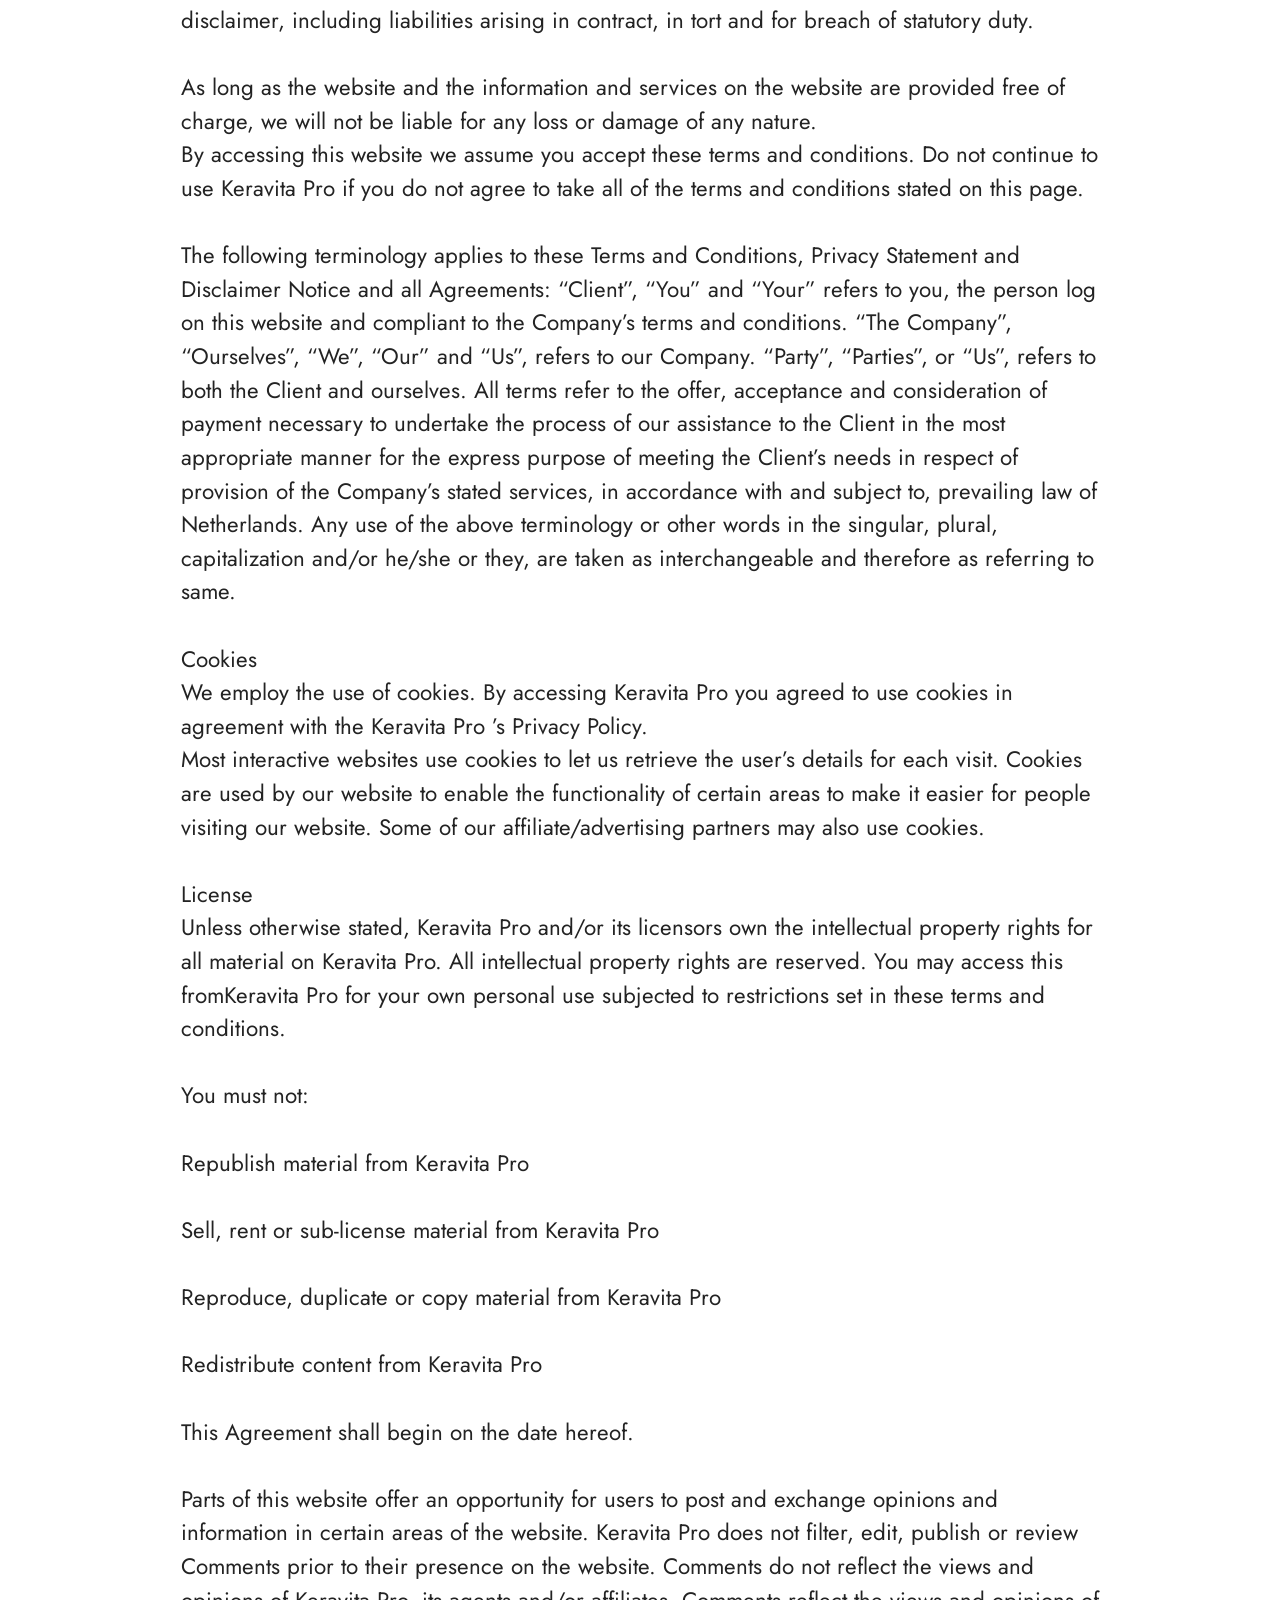
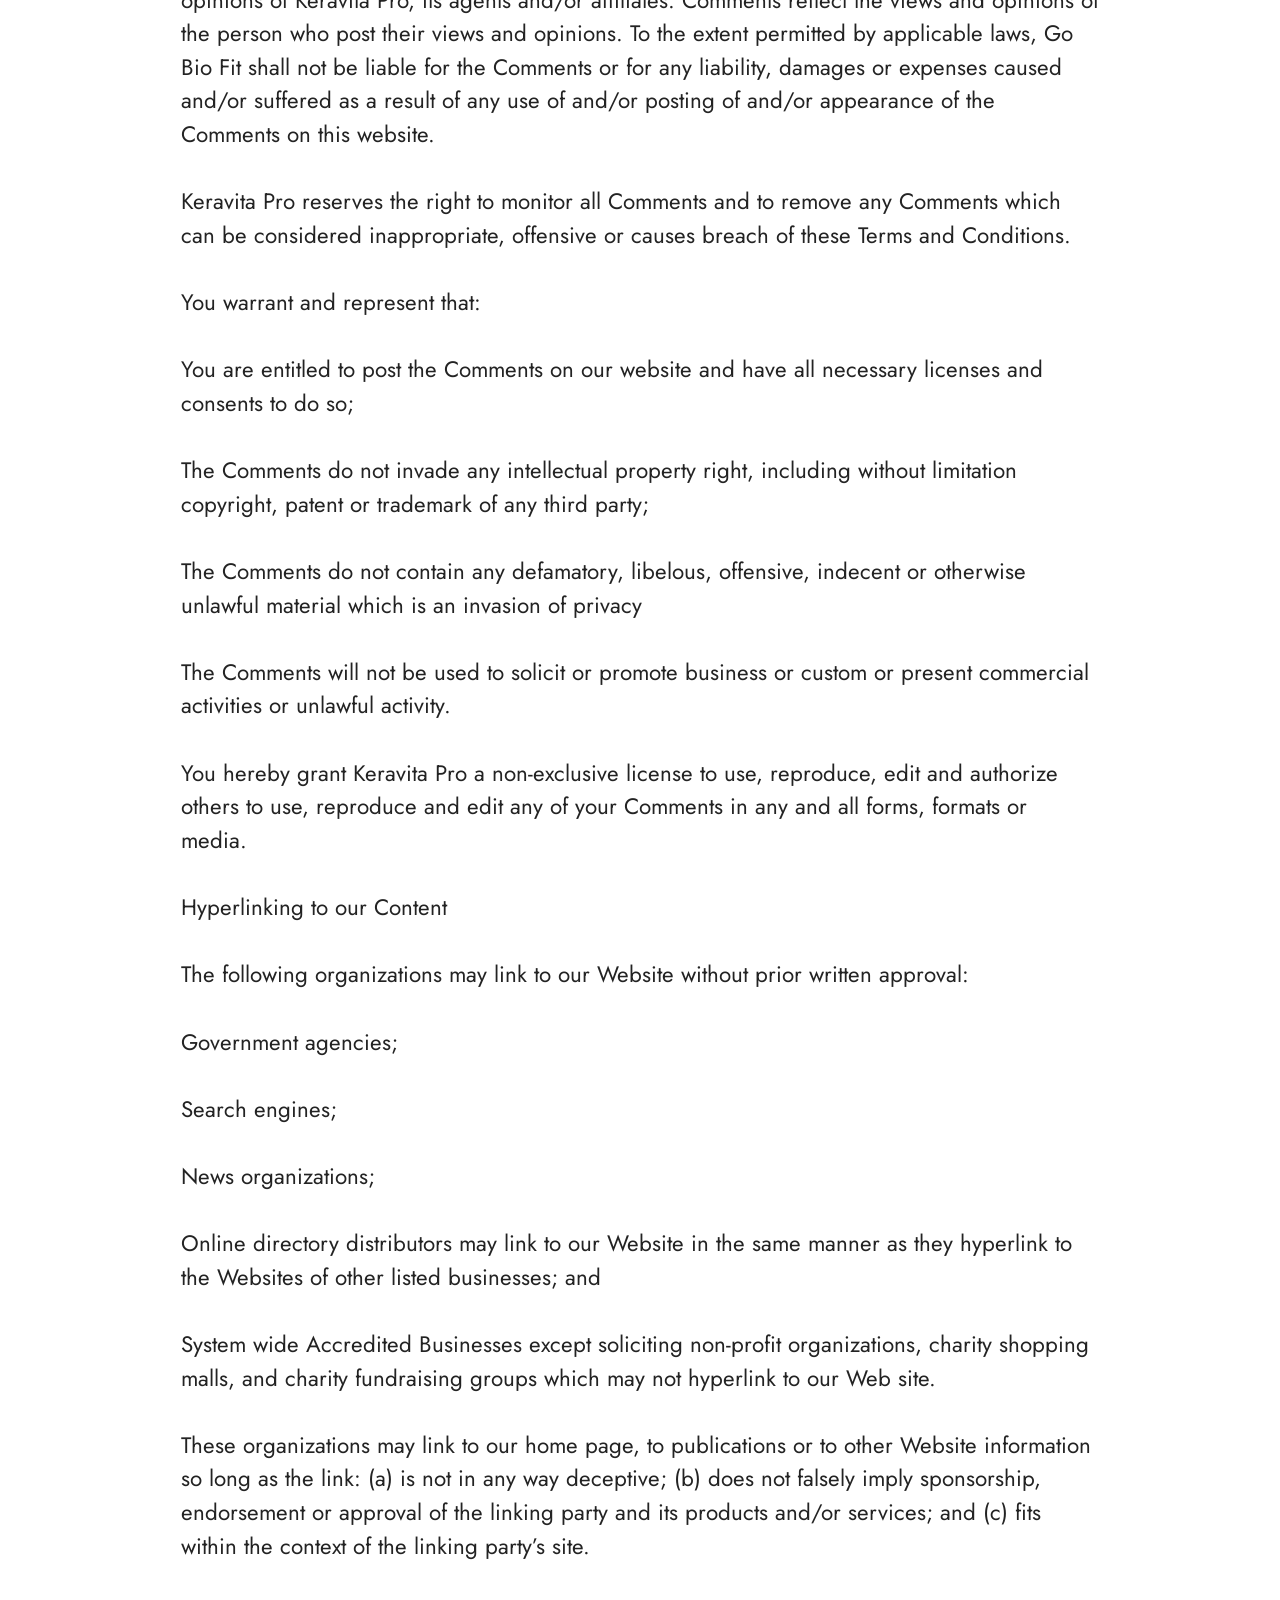
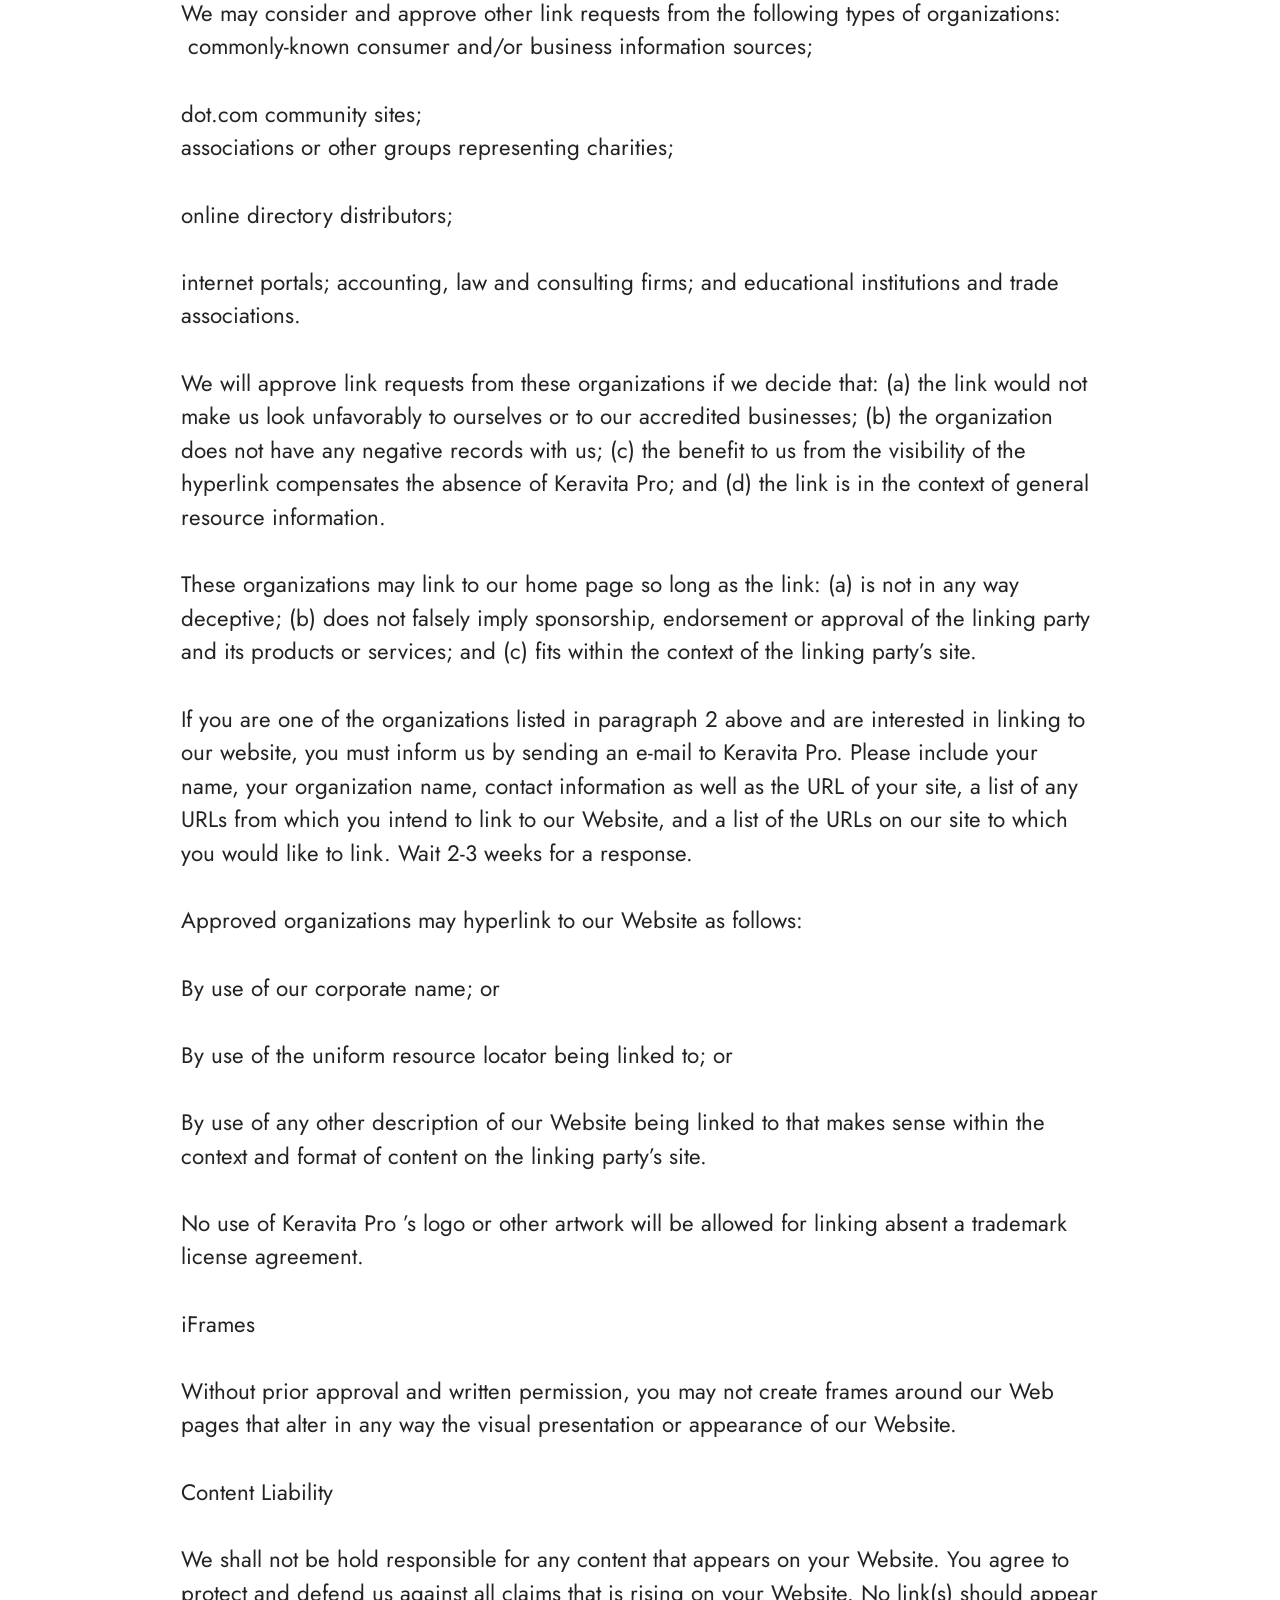
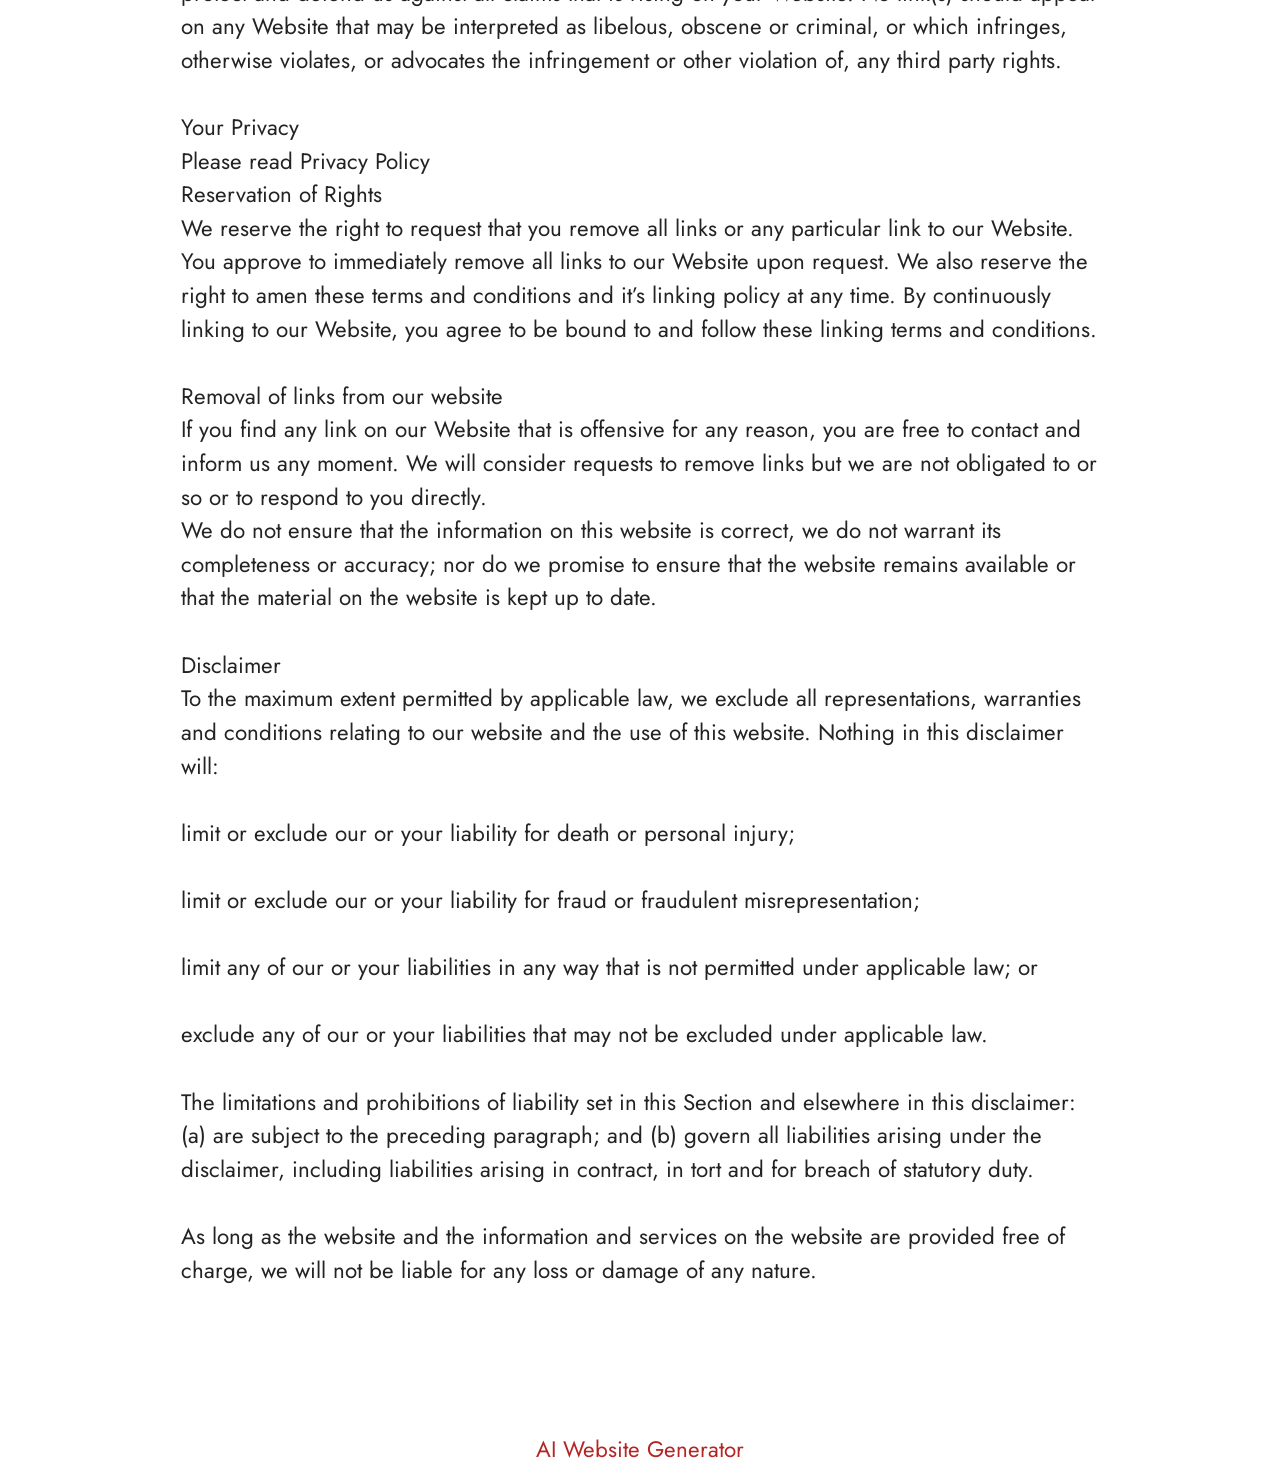
<file: Terms.html>
<!DOCTYPE html>
<html  lang="en">
<head>
  <!-- Site made with Mobirise Website Builder v6.1.12, https://mobirise.com -->
  <meta charset="UTF-8">
  <meta http-equiv="X-UA-Compatible" content="IE=edge">
  <meta name="generator" content="Mobirise v6.1.12, mobirise.com">
  <meta name="viewport" content="width=device-width, initial-scale=1, minimum-scale=1">
  <link rel="shortcut icon" href="assets/images/2-frascos-2026-07-17t123053.154-128x128.png" type="image/x-icon">
  <meta name="description" content="Terms For Glucotru">
  
  
  <title>Terms</title>
  <link rel="stylesheet" href="assets/bootstrap/css/bootstrap.min.css">
  <link rel="stylesheet" href="assets/theme/css/style.css">
  <link rel="preload" href="https://fonts.googleapis.com/css?family=Jost:100,200,300,400,500,600,700,800,900,100i,200i,300i,400i,500i,600i,700i,800i,900i&display=swap" as="style" onload="this.onload=null;this.rel='stylesheet'">
  <noscript><link rel="stylesheet" href="https://fonts.googleapis.com/css?family=Jost:100,200,300,400,500,600,700,800,900,100i,200i,300i,400i,500i,600i,700i,800i,900i&display=swap"></noscript>
  <link rel="preload" as="style" href="assets/mobirise/css/mbr-additional.css?v=PFbN85"><link rel="stylesheet" href="assets/mobirise/css/mbr-additional.css?v=PFbN85" type="text/css">

  
  
  
</head>
<body>
  
  <section data-bs-version="5.1" class="content5 cid-tBuOj1XZ1f" id="content5-20">
    
    <div class="container">
        <div class="row justify-content-center">
            <div class="col-md-12 col-lg-10">
                <h3 class="mbr-section-title mbr-fonts-style mb-4 display-2"><strong>Terms and Conditions</strong></h3>
                <h4 class="mbr-section-subtitle mbr-fonts-style mb-4 display-5">Welcome to The GlucoTru!</h4>
                <p class="mbr-text mbr-fonts-style display-7">These terms and conditions outline the rules and regulations for the use of GlucoTru’s Website, located at https://tryGlucoTru.com/.
<br>
<br>By accessing this website we assume you accept these terms and conditions. Do not continue to use GlucoTru if you do not agree to take all of the terms and conditions stated on this page.
<br>
<br>The following terminology applies to these Terms and Conditions, Privacy Statement and Disclaimer Notice and all Agreements: “Client”, “You” and “Your” refers to you, the person log on this website and compliant to the Company’s terms and conditions. “The Company”, “Ourselves”, “We”, “Our” and “Us”, refers to our Company. “Party”, “Parties”, or “Us”, refers to both the Client and ourselves. All terms refer to the offer, acceptance and consideration of payment necessary to undertake the process of our assistance to the Client in the most appropriate manner for the express purpose of meeting the Client’s needs in respect of provision of the Company’s stated services, in accordance with and subject to, prevailing law of Netherlands. Any use of the above terminology or other words in the singular, plural, capitalization and/or he/she or they, are taken as interchangeable and therefore as referring to same.
<br>
<br>Cookies
<br>
<br>We employ the use of cookies. By accessing GlucoTru you agreed to use cookies in agreement with the GlucoTru’s Privacy Policy.
<br>
<br>Most interactive websites use cookies to let us retrieve the user’s details for each visit. Cookies are used by our website to enable the functionality of certain areas to make it easier for people visiting our website. Some of our affiliate/advertising partners may also use cookies.
<br>
<br>License
<br>
<br>Unless otherwise stated, GlucoTru and/or its licensors own the intellectual property rights for all material on GlucoTru. All intellectual property rights are reserved. You may access this from GlucoTru for your own personal use subjected to restrictions set in these terms and conditions.
<br>
<br>You must not:
<br>
<br>Republish material from GlucoTru
<br>
<br>Sell, rent or sub-license material from GlucoTru
<br>
<br>Reproduce, duplicate or copy material from GlucoTru
<br>
<br>Redistribute content from GlucoTru
<br>
<br>This Agreement shall begin on the date hereof.
<br>
<br>Parts of this website offer an opportunity for users to post and exchange opinions and information in certain areas of the website. GlucoTru does not filter, edit, publish or review Comments prior to their presence on the website. Comments do not reflect the views and opinions of GlucoTru, its agents and/or affiliates. Comments reflect the views and opinions of the person who post their views and opinions. To the extent permitted by applicable laws, GlucoTru shall not be liable for the Comments or for any liability, damages or expenses caused and/or suffered as a result of any use of and/or posting of and/or appearance of the Comments on this website.
<br>
<br>GlucoTru reserves the right to monitor all Comments and to remove any Comments which can be considered inappropriate, offensive or causes breach of these Terms and Conditions.
<br>
<br>You warrant and represent that:
<br>
<br>You are entitled to post the Comments on our website and have all necessary licenses and consents to do so;
<br>
<br>The Comments do not invade any intellectual property right, including without limitation copyright, patent or trademark of any third party;
<br>
<br>The Comments do not contain any defamatory, libelous, offensive, indecent or otherwise unlawful material which is an invasion of privacy
<br>
<br>The Comments will not be used to solicit or promote business or custom or present commercial activities or unlawful activity.
<br>
<br>You hereby grant GlucoTru a non-exclusive license to use, reproduce, edit and authorize others to use, reproduce and edit any of your Comments in any and all forms, formats or media.
<br>
<br>Hyperlinking to our Content
<br>
<br>The following organizations may link to our Website without prior written approval:
<br>
<br>Government agencies;
<br>
<br>Search engines;
<br>
<br>News organizations;
<br>
<br>Online directory distributors may link to our Website in the same manner as they hyperlink to the Websites of other listed businesses; and
<br>System wide Accredited Businesses except soliciting non-profit organizations, charity shopping malls, and charity fundraising groups which may not hyperlink to our Web site.
<br>
<br>These organizations may link to our home page, to publications or to other Website information so long as the link: (a) is not in any way deceptive; (b) does not falsely imply sponsorship, endorsement or approval of the linking party and its products and/or services; and (c) fits within the context of the linking party’s site.
<br>
<br>We may consider and approve other link requests from the following types of organizations:
<br>
<br>commonly-known consumer and/or business information sources;
<br>
<br>dot.com community sites;
<br>
<br>associations or other groups representing charities;
<br>
<br>online directory distributors;
<br>
<br>internet portals; accounting, law and consulting firms; and educational institutions and trade associations.
<br>
<br>We will approve link requests from these organizations if we decide that: (a) the link would not make us look unfavorably to ourselves or to our accredited businesses; (b) the organization does not have any negative records with us; (c) the benefit to us from the visibility of the hyperlink compensates the absence of GlucoTru; and (d) the link is in the context of general resource information.
<br>
<br>These organizations may link to our home page so long as the link: (a) is not in any way deceptive; (b) does not falsely imply sponsorship, endorsement or approval of the linking party and its products or services; and (c) fits within the context of the linking party’s site.
<br>
<br>If you are one of the organizations listed in paragraph 2 above and are interested in linking to our website, you must inform us by sending an e-mail to GlucoTru. Please include your name, your organization name, contact information as well as the URL of your site, a list of any URLs from which you intend to link to our Website, and a list of the URLs on our site to which you would like to link. Wait 2-3 weeks for a response.
<br>
<br>Approved organizations may hyperlink to our Website as follows:
<br>
<br>By use of our corporate name; or
<br>
<br>By use of the uniform resource locator being linked to; or
<br>
<br>By use of any other description of our Website being linked to that makes sense within the context and format of content on the linking party’s site.
<br>
<br>No use of GlucoTru’s logo or other artwork will be allowed for linking absent a trademark license agreement.
<br>
<br>iFrames
<br>
<br>Without prior approval and written permission, you may not create frames around our Webpages that alter in any way the visual presentation or appearance of our Website.
<br>
<br>Content Liability
<br>
<br>We shall not be hold responsible for any content that appears on your Website. You agree to protect and defend us against all claims that is rising on your Website. No link(s) should appear on any Website that may be interpreted as libelous, obscene or criminal, or which infringes, otherwise violates, or advocates the infringement or other violation of, any third party rights.
<br>
<br>Your Privacy
<br>
<br>Please read Privacy Policy
<br>
<br>Reservation of Rights
<br>
<br>We reserve the right to request that you remove all links or any particular link to our Website. You approve to immediately remove all links to our Website upon request. We also reserve the right to amen these terms and conditions and it’s linking policy at any time. By continuously linking to our Website, you agree to be bound to and follow these linking terms and conditions.
<br>
<br>Removal of links from our website
<br>
<br>If you find any link on our Website that is offensive for any reason, you are free to contact and inform us any moment. We will consider requests to remove links but we are not obligated to or so or to respond to you directly.
<br>
<br>We do not ensure that the information on this website is correct, we do not warrant its completeness or accuracy; nor do we promise to ensure that the website remains available or that the material on the website is kept up to date.
<br>
<br>Disclaimer
<br>
<br>To the maximum extent permitted by applicable law, we exclude all representations, warranties and conditions relating to our website and the use of this website. Nothing in this disclaimer will:
<br>
<br>limit or exclude our or your liability for death or personal injury;
<br>
<br>limit or exclude our or your liability for fraud or fraudulent misrepresentation;
<br>
<br>limit any of our or your liabilities in any way that is not permitted under applicable law; or
<br>
<br>exclude any of our or your liabilities that may not be excluded under applicable law.
<br>
<br>The limitations and prohibitions of liability set in this Section and elsewhere in this disclaimer: (a) are subject to the preceding paragraph; and (b) govern all liabilities arising under the disclaimer, including liabilities arising in contract, in tort and for breach of statutory duty.
<br>
<br>As long as the website and the information and services on the website are provided free of charge, we will not be liable for any loss or damage of any nature.<br>By accessing this website we assume you accept these terms and conditions. Do not continue to use Keravita Pro if you do not agree to take all of the terms and conditions stated on this page.
<br><br>The following terminology applies to these Terms and Conditions, Privacy Statement and Disclaimer Notice and all Agreements: “Client”, “You” and “Your” refers to you, the person log on this website and compliant to the Company’s terms and conditions. “The Company”, “Ourselves”, “We”, “Our” and “Us”, refers to our Company. “Party”, “Parties”, or “Us”, refers to both the Client and ourselves. All terms refer to the offer, acceptance and consideration of payment necessary to undertake the process of our assistance to the Client in the most appropriate manner for the express purpose of meeting the Client’s needs in respect of provision of the Company’s stated services, in accordance with and subject to, prevailing law of Netherlands. Any use of the above terminology or other words in the singular, plural, capitalization and/or he/she or they, are taken as interchangeable and therefore as referring to same.
<br><br>Cookies<br>We employ the use of cookies. By accessing Keravita Pro you agreed to use cookies in agreement with the Keravita Pro ’s Privacy Policy.<br>Most interactive websites use cookies to let us retrieve the user’s details for each visit. Cookies are used by our website to enable the functionality of certain areas to make it easier for people visiting our website. Some of our affiliate/advertising partners may also use cookies.
<br><br>License
<br>Unless otherwise stated, Keravita Pro and/or its licensors own the intellectual property rights for all material on Keravita Pro. All intellectual property rights are reserved. You may access this fromKeravita Pro for your own personal use subjected to restrictions set in these terms and conditions.
<br><br>You must not:
<br><br>Republish material from Keravita Pro
<br>
<br>Sell, rent or sub-license material from Keravita Pro
<br><br>Reproduce, duplicate or copy material from Keravita Pro
<br><br>Redistribute content from Keravita Pro
<br><br>This Agreement shall begin on the date hereof.
<br><br>Parts of this website offer an opportunity for users to post and exchange opinions and information in certain areas of the website. Keravita Pro does not filter, edit, publish or review Comments prior to their presence on the website. Comments do not reflect the views and opinions of Keravita Pro, its agents and/or affiliates. Comments reflect the views and opinions of the person who post their views and opinions. To the extent permitted by applicable laws, Go Bio Fit shall not be liable for the Comments or for any liability, damages or expenses caused and/or suffered as a result of any use of and/or posting of and/or appearance of the Comments on this website.
<br>
<br>Keravita Pro reserves the right to monitor all Comments and to remove any Comments which can be considered inappropriate, offensive or causes breach of these Terms and Conditions.
<br><br>You warrant and represent that:
<br>
<br>You are entitled to post the Comments on our website and have all necessary licenses and consents to do so;<br><br>The Comments do not invade any intellectual property right, including without limitation copyright, patent or trademark of any third party;
<br><br>The Comments do not contain any defamatory, libelous, offensive, indecent or otherwise unlawful material which is an invasion of privacy
<br><br>The Comments will not be used to solicit or promote business or custom or present commercial activities or unlawful activity.
<br><br>You hereby grant Keravita Pro a non-exclusive license to use, reproduce, edit and authorize others to use, reproduce and edit any of your Comments in any and all forms, formats or media.
<br><br>Hyperlinking to our Content
<br><br>The following organizations may link to our Website without prior written approval:
<br><br>Government agencies;
<br>
<br>Search engines;
<br><br>News organizations;
<br><br>Online directory distributors may link to our Website in the same manner as they hyperlink to the Websites of other listed businesses; and
<br><br>System wide Accredited Businesses except soliciting non-profit organizations, charity shopping malls, and charity fundraising groups which may not hyperlink to our Web site.
<br><br>These organizations may link to our home page, to publications or to other Website information so long as the link: (a) is not in any way deceptive; (b) does not falsely imply sponsorship, endorsement or approval of the linking party and its products and/or services; and (c) fits within the context of the linking party’s site.
<br><br>We may consider and approve other link requests from the following types of organizations:
<br>&nbsp;commonly-known consumer and/or business information sources;
<br><br>dot.com community sites;
<br>associations or other groups representing charities;<br><br>online directory distributors;
<br><br>internet portals; accounting, law and consulting firms; and educational institutions and trade associations.
<br>
<br>We will approve link requests from these organizations if we decide that: (a) the link would not make us look unfavorably to ourselves or to our accredited businesses; (b) the organization does not have any negative records with us; (c) the benefit to us from the visibility of the hyperlink compensates the absence of Keravita Pro; and (d) the link is in the context of general resource information.
<br><br>These organizations may link to our home page so long as the link: (a) is not in any way deceptive; (b) does not falsely imply sponsorship, endorsement or approval of the linking party and its products or services; and (c) fits within the context of the linking party’s site.
<br>
<br>If you are one of the organizations listed in paragraph 2 above and are interested in linking to our website, you must inform us by sending an e-mail to Keravita Pro. Please include your name, your organization name, contact information as well as the URL of your site, a list of any URLs from which you intend to link to our Website, and a list of the URLs on our site to which you would like to link. Wait 2-3 weeks for a response.
<br><br>Approved organizations may hyperlink to our Website as follows:
<br><br>By use of our corporate name; or
<br><br>By use of the uniform resource locator being linked to; or
<br><br>By use of any other description of our Website being linked to that makes sense within the context and format of content on the linking party’s site.
<br><br>No use of Keravita Pro ’s logo or other artwork will be allowed for linking absent a trademark license agreement.
<br><br>iFrames
<br><br>Without prior approval and written permission, you may not create frames around our Web pages that alter in any way the visual presentation or appearance of our Website.
<br><br>Content Liability
<br><br>We shall not be hold responsible for any content that appears on your Website. You agree to protect and defend us against all claims that is rising on your Website. No link(s) should appear on any Website that may be interpreted as libelous, obscene or criminal, or which infringes, otherwise violates, or advocates the infringement or other violation of, any third party rights.
<br>
<br>Your Privacy
<br>Please read Privacy Policy<br>Reservation of Rights<br>We reserve the right to request that you remove all links or any particular link to our Website. You approve to immediately remove all links to our Website upon request. We also reserve the right to amen these terms and conditions and it’s linking policy at any time. By continuously linking to our Website, you agree to be bound to and follow these linking terms and conditions.
<br><br>Removal of links from our website<br>If you find any link on our Website that is offensive for any reason, you are free to contact and inform us any moment. We will consider requests to remove links but we are not obligated to or so or to respond to you directly.
<br>We do not ensure that the information on this website is correct, we do not warrant its completeness or accuracy; nor do we promise to ensure that the website remains available or that the material on the website is kept up to date.
<br><br>Disclaimer<br>To the maximum extent permitted by applicable law, we exclude all representations, warranties and conditions relating to our website and the use of this website. Nothing in this disclaimer will:
<br>
<br>limit or exclude our or your liability for death or personal injury;
<br><br>limit or exclude our or your liability for fraud or fraudulent misrepresentation;
<br><br>limit any of our or your liabilities in any way that is not permitted under applicable law; or
<br>
<br>exclude any of our or your liabilities that may not be excluded under applicable law.
<br><br>The limitations and prohibitions of liability set in this Section and elsewhere in this disclaimer: (a) are subject to the preceding paragraph; and (b) govern all liabilities arising under the disclaimer, including liabilities arising in contract, in tort and for breach of statutory duty.
<br>
<br>As long as the website and the information and services on the website are provided free of charge, we will not be liable for any loss or damage of any nature.<br><br></p>
            </div>
        </div>
    </div>
</section><section class="display-7" style="padding: 0;align-items: center;justify-content: center;flex-wrap: wrap;    align-content: center;display: flex;position: relative;height: 4rem;"><a href="https://mobiri.se/4815952" style="flex: 1 1;height: 4rem;position: absolute;width: 100%;z-index: 1;"><img alt="" style="height: 4rem;" src="[data-uri]"></a><p style="margin: 0;text-align: center;" class="display-7">&#8204;</p><a style="z-index:1" href="https://mobirise.com/builder/ai-website-generator.html">AI Website Generator</a></section><script src="assets/bootstrap/js/bootstrap.bundle.min.js"></script>  <script src="assets/smoothscroll/smooth-scroll.js"></script>  <script src="assets/ytplayer/index.js"></script>  <script src="assets/theme/js/script.js"></script>  
  
  
</body>
</html>
</file>
<file: assets/web/assets/mobirise-icons2/mobirise2.css>
@font-face {
  font-family: 'Moririse2';
  font-display: swap;
  src:  url('mobirise2.eot?f2bix4');
  src:  url('mobirise2.eot?f2bix4#iefix') format('embedded-opentype'),
    url('mobirise2.woff2?f2bix4') format('woff2'),
    url('mobirise2.woff?f2bix4') format('woff'),
    url('mobirise2.ttf?f2bix4') format('truetype'),
    url('mobirise2.svg?f2bix4#mobirise2') format('svg');
  font-weight: normal;
  font-style: normal;
}

[class^="mobi-"], [class*=" mobi-"] {
  /* use !important to prevent issues with browser extensions that change fonts */
  font-family: 'Moririse2' !important;
  speak: none;
  font-style: normal;
  font-weight: normal;
  font-variant: normal;
  text-transform: none;
  line-height: 1;

  /* Better Font Rendering =========== */
  -webkit-font-smoothing: antialiased;
  -moz-osx-font-smoothing: grayscale;
}

.mobi-mbri-add-submenu:before {
  content: "\e900";
}
.mobi-mbri-alert:before {
  content: "\e901";
}
.mobi-mbri-align-center:before {
  content: "\e902";
}
.mobi-mbri-align-justify:before {
  content: "\e903";
}
.mobi-mbri-align-left:before {
  content: "\e904";
}
.mobi-mbri-align-right:before {
  content: "\e905";
}
.mobi-mbri-android:before {
  content: "\e906";
}
.mobi-mbri-apple:before {
  content: "\e907";
}
.mobi-mbri-arrow-down:before {
  content: "\e908";
}
.mobi-mbri-arrow-next:before {
  content: "\e909";
}
.mobi-mbri-arrow-prev:before {
  content: "\e90a";
}
.mobi-mbri-arrow-up:before {
  content: "\e90b";
}
.mobi-mbri-bold:before {
  content: "\e90c";
}
.mobi-mbri-bookmark:before {
  content: "\e90d";
}
.mobi-mbri-bootstrap:before {
  content: "\e90e";
}
.mobi-mbri-briefcase:before {
  content: "\e90f";
}
.mobi-mbri-browse:before {
  content: "\e910";
}
.mobi-mbri-bulleted-list:before {
  content: "\e911";
}
.mobi-mbri-calendar:before {
  content: "\e912";
}
.mobi-mbri-camera:before {
  content: "\e913";
}
.mobi-mbri-cart-add:before {
  content: "\e914";
}
.mobi-mbri-cart-full:before {
  content: "\e915";
}
.mobi-mbri-cash:before {
  content: "\e916";
}
.mobi-mbri-change-style:before {
  content: "\e917";
}
.mobi-mbri-chat:before {
  content: "\e918";
}
.mobi-mbri-clock:before {
  content: "\e919";
}
.mobi-mbri-close:before {
  content: "\e91a";
}
.mobi-mbri-cloud:before {
  content: "\e91b";
}
.mobi-mbri-code:before {
  content: "\e91c";
}
.mobi-mbri-contact-form:before {
  content: "\e91d";
}
.mobi-mbri-credit-card:before {
  content: "\e91e";
}
.mobi-mbri-cursor-click:before {
  content: "\e91f";
}
.mobi-mbri-cust-feedback:before {
  content: "\e920";
}
.mobi-mbri-database:before {
  content: "\e921";
}
.mobi-mbri-delivery:before {
  content: "\e922";
}
.mobi-mbri-desktop:before {
  content: "\e923";
}
.mobi-mbri-devices:before {
  content: "\e924";
}
.mobi-mbri-down:before {
  content: "\e925";
}
.mobi-mbri-download-2:before {
  content: "\e926";
}
.mobi-mbri-download:before {
  content: "\e927";
}
.mobi-mbri-drag-n-drop-2:before {
  content: "\e928";
}
.mobi-mbri-drag-n-drop:before {
  content: "\e929";
}
.mobi-mbri-edit-2:before {
  content: "\e92a";
}
.mobi-mbri-edit:before {
  content: "\e92b";
}
.mobi-mbri-error:before {
  content: "\e92c";
}
.mobi-mbri-extension:before {
  content: "\e92d";
}
.mobi-mbri-features:before {
  content: "\e92e";
}
.mobi-mbri-file:before {
  content: "\e92f";
}
.mobi-mbri-flag:before {
  content: "\e930";
}
.mobi-mbri-folder:before {
  content: "\e931";
}
.mobi-mbri-gift:before {
  content: "\e932";
}
.mobi-mbri-github:before {
  content: "\e933";
}
.mobi-mbri-globe-2:before {
  content: "\e934";
}
.mobi-mbri-globe:before {
  content: "\e935";
}
.mobi-mbri-growing-chart:before {
  content: "\e936";
}
.mobi-mbri-hearth:before {
  content: "\e937";
}
.mobi-mbri-help:before {
  content: "\e938";
}
.mobi-mbri-home:before {
  content: "\e939";
}
.mobi-mbri-hot-cup:before {
  content: "\e93a";
}
.mobi-mbri-idea:before {
  content: "\e93b";
}
.mobi-mbri-image-gallery:before {
  content: "\e93c";
}
.mobi-mbri-image-slider:before {
  content: "\e93d";
}
.mobi-mbri-info:before {
  content: "\e93e";
}
.mobi-mbri-italic:before {
  content: "\e93f";
}
.mobi-mbri-key:before {
  content: "\e940";
}
.mobi-mbri-laptop:before {
  content: "\e941";
}
.mobi-mbri-layers:before {
  content: "\e942";
}
.mobi-mbri-left-right:before {
  content: "\e943";
}
.mobi-mbri-left:before {
  content: "\e944";
}
.mobi-mbri-letter:before {
  content: "\e945";
}
.mobi-mbri-like:before {
  content: "\e946";
}
.mobi-mbri-link:before {
  content: "\e947";
}
.mobi-mbri-lock:before {
  content: "\e948";
}
.mobi-mbri-login:before {
  content: "\e949";
}
.mobi-mbri-logout:before {
  content: "\e94a";
}
.mobi-mbri-magic-stick:before {
  content: "\e94b";
}
.mobi-mbri-map-pin:before {
  content: "\e94c";
}
.mobi-mbri-menu:before {
  content: "\e94d";
}
.mobi-mbri-mobile-2:before {
  content: "\e94e";
}
.mobi-mbri-mobile-horizontal:before {
  content: "\e94f";
}
.mobi-mbri-mobile:before {
  content: "\e950";
}
.mobi-mbri-mobirise:before {
  content: "\e951";
}
.mobi-mbri-more-horizontal:before {
  content: "\e952";
}
.mobi-mbri-more-vertical:before {
  content: "\e953";
}
.mobi-mbri-music:before {
  content: "\e954";
}
.mobi-mbri-new-file:before {
  content: "\e955";
}
.mobi-mbri-numbered-list:before {
  content: "\e956";
}
.mobi-mbri-opened-folder:before {
  content: "\e957";
}
.mobi-mbri-pages:before {
  content: "\e958";
}
.mobi-mbri-paper-plane:before {
  content: "\e959";
}
.mobi-mbri-paperclip:before {
  content: "\e95a";
}
.mobi-mbri-phone:before {
  content: "\e95b";
}
.mobi-mbri-photo:before {
  content: "\e95c";
}
.mobi-mbri-photos:before {
  content: "\e95d";
}
.mobi-mbri-pin:before {
  content: "\e95e";
}
.mobi-mbri-play:before {
  content: "\e95f";
}
.mobi-mbri-plus:before {
  content: "\e960";
}
.mobi-mbri-preview:before {
  content: "\e961";
}
.mobi-mbri-print:before {
  content: "\e962";
}
.mobi-mbri-protect:before {
  content: "\e963";
}
.mobi-mbri-question:before {
  content: "\e964";
}
.mobi-mbri-quote-left:before {
  content: "\e965";
}
.mobi-mbri-quote-right:before {
  content: "\e966";
}
.mobi-mbri-redo:before {
  content: "\e967";
}
.mobi-mbri-refresh:before {
  content: "\e968";
}
.mobi-mbri-responsive-2:before {
  content: "\e969";
}
.mobi-mbri-responsive:before {
  content: "\e96a";
}
.mobi-mbri-right:before {
  content: "\e96b";
}
.mobi-mbri-rocket:before {
  content: "\e96c";
}
.mobi-mbri-sad-face:before {
  content: "\e96d";
}
.mobi-mbri-sale:before {
  content: "\e96e";
}
.mobi-mbri-save:before {
  content: "\e96f";
}
.mobi-mbri-search:before {
  content: "\e970";
}
.mobi-mbri-setting-2:before {
  content: "\e971";
}
.mobi-mbri-setting-3:before {
  content: "\e972";
}
.mobi-mbri-setting:before {
  content: "\e973";
}
.mobi-mbri-share:before {
  content: "\e974";
}
.mobi-mbri-shopping-bag:before {
  content: "\e975";
}
.mobi-mbri-shopping-basket:before {
  content: "\e976";
}
.mobi-mbri-shopping-cart:before {
  content: "\e977";
}
.mobi-mbri-sites:before {
  content: "\e978";
}
.mobi-mbri-smile-face:before {
  content: "\e979";
}
.mobi-mbri-speed:before {
  content: "\e97a";
}
.mobi-mbri-star:before {
  content: "\e97b";
}
.mobi-mbri-success:before {
  content: "\e97c";
}
.mobi-mbri-sun:before {
  content: "\e97d";
}
.mobi-mbri-sun2:before {
  content: "\e97e";
}
.mobi-mbri-tablet-vertical:before {
  content: "\e97f";
}
.mobi-mbri-tablet:before {
  content: "\e980";
}
.mobi-mbri-target:before {
  content: "\e981";
}
.mobi-mbri-timer:before {
  content: "\e982";
}
.mobi-mbri-to-ftp:before {
  content: "\e983";
}
.mobi-mbri-to-local-drive:before {
  content: "\e984";
}
.mobi-mbri-touch-swipe:before {
  content: "\e985";
}
.mobi-mbri-touch:before {
  content: "\e986";
}
.mobi-mbri-trash:before {
  content: "\e987";
}
.mobi-mbri-underline:before {
  content: "\e988";
}
.mobi-mbri-undo:before {
  content: "\e989";
}
.mobi-mbri-unlink:before {
  content: "\e98a";
}
.mobi-mbri-unlock:before {
  content: "\e98b";
}
.mobi-mbri-up-down:before {
  content: "\e98c";
}
.mobi-mbri-up:before {
  content: "\e98d";
}
.mobi-mbri-update:before {
  content: "\e98e";
}
.mobi-mbri-upload-2:before {
  content: "\e98f";
}
.mobi-mbri-upload:before {
  content: "\e990";
}
.mobi-mbri-user-2:before {
  content: "\e991";
}
.mobi-mbri-user:before {
  content: "\e992";
}
.mobi-mbri-users:before {
  content: "\e993";
}
.mobi-mbri-video-play:before {
  content: "\e994";
}
.mobi-mbri-video:before {
  content: "\e995";
}
.mobi-mbri-watch:before {
  content: "\e996";
}
.mobi-mbri-website-theme-2:before {
  content: "\e997";
}
.mobi-mbri-website-theme:before {
  content: "\e998";
}
.mobi-mbri-wifi:before {
  content: "\e999";
}
.mobi-mbri-windows:before {
  content: "\e99a";
}
.mobi-mbri-zoom-in:before {
  content: "\e99b";
}
.mobi-mbri-zoom-out:before {
  content: "\e99c";
}
</file>
<file: assets/web/assets/mobirise-icons/mobirise-icons.css>
@font-face {
  font-family: 'MobiriseIcons';
  src:  url('mobirise-icons.eot?spat4u');
  src:  url('mobirise-icons.eot?spat4u#iefix') format('embedded-opentype'),
    url('mobirise-icons.woff2?spat4u') format('woff2'),
    url('mobirise-icons.woff?spat4u') format('woff'),
    url('mobirise-icons.ttf?spat4u') format('truetype'),
    url('mobirise-icons.svg?spat4u#MobiriseIcons') format('svg');
  font-weight: normal;
  font-style: normal;
  font-display: swap;
}

[class^="mbri-"], [class*=" mbri-"] {
  /* use !important to prevent issues with browser extensions that change fonts */
  font-family: MobiriseIcons !important;
  speak: none;
  font-style: normal;
  font-weight: normal;
  font-variant: normal;
  text-transform: none;
  line-height: 1;

  /* Better Font Rendering =========== */
  -webkit-font-smoothing: antialiased;
  -moz-osx-font-smoothing: grayscale;
}

.mbri-add-submenu:before {
  content: "\e900";
}
.mbri-alert:before {
  content: "\e901";
}
.mbri-align-center:before {
  content: "\e902";
}
.mbri-align-justify:before {
  content: "\e903";
}
.mbri-align-left:before {
  content: "\e904";
}
.mbri-align-right:before {
  content: "\e905";
}
.mbri-android:before {
  content: "\e906";
}
.mbri-apple:before {
  content: "\e907";
}
.mbri-arrow-down:before {
  content: "\e908";
}
.mbri-arrow-next:before {
  content: "\e909";
}
.mbri-arrow-prev:before {
  content: "\e90a";
}
.mbri-arrow-up:before {
  content: "\e90b";
}
.mbri-bold:before {
  content: "\e90c";
}
.mbri-bookmark:before {
  content: "\e90d";
}
.mbri-bootstrap:before {
  content: "\e90e";
}
.mbri-briefcase:before {
  content: "\e90f";
}
.mbri-browse:before {
  content: "\e910";
}
.mbri-bulleted-list:before {
  content: "\e911";
}
.mbri-calendar:before {
  content: "\e912";
}
.mbri-camera:before {
  content: "\e913";
}
.mbri-cart-add:before {
  content: "\e914";
}
.mbri-cart-full:before {
  content: "\e915";
}
.mbri-cash:before {
  content: "\e916";
}
.mbri-change-style:before {
  content: "\e917";
}
.mbri-chat:before {
  content: "\e918";
}
.mbri-clock:before {
  content: "\e919";
}
.mbri-close:before {
  content: "\e91a";
}
.mbri-cloud:before {
  content: "\e91b";
}
.mbri-code:before {
  content: "\e91c";
}
.mbri-contact-form:before {
  content: "\e91d";
}
.mbri-credit-card:before {
  content: "\e91e";
}
.mbri-cursor-click:before {
  content: "\e91f";
}
.mbri-cust-feedback:before {
  content: "\e920";
}
.mbri-database:before {
  content: "\e921";
}
.mbri-delivery:before {
  content: "\e922";
}
.mbri-desktop:before {
  content: "\e923";
}
.mbri-devices:before {
  content: "\e924";
}
.mbri-down:before {
  content: "\e925";
}
.mbri-download:before {
  content: "\e989";
}
.mbri-drag-n-drop:before {
  content: "\e927";
}
.mbri-drag-n-drop2:before {
  content: "\e928";
}
.mbri-edit:before {
  content: "\e929";
}
.mbri-edit2:before {
  content: "\e92a";
}
.mbri-error:before {
  content: "\e92b";
}
.mbri-extension:before {
  content: "\e92c";
}
.mbri-features:before {
  content: "\e92d";
}
.mbri-file:before {
  content: "\e92e";
}
.mbri-flag:before {
  content: "\e92f";
}
.mbri-folder:before {
  content: "\e930";
}
.mbri-gift:before {
  content: "\e931";
}
.mbri-github:before {
  content: "\e932";
}
.mbri-globe:before {
  content: "\e933";
}
.mbri-globe-2:before {
  content: "\e934";
}
.mbri-growing-chart:before {
  content: "\e935";
}
.mbri-hearth:before {
  content: "\e936";
}
.mbri-help:before {
  content: "\e937";
}
.mbri-home:before {
  content: "\e938";
}
.mbri-hot-cup:before {
  content: "\e939";
}
.mbri-idea:before {
  content: "\e93a";
}
.mbri-image-gallery:before {
  content: "\e93b";
}
.mbri-image-slider:before {
  content: "\e93c";
}
.mbri-info:before {
  content: "\e93d";
}
.mbri-italic:before {
  content: "\e93e";
}
.mbri-key:before {
  content: "\e93f";
}
.mbri-laptop:before {
  content: "\e940";
}
.mbri-layers:before {
  content: "\e941";
}
.mbri-left-right:before {
  content: "\e942";
}
.mbri-left:before {
  content: "\e943";
}
.mbri-letter:before {
  content: "\e944";
}
.mbri-like:before {
  content: "\e945";
}
.mbri-link:before {
  content: "\e946";
}
.mbri-lock:before {
  content: "\e947";
}
.mbri-login:before {
  content: "\e948";
}
.mbri-logout:before {
  content: "\e949";
}
.mbri-magic-stick:before {
  content: "\e94a";
}
.mbri-map-pin:before {
  content: "\e94b";
}
.mbri-menu:before {
  content: "\e94c";
}
.mbri-mobile:before {
  content: "\e94d";
}
.mbri-mobile2:before {
  content: "\e94e";
}
.mbri-mobirise:before {
  content: "\e94f";
}
.mbri-more-horizontal:before {
  content: "\e950";
}
.mbri-more-vertical:before {
  content: "\e951";
}
.mbri-music:before {
  content: "\e952";
}
.mbri-new-file:before {
  content: "\e953";
}
.mbri-numbered-list:before {
  content: "\e954";
}
.mbri-opened-folder:before {
  content: "\e955";
}
.mbri-pages:before {
  content: "\e956";
}
.mbri-paper-plane:before {
  content: "\e957";
}
.mbri-paperclip:before {
  content: "\e958";
}
.mbri-photo:before {
  content: "\e959";
}
.mbri-photos:before {
  content: "\e95a";
}
.mbri-pin:before {
  content: "\e95b";
}
.mbri-play:before {
  content: "\e95c";
}
.mbri-plus:before {
  content: "\e95d";
}
.mbri-preview:before {
  content: "\e95e";
}
.mbri-print:before {
  content: "\e95f";
}
.mbri-protect:before {
  content: "\e960";
}
.mbri-question:before {
  content: "\e961";
}
.mbri-quote-left:before {
  content: "\e962";
}
.mbri-quote-right:before {
  content: "\e963";
}
.mbri-refresh:before {
  content: "\e964";
}
.mbri-responsive:before {
  content: "\e965";
}
.mbri-right:before {
  content: "\e966";
}
.mbri-rocket:before {
  content: "\e967";
}
.mbri-sad-face:before {
  content: "\e968";
}
.mbri-sale:before {
  content: "\e969";
}
.mbri-save:before {
  content: "\e96a";
}
.mbri-search:before {
  content: "\e96b";
}
.mbri-setting:before {
  content: "\e96c";
}
.mbri-setting2:before {
  content: "\e96d";
}
.mbri-setting3:before {
  content: "\e96e";
}
.mbri-share:before {
  content: "\e96f";
}
.mbri-shopping-bag:before {
  content: "\e970";
}
.mbri-shopping-basket:before {
  content: "\e971";
}
.mbri-shopping-cart:before {
  content: "\e972";
}
.mbri-sites:before {
  content: "\e973";
}
.mbri-smile-face:before {
  content: "\e974";
}
.mbri-speed:before {
  content: "\e975";
}
.mbri-star:before {
  content: "\e976";
}
.mbri-success:before {
  content: "\e977";
}
.mbri-sun:before {
  content: "\e978";
}
.mbri-sun2:before {
  content: "\e979";
}
.mbri-tablet:before {
  content: "\e97a";
}
.mbri-tablet-vertical:before {
  content: "\e97b";
}
.mbri-target:before {
  content: "\e97c";
}
.mbri-timer:before {
  content: "\e97d";
}
.mbri-to-ftp:before {
  content: "\e97e";
}
.mbri-to-local-drive:before {
  content: "\e97f";
}
.mbri-touch-swipe:before {
  content: "\e980";
}
.mbri-touch:before {
  content: "\e981";
}
.mbri-trash:before {
  content: "\e982";
}
.mbri-underline:before {
  content: "\e983";
}
.mbri-unlink:before {
  content: "\e984";
}
.mbri-unlock:before {
  content: "\e985";
}
.mbri-up-down:before {
  content: "\e986";
}
.mbri-up:before {
  content: "\e987";
}
.mbri-update:before {
  content: "\e988";
}
.mbri-upload:before {
 content: "\e926"; 
}
.mbri-user:before {
  content: "\e98a";
}
.mbri-user2:before {
  content: "\e98b";
}
.mbri-users:before {
  content: "\e98c";
}
.mbri-video:before {
  content: "\e98d";
}
.mbri-video-play:before {
  content: "\e98e";
}
.mbri-watch:before {
  content: "\e98f";
}
.mbri-website-theme:before {
  content: "\e990";
}
.mbri-wifi:before {
  content: "\e991";
}
.mbri-windows:before {
  content: "\e992";
}
.mbri-zoom-out:before {
  content: "\e993";
}
.mbri-redo:before {
  content: "\e994";
}
.mbri-undo:before {
  content: "\e995";
}
</file>
<file: assets/dropdown/css/style.css>
.navbar-dropdown {
  left: 0;
  padding: 0;
  position: absolute;
  right: 0;
  top: 0;
  transition: all 0.45s ease;
  z-index: 1030;
  background: #282828; }
  .navbar-dropdown .navbar-logo {
    margin-right: 0.8rem;
    transition: margin 0.3s ease-in-out;
    vertical-align: middle; }
    .navbar-dropdown .navbar-logo img {
      height: 3.125rem;
      transition: all 0.3s ease-in-out; }
    .navbar-dropdown .navbar-logo.mbr-iconfont {
      font-size: 3.125rem;
      line-height: 3.125rem; }
  .navbar-dropdown .navbar-caption {
    font-weight: 700;
    white-space: normal;
    vertical-align: -4px;
    line-height: 3.125rem !important; }
    .navbar-dropdown .navbar-caption, .navbar-dropdown .navbar-caption:hover {
      color: inherit;
      text-decoration: none; }
  .navbar-dropdown .mbr-iconfont + .navbar-caption {
    vertical-align: -1px; }
  .navbar-dropdown.navbar-fixed-top {
    position: fixed; }
  .navbar-dropdown .navbar-brand span {
    vertical-align: -4px; }
  .navbar-dropdown.bg-color.transparent {
    background: none; }
  .navbar-dropdown.navbar-short .navbar-brand {
    padding: 0.625rem 0; }
    .navbar-dropdown.navbar-short .navbar-brand span {
      vertical-align: -1px; }
  .navbar-dropdown.navbar-short .navbar-caption {
    line-height: 2.375rem !important;
    vertical-align: -2px; }
  .navbar-dropdown.navbar-short .navbar-logo {
    margin-right: 0.5rem; }
    .navbar-dropdown.navbar-short .navbar-logo img {
      height: 2.375rem; }
    .navbar-dropdown.navbar-short .navbar-logo.mbr-iconfont {
      font-size: 2.375rem;
      line-height: 2.375rem; }
  .navbar-dropdown.navbar-short .mbr-table-cell {
    height: 3.625rem; }
  .navbar-dropdown .navbar-close {
    left: 0.6875rem;
    position: fixed;
    top: 0.75rem;
    z-index: 1000; }
  .navbar-dropdown .hamburger-icon {
    content: "";
    display: inline-block;
    vertical-align: middle;
    width: 16px;
    -webkit-box-shadow: 0 -6px 0 1px #282828,0 0 0 1px #282828,0 6px 0 1px #282828;
    -moz-box-shadow: 0 -6px 0 1px #282828,0 0 0 1px #282828,0 6px 0 1px #282828;
    box-shadow: 0 -6px 0 1px #282828,0 0 0 1px #282828,0 6px 0 1px #282828; }

.dropdown-menu .dropdown-toggle[data-toggle="dropdown-submenu"]::after {
  border-bottom: 0.35em solid transparent;
  border-left: 0.35em solid;
  border-right: 0;
  border-top: 0.35em solid transparent;
  margin-left: 0.3rem; }

.dropdown-menu .dropdown-item:focus {
  outline: 0; }

.nav-dropdown {
  font-size: 0.75rem;
  font-weight: 500;
  height: auto !important; }
  .nav-dropdown .nav-btn {
    padding-left: 1rem; }
  .nav-dropdown .link {
    margin: .667em 1.667em;
    font-weight: 500;
    padding: 0;
    transition: color .2s ease-in-out; }
    .nav-dropdown .link.dropdown-toggle {
      margin-right: 2.583em; }
      .nav-dropdown .link.dropdown-toggle::after {
        margin-left: .25rem;
        border-top: 0.35em solid;
        border-right: 0.35em solid transparent;
        border-left: 0.35em solid transparent;
        border-bottom: 0; }
      .nav-dropdown .link.dropdown-toggle[aria-expanded="true"] {
        margin: 0;
        padding: 0.667em 3.263em  0.667em 1.667em; }
  .nav-dropdown .link::after,
  .nav-dropdown .dropdown-item::after {
    color: inherit; }
  .nav-dropdown .btn {
    font-size: 0.75rem;
    font-weight: 700;
    letter-spacing: 0;
    margin-bottom: 0;
    padding-left: 1.25rem;
    padding-right: 1.25rem; }
  .nav-dropdown .dropdown-menu {
    border-radius: 0;
    border: 0;
    left: 0;
    margin: 0;
    padding-bottom: 1.25rem;
    padding-top: 1.25rem;
    position: relative; }
  .nav-dropdown .dropdown-submenu {
    margin-left: 0.125rem;
    top: 0; }
  .nav-dropdown .dropdown-item {
    font-weight: 500;
    line-height: 2;
    padding: 0.3846em 4.615em 0.3846em 1.5385em;
    position: relative;
    transition: color .2s ease-in-out, background-color .2s ease-in-out; }
    .nav-dropdown .dropdown-item::after {
      margin-top: -0.3077em;
      position: absolute;
      right: 1.1538em;
      top: 50%; }
    .nav-dropdown .dropdown-item:focus, .nav-dropdown .dropdown-item:hover {
      background: none; }

@media (max-width: 767px) {
  .nav-dropdown.navbar-toggleable-sm {
    bottom: 0;
    display: none;
    left: 0;
    overflow-x: hidden;
    position: fixed;
    top: 0;
    transform: translateX(-100%);
    -ms-transform: translateX(-100%);
    -webkit-transform: translateX(-100%);
    width: 18.75rem;
    z-index: 999; } }
.nav-dropdown.navbar-toggleable-xl {
  bottom: 0;
  display: none;
  left: 0;
  overflow-x: hidden;
  position: fixed;
  top: 0;
  transform: translateX(-100%);
  -ms-transform: translateX(-100%);
  -webkit-transform: translateX(-100%);
  width: 18.75rem;
  z-index: 999; }

.nav-dropdown-sm {
  display: block !important;
  overflow-x: hidden;
  overflow: auto;
  padding-top: 3.875rem; }
  .nav-dropdown-sm::after {
    content: "";
    display: block;
    height: 3rem;
    width: 100%; }
  .nav-dropdown-sm.collapse.in ~ .navbar-close {
    display: block !important; }
  .nav-dropdown-sm.collapsing, .nav-dropdown-sm.collapse.in {
    transform: translateX(0);
    -ms-transform: translateX(0);
    -webkit-transform: translateX(0);
    transition: all 0.25s ease-out;
    -webkit-transition: all 0.25s ease-out;
    background: #282828; }
  .nav-dropdown-sm.collapsing[aria-expanded="false"] {
    transform: translateX(-100%);
    -ms-transform: translateX(-100%);
    -webkit-transform: translateX(-100%); }
  .nav-dropdown-sm .nav-item {
    display: block;
    margin-left: 0 !important;
    padding-left: 0; }
  .nav-dropdown-sm .link,
  .nav-dropdown-sm .dropdown-item {
    border-top: 1px dotted rgba(255, 255, 255, 0.1);
    font-size: 0.8125rem;
    line-height: 1.6;
    margin: 0 !important;
    padding: 0.875rem 2.4rem 0.875rem 1.5625rem !important;
    position: relative;
    white-space: normal; }
    .nav-dropdown-sm .link:focus, .nav-dropdown-sm .link:hover,
    .nav-dropdown-sm .dropdown-item:focus,
    .nav-dropdown-sm .dropdown-item:hover {
      background: rgba(0, 0, 0, 0.2) !important;
      color: #c0a375; }
  .nav-dropdown-sm .nav-btn {
    position: relative;
    padding: 1.5625rem 1.5625rem 0 1.5625rem; }
    .nav-dropdown-sm .nav-btn::before {
      border-top: 1px dotted rgba(255, 255, 255, 0.1);
      content: "";
      left: 0;
      position: absolute;
      top: 0;
      width: 100%; }
    .nav-dropdown-sm .nav-btn + .nav-btn {
      padding-top: 0.625rem; }
      .nav-dropdown-sm .nav-btn + .nav-btn::before {
        display: none; }
  .nav-dropdown-sm .btn {
    padding: 0.625rem 0; }
  .nav-dropdown-sm .dropdown-toggle[data-toggle="dropdown-submenu"]::after {
    margin-left: .25rem;
    border-top: 0.35em solid;
    border-right: 0.35em solid transparent;
    border-left: 0.35em solid transparent;
    border-bottom: 0; }
  .nav-dropdown-sm .dropdown-toggle[data-toggle="dropdown-submenu"][aria-expanded="true"]::after {
    border-top: 0;
    border-right: 0.35em solid transparent;
    border-left: 0.35em solid transparent;
    border-bottom: 0.35em solid; }
  .nav-dropdown-sm .dropdown-menu {
    margin: 0;
    padding: 0;
    position: relative;
    top: 0;
    left: 0;
    width: 100%;
    border: 0;
    float: none;
    border-radius: 0;
    background: none; }
  .nav-dropdown-sm .dropdown-submenu {
    left: 100%;
    margin-left: 0.125rem;
    margin-top: -1.25rem;
    top: 0; }

.navbar-toggleable-sm .nav-dropdown .dropdown-menu {
  position: absolute; }

.navbar-toggleable-sm .nav-dropdown .dropdown-submenu {
  left: 100%;
  margin-left: 0.125rem;
  margin-top: -1.25rem;
  top: 0; }

.navbar-toggleable-sm.opened .nav-dropdown .dropdown-menu {
  position: relative; }

.navbar-toggleable-sm.opened .nav-dropdown .dropdown-submenu {
  left: 0;
  margin-left: 00rem;
  margin-top: 0rem;
  top: 0; }

.is-builder .nav-dropdown.collapsing {
  transition: none !important; }
</file>
<file: assets/socicon/css/styles.css>
@charset "UTF-8";

@font-face {
  font-family: 'Socicon';
  src:  url('../fonts/socicon.eot');
  src:  url('../fonts/socicon.eot?#iefix') format('embedded-opentype'),
    url('../fonts/socicon.woff2') format('woff2'),
    url('../fonts/socicon.ttf') format('truetype'),
    url('../fonts/socicon.woff') format('woff'),
    url('../fonts/socicon.svg#socicon') format('svg');
  font-weight: normal;
  font-style: normal;
  font-display: swap;
}

[data-icon]:before {
  font-family: "socicon" !important;
  content: attr(data-icon);
  font-style: normal !important;
  font-weight: normal !important;
  font-variant: normal !important;
  text-transform: none !important;
  speak: none;
  line-height: 1;
  -webkit-font-smoothing: antialiased;
  -moz-osx-font-smoothing: grayscale;
}

[class^="socicon-"], [class*=" socicon-"] {
  /* use !important to prevent issues with browser extensions that change fonts */
  font-family: 'Socicon' !important;
  speak: none;
  font-style: normal;
  font-weight: normal;
  font-variant: normal;
  text-transform: none;
  line-height: 1;

  /* Better Font Rendering =========== */
  -webkit-font-smoothing: antialiased;
  -moz-osx-font-smoothing: grayscale;
}

.socicon-500px:before {
  content: "\e000";
}
.socicon-8tracks:before {
  content: "\e001";
}
.socicon-airbnb:before {
  content: "\e002";
}
.socicon-alliance:before {
  content: "\e003";
}
.socicon-amazon:before {
  content: "\e004";
}
.socicon-amplement:before {
  content: "\e005";
}
.socicon-android:before {
  content: "\e006";
}
.socicon-angellist:before {
  content: "\e007";
}
.socicon-apple:before {
  content: "\e008";
}
.socicon-appnet:before {
  content: "\e009";
}
.socicon-baidu:before {
  content: "\e00a";
}
.socicon-bandcamp:before {
  content: "\e00b";
}
.socicon-battlenet:before {
  content: "\e00c";
}
.socicon-mixer:before {
  content: "\e00d";
}
.socicon-bebee:before {
  content: "\e00e";
}
.socicon-bebo:before {
  content: "\e00f";
}
.socicon-behance:before {
  content: "\e010";
}
.socicon-blizzard:before {
  content: "\e011";
}
.socicon-blogger:before {
  content: "\e012";
}
.socicon-buffer:before {
  content: "\e013";
}
.socicon-chrome:before {
  content: "\e014";
}
.socicon-coderwall:before {
  content: "\e015";
}
.socicon-curse:before {
  content: "\e016";
}
.socicon-dailymotion:before {
  content: "\e017";
}
.socicon-deezer:before {
  content: "\e018";
}
.socicon-delicious:before {
  content: "\e019";
}
.socicon-deviantart:before {
  content: "\e01a";
}
.socicon-diablo:before {
  content: "\e01b";
}
.socicon-digg:before {
  content: "\e01c";
}
.socicon-discord:before {
  content: "\e01d";
}
.socicon-disqus:before {
  content: "\e01e";
}
.socicon-douban:before {
  content: "\e01f";
}
.socicon-draugiem:before {
  content: "\e020";
}
.socicon-dribbble:before {
  content: "\e021";
}
.socicon-drupal:before {
  content: "\e022";
}
.socicon-ebay:before {
  content: "\e023";
}
.socicon-ello:before {
  content: "\e024";
}
.socicon-endomodo:before {
  content: "\e025";
}
.socicon-envato:before {
  content: "\e026";
}
.socicon-etsy:before {
  content: "\e027";
}
.socicon-facebook:before {
  content: "\e028";
}
.socicon-feedburner:before {
  content: "\e029";
}
.socicon-filmweb:before {
  content: "\e02a";
}
.socicon-firefox:before {
  content: "\e02b";
}
.socicon-flattr:before {
  content: "\e02c";
}
.socicon-flickr:before {
  content: "\e02d";
}
.socicon-formulr:before {
  content: "\e02e";
}
.socicon-forrst:before {
  content: "\e02f";
}
.socicon-foursquare:before {
  content: "\e030";
}
.socicon-friendfeed:before {
  content: "\e031";
}
.socicon-github:before {
  content: "\e032";
}
.socicon-goodreads:before {
  content: "\e033";
}
.socicon-google:before {
  content: "\e034";
}
.socicon-googlescholar:before {
  content: "\e035";
}
.socicon-googlegroups:before {
  content: "\e036";
}
.socicon-googlephotos:before {
  content: "\e037";
}
.socicon-googleplus:before {
  content: "\e038";
}
.socicon-grooveshark:before {
  content: "\e039";
}
.socicon-hackerrank:before {
  content: "\e03a";
}
.socicon-hearthstone:before {
  content: "\e03b";
}
.socicon-hellocoton:before {
  content: "\e03c";
}
.socicon-heroes:before {
  content: "\e03d";
}
.socicon-smashcast:before {
  content: "\e03e";
}
.socicon-horde:before {
  content: "\e03f";
}
.socicon-houzz:before {
  content: "\e040";
}
.socicon-icq:before {
  content: "\e041";
}
.socicon-identica:before {
  content: "\e042";
}
.socicon-imdb:before {
  content: "\e043";
}
.socicon-instagram:before {
  content: "\e044";
}
.socicon-issuu:before {
  content: "\e045";
}
.socicon-istock:before {
  content: "\e046";
}
.socicon-itunes:before {
  content: "\e047";
}
.socicon-keybase:before {
  content: "\e048";
}
.socicon-lanyrd:before {
  content: "\e049";
}
.socicon-lastfm:before {
  content: "\e04a";
}
.socicon-line:before {
  content: "\e04b";
}
.socicon-linkedin:before {
  content: "\e04c";
}
.socicon-livejournal:before {
  content: "\e04d";
}
.socicon-lyft:before {
  content: "\e04e";
}
.socicon-macos:before {
  content: "\e04f";
}
.socicon-mail:before {
  content: "\e050";
}
.socicon-medium:before {
  content: "\e051";
}
.socicon-meetup:before {
  content: "\e052";
}
.socicon-mixcloud:before {
  content: "\e053";
}
.socicon-modelmayhem:before {
  content: "\e054";
}
.socicon-mumble:before {
  content: "\e055";
}
.socicon-myspace:before {
  content: "\e056";
}
.socicon-newsvine:before {
  content: "\e057";
}
.socicon-nintendo:before {
  content: "\e058";
}
.socicon-npm:before {
  content: "\e059";
}
.socicon-odnoklassniki:before {
  content: "\e05a";
}
.socicon-openid:before {
  content: "\e05b";
}
.socicon-opera:before {
  content: "\e05c";
}
.socicon-outlook:before {
  content: "\e05d";
}
.socicon-overwatch:before {
  content: "\e05e";
}
.socicon-patreon:before {
  content: "\e05f";
}
.socicon-paypal:before {
  content: "\e060";
}
.socicon-periscope:before {
  content: "\e061";
}
.socicon-persona:before {
  content: "\e062";
}
.socicon-pinterest:before {
  content: "\e063";
}
.socicon-play:before {
  content: "\e064";
}
.socicon-player:before {
  content: "\e065";
}
.socicon-playstation:before {
  content: "\e066";
}
.socicon-pocket:before {
  content: "\e067";
}
.socicon-qq:before {
  content: "\e068";
}
.socicon-quora:before {
  content: "\e069";
}
.socicon-raidcall:before {
  content: "\e06a";
}
.socicon-ravelry:before {
  content: "\e06b";
}
.socicon-reddit:before {
  content: "\e06c";
}
.socicon-renren:before {
  content: "\e06d";
}
.socicon-researchgate:before {
  content: "\e06e";
}
.socicon-residentadvisor:before {
  content: "\e06f";
}
.socicon-reverbnation:before {
  content: "\e070";
}
.socicon-rss:before {
  content: "\e071";
}
.socicon-sharethis:before {
  content: "\e072";
}
.socicon-skype:before {
  content: "\e073";
}
.socicon-slideshare:before {
  content: "\e074";
}
.socicon-smugmug:before {
  content: "\e075";
}
.socicon-snapchat:before {
  content: "\e076";
}
.socicon-songkick:before {
  content: "\e077";
}
.socicon-soundcloud:before {
  content: "\e078";
}
.socicon-spotify:before {
  content: "\e079";
}
.socicon-stackexchange:before {
  content: "\e07a";
}
.socicon-stackoverflow:before {
  content: "\e07b";
}
.socicon-starcraft:before {
  content: "\e07c";
}
.socicon-stayfriends:before {
  content: "\e07d";
}
.socicon-steam:before {
  content: "\e07e";
}
.socicon-storehouse:before {
  content: "\e07f";
}
.socicon-strava:before {
  content: "\e080";
}
.socicon-streamjar:before {
  content: "\e081";
}
.socicon-stumbleupon:before {
  content: "\e082";
}
.socicon-swarm:before {
  content: "\e083";
}
.socicon-teamspeak:before {
  content: "\e084";
}
.socicon-teamviewer:before {
  content: "\e085";
}
.socicon-technorati:before {
  content: "\e086";
}
.socicon-telegram:before {
  content: "\e087";
}
.socicon-tripadvisor:before {
  content: "\e088";
}
.socicon-tripit:before {
  content: "\e089";
}
.socicon-triplej:before {
  content: "\e08a";
}
.socicon-tumblr:before {
  content: "\e08b";
}
.socicon-twitch:before {
  content: "\e08c";
}
.socicon-twitter:before {
  content: "\e08d";
}
.socicon-uber:before {
  content: "\e08e";
}
.socicon-ventrilo:before {
  content: "\e08f";
}
.socicon-viadeo:before {
  content: "\e090";
}
.socicon-viber:before {
  content: "\e091";
}
.socicon-viewbug:before {
  content: "\e092";
}
.socicon-vimeo:before {
  content: "\e093";
}
.socicon-vine:before {
  content: "\e094";
}
.socicon-vkontakte:before {
  content: "\e095";
}
.socicon-warcraft:before {
  content: "\e096";
}
.socicon-wechat:before {
  content: "\e097";
}
.socicon-weibo:before {
  content: "\e098";
}
.socicon-whatsapp:before {
  content: "\e099";
}
.socicon-wikipedia:before {
  content: "\e09a";
}
.socicon-windows:before {
  content: "\e09b";
}
.socicon-wordpress:before {
  content: "\e09c";
}
.socicon-wykop:before {
  content: "\e09d";
}
.socicon-xbox:before {
  content: "\e09e";
}
.socicon-xing:before {
  content: "\e09f";
}
.socicon-yahoo:before {
  content: "\e0a0";
}
.socicon-yammer:before {
  content: "\e0a1";
}
.socicon-yandex:before {
  content: "\e0a2";
}
.socicon-yelp:before {
  content: "\e0a3";
}
.socicon-younow:before {
  content: "\e0a4";
}
.socicon-youtube:before {
  content: "\e0a5";
}
.socicon-zapier:before {
  content: "\e0a6";
}
.socicon-zerply:before {
  content: "\e0a7";
}
.socicon-zomato:before {
  content: "\e0a8";
}
.socicon-zynga:before {
  content: "\e0a9";
}
.socicon-bluesky:before {
  content: "\e0aa";
}
.socicon-threads:before {
  content: "\e0ab";
}
.socicon-spreadshirt:before {
  content: "\e901";
}
.socicon-gamejolt:before {
  content: "\e902";
}
.socicon-trello:before {
  content: "\e903";
}
.socicon-tunein:before {
  content: "\e904";
}
.socicon-bloglovin:before {
  content: "\e905";
}
.socicon-gamewisp:before {
  content: "\e906";
}
.socicon-messenger:before {
  content: "\e907";
}
.socicon-pandora:before {
  content: "\e908";
}
.socicon-augment:before {
  content: "\e909";
}
.socicon-bitbucket:before {
  content: "\e90a";
}
.socicon-fyuse:before {
  content: "\e90b";
}
.socicon-yt-gaming:before {
  content: "\e90c";
}
.socicon-sketchfab:before {
  content: "\e90d";
}
.socicon-mobcrush:before {
  content: "\e90e";
}
.socicon-microsoft:before {
  content: "\e90f";
}
.socicon-realtor:before {
  content: "\e910";
}
.socicon-tidal:before {
  content: "\e911";
}
.socicon-qobuz:before {
  content: "\e912";
}
.socicon-natgeo:before {
  content: "\e913";
}
.socicon-mastodon:before {
  content: "\e914";
}
.socicon-unsplash:before {
  content: "\e915";
}
.socicon-homeadvisor:before {
  content: "\e916";
}
.socicon-angieslist:before {
  content: "\e917";
}
.socicon-codepen:before {
  content: "\e918";
}
.socicon-slack:before {
  content: "\e919";
}
.socicon-openaigym:before {
  content: "\e91a";
}
.socicon-logmein:before {
  content: "\e91b";
}
.socicon-fiverr:before {
  content: "\e91c";
}
.socicon-gotomeeting:before {
  content: "\e91d";
}
.socicon-aliexpress:before {
  content: "\e91e";
}
.socicon-guru:before {
  content: "\e91f";
}
.socicon-appstore:before {
  content: "\e920";
}
.socicon-homes:before {
  content: "\e921";
}
.socicon-zoom:before {
  content: "\e922";
}
.socicon-alibaba:before {
  content: "\e923";
}
.socicon-craigslist:before {
  content: "\e924";
}
.socicon-wix:before {
  content: "\e925";
}
.socicon-redfin:before {
  content: "\e926";
}
.socicon-googlecalendar:before {
  content: "\e927";
}
.socicon-shopify:before {
  content: "\e928";
}
.socicon-freelancer:before {
  content: "\e929";
}
.socicon-seedrs:before {
  content: "\e92a";
}
.socicon-bing:before {
  content: "\e92b";
}
.socicon-doodle:before {
  content: "\e92c";
}
.socicon-bonanza:before {
  content: "\e92d";
}
.socicon-squarespace:before {
  content: "\e92e";
}
.socicon-toptal:before {
  content: "\e92f";
}
.socicon-gust:before {
  content: "\e930";
}
.socicon-ask:before {
  content: "\e931";
}
.socicon-trulia:before {
  content: "\e932";
}
.socicon-loomly:before {
  content: "\e933";
}
.socicon-ghost:before {
  content: "\e934";
}
.socicon-upwork:before {
  content: "\e935";
}
.socicon-fundable:before {
  content: "\e936";
}
.socicon-booking:before {
  content: "\e937";
}
.socicon-googlemaps:before {
  content: "\e938";
}
.socicon-zillow:before {
  content: "\e939";
}
.socicon-niconico:before {
  content: "\e93a";
}
.socicon-toneden:before {
  content: "\e93b";
}
.socicon-crunchbase:before {
  content: "\e93c";
}
.socicon-homefy:before {
  content: "\e93d";
}
.socicon-calendly:before {
  content: "\e93e";
}
.socicon-livemaster:before {
  content: "\e93f";
}
.socicon-udemy:before {
  content: "\e940";
}
.socicon-codered:before {
  content: "\e941";
}
.socicon-origin:before {
  content: "\e942";
}
.socicon-nextdoor:before {
  content: "\e943";
}
.socicon-portfolio:before {
  content: "\e944";
}
.socicon-instructables:before {
  content: "\e945";
}
.socicon-gitlab:before {
  content: "\e946";
}
.socicon-hackernews:before {
  content: "\e947";
}
.socicon-smashwords:before {
  content: "\e948";
}
.socicon-kobo:before {
  content: "\e949";
}
.socicon-bookbub:before {
  content: "\e94a";
}
.socicon-mailru:before {
  content: "\e94b";
}
.socicon-moddb:before {
  content: "\e94c";
}
.socicon-indiedb:before {
  content: "\e94d";
}
.socicon-traxsource:before {
  content: "\e94e";
}
.socicon-gamefor:before {
  content: "\e94f";
}
.socicon-pixiv:before {
  content: "\e950";
}
.socicon-myanimelist:before {
  content: "\e951";
}
.socicon-blackberry:before {
  content: "\e952";
}
.socicon-wickr:before {
  content: "\e953";
}
.socicon-spip:before {
  content: "\e954";
}
.socicon-napster:before {
  content: "\e955";
}
.socicon-beatport:before {
  content: "\e956";
}
.socicon-hackerone:before {
  content: "\e957";
}
.socicon-internet:before {
  content: "\e958";
}
.socicon-ubuntu:before {
  content: "\e959";
}
.socicon-artstation:before {
  content: "\e95a";
}
.socicon-invision:before {
  content: "\e95b";
}
.socicon-torial:before {
  content: "\e95c";
}
.socicon-collectorz:before {
  content: "\e95d";
}
.socicon-seenthis:before {
  content: "\e95e";
}
.socicon-googleplaymusic:before {
  content: "\e95f";
}
.socicon-debian:before {
  content: "\e960";
}
.socicon-filmfreeway:before {
  content: "\e961";
}
.socicon-gnome:before {
  content: "\e962";
}
.socicon-itchio:before {
  content: "\e963";
}
.socicon-jamendo:before {
  content: "\e964";
}
.socicon-mix:before {
  content: "\e965";
}
.socicon-sharepoint:before {
  content: "\e966";
}
.socicon-tinder:before {
  content: "\e967";
}
.socicon-windguru:before {
  content: "\e968";
}
.socicon-cdbaby:before {
  content: "\e969";
}
.socicon-elementaryos:before {
  content: "\e96a";
}
.socicon-stage32:before {
  content: "\e96b";
}
.socicon-tiktok:before {
  content: "\e96c";
}
.socicon-gitter:before {
  content: "\e96d";
}
.socicon-letterboxd:before {
  content: "\e96e";
}
.socicon-threema:before {
  content: "\e96f";
}
.socicon-splice:before {
  content: "\e970";
}
.socicon-metapop:before {
  content: "\e971";
}
.socicon-naver:before {
  content: "\e972";
}
.socicon-remote:before {
  content: "\e973";
}
.socicon-flipboard:before {
  content: "\e974";
}
.socicon-googlehangouts:before {
  content: "\e975";
}
.socicon-dlive:before {
  content: "\e976";
}
.socicon-vsco:before {
  content: "\e977";
}
.socicon-stitcher:before {
  content: "\e978";
}
.socicon-avvo:before {
  content: "\e979";
}
.socicon-redbubble:before {
  content: "\e97a";
}
.socicon-society6:before {
  content: "\e97b";
}
.socicon-zazzle:before {
  content: "\e97c";
}
.socicon-eitaa:before {
  content: "\e97d";
}
.socicon-soroush:before {
  content: "\e97e";
}
.socicon-bale:before {
  content: "\e97f";
}
</file>
<file: assets/theme/css/style.css>
@charset "UTF-8";
section {
  background-color: #ffffff;
}

body {
  font-style: normal;
  line-height: 1.5;
  font-weight: 400;
  color: #232323;
  position: relative;
}

button {
  background-color: transparent;
  border-color: transparent;
}

section,
.container,
.container-fluid {
  position: relative;
  word-wrap: break-word;
}

a.mbr-iconfont:hover {
  text-decoration: none;
}

.article .lead p,
.article .lead ul,
.article .lead ol,
.article .lead pre,
.article .lead blockquote {
  margin-bottom: 0;
}

a {
  font-style: normal;
  font-weight: 400;
  cursor: pointer;
}
a, a:hover {
  text-decoration: none;
}

.mbr-section-title {
  font-style: normal;
  line-height: 1.3;
}

.mbr-section-subtitle {
  line-height: 1.3;
}

.mbr-text {
  font-style: normal;
  line-height: 1.7;
}

h1,
h2,
h3,
h4,
h5,
h6,
.display-1,
.display-2,
.display-4,
.display-5,
.display-7,
span,
p,
a {
  line-height: 1;
  word-break: break-word;
  word-wrap: break-word;
  font-weight: 400;
}

b,
strong {
  font-weight: bold;
}

input:-webkit-autofill, input:-webkit-autofill:hover, input:-webkit-autofill:focus, input:-webkit-autofill:active {
  transition-delay: 9999s;
  -webkit-transition-property: background-color, color;
  transition-property: background-color, color;
}

textarea[type=hidden] {
  display: none;
}

section {
  background-position: 50% 50%;
  background-repeat: no-repeat;
  background-size: cover;
}
section .mbr-background-video,
section .mbr-background-video-preview {
  position: absolute;
  bottom: 0;
  left: 0;
  right: 0;
  top: 0;
}

.hidden {
  visibility: hidden;
}

.mbr-z-index20 {
  z-index: 20;
}

/*! Base colors */
.mbr-white {
  color: #ffffff;
}

.mbr-black {
  color: #111111;
}

.mbr-bg-white {
  background-color: #ffffff;
}

.mbr-bg-black {
  background-color: #000000;
}

/*! Text-aligns */
.align-left {
  text-align: left;
}

.align-center {
  text-align: center;
}

.align-right {
  text-align: right;
}

/*! Font-weight  */
.mbr-light {
  font-weight: 300;
}

.mbr-regular {
  font-weight: 400;
}

.mbr-semibold {
  font-weight: 500;
}

.mbr-bold {
  font-weight: 700;
}

/*! Media  */
.media-content {
  flex-basis: 100%;
}

.media-container-row {
  display: flex;
  flex-direction: row;
  flex-wrap: wrap;
  justify-content: center;
  align-content: center;
  align-items: start;
}
.media-container-row .media-size-item {
  width: 400px;
}

.media-container-column {
  display: flex;
  flex-direction: column;
  flex-wrap: wrap;
  justify-content: center;
  align-content: center;
  align-items: stretch;
}
.media-container-column > * {
  width: 100%;
}

@media (min-width: 992px) {
  .media-container-row {
    flex-wrap: nowrap;
  }
}
figure {
  margin-bottom: 0;
  overflow: hidden;
}

figure[mbr-media-size] {
  transition: width 0.1s;
}

img,
iframe {
  display: block;
  width: 100%;
}

.card {
  background-color: transparent;
  border: none;
}

.card-box {
  width: 100%;
}

.card-img {
  text-align: center;
  flex-shrink: 0;
  -webkit-flex-shrink: 0;
}

.media {
  max-width: 100%;
  margin: 0 auto;
}

.mbr-figure {
  align-self: center;
}

.media-container > div {
  max-width: 100%;
}

.mbr-figure img,
.card-img img {
  width: 100%;
}

@media (max-width: 991px) {
  .media-size-item {
    width: auto !important;
  }

  .media {
    width: auto;
  }

  .mbr-figure {
    width: 100% !important;
  }
}
/*! Buttons */
.mbr-section-btn {
  margin-left: -0.6rem;
  margin-right: -0.6rem;
  font-size: 0;
}

.btn {
  font-weight: 600;
  border-width: 1px;
  font-style: normal;
  margin: 0.6rem 0.6rem;
  white-space: normal;
  transition: all 0.2s ease-in-out;
  display: inline-flex;
  align-items: center;
  justify-content: center;
  word-break: break-word;
}

.btn-sm {
  font-weight: 600;
  letter-spacing: 0px;
  transition: all 0.3s ease-in-out;
}

.btn-md {
  font-weight: 600;
  letter-spacing: 0px;
  transition: all 0.3s ease-in-out;
}

.btn-lg {
  font-weight: 600;
  letter-spacing: 0px;
  transition: all 0.3s ease-in-out;
}

.btn-form {
  margin: 0;
}
.btn-form:hover {
  cursor: pointer;
}

nav .mbr-section-btn {
  margin-left: 0rem;
  margin-right: 0rem;
}

/*! Btn icon margin */
.btn .mbr-iconfont,
.btn.btn-sm .mbr-iconfont {
  order: 1;
  cursor: pointer;
  margin-left: 0.5rem;
  vertical-align: sub;
}

.btn.btn-md .mbr-iconfont,
.btn.btn-md .mbr-iconfont {
  margin-left: 0.8rem;
}

.mbr-regular {
  font-weight: 400;
}

.mbr-semibold {
  font-weight: 500;
}

.mbr-bold {
  font-weight: 700;
}

[type=submit] {
  -webkit-appearance: none;
}

/*! Full-screen */
.mbr-fullscreen .mbr-overlay {
  min-height: 100vh;
}

.mbr-fullscreen {
  display: flex;
  display: -moz-flex;
  display: -ms-flex;
  display: -o-flex;
  align-items: center;
  min-height: 100vh;
  padding-top: 3rem;
  padding-bottom: 3rem;
}

/*! Map */
.map {
  height: 25rem;
  position: relative;
}
.map iframe {
  width: 100%;
  height: 100%;
}

/*! Scroll to top arrow */
.mbr-arrow-up {
  bottom: 25px;
  right: 90px;
  position: fixed;
  text-align: right;
  z-index: 5000;
  color: #ffffff;
  font-size: 22px;
}

.mbr-arrow-up a {
  background: rgba(0, 0, 0, 0.2);
  border-radius: 50%;
  color: #fff;
  display: inline-block;
  height: 60px;
  width: 60px;
  border: 2px solid #fff;
  outline-style: none !important;
  position: relative;
  text-decoration: none;
  transition: all 0.3s ease-in-out;
  cursor: pointer;
  text-align: center;
}
.mbr-arrow-up a:hover {
  background-color: rgba(0, 0, 0, 0.4);
}
.mbr-arrow-up a i {
  line-height: 60px;
}

.mbr-arrow-up-icon {
  display: block;
  color: #fff;
}

.mbr-arrow-up-icon::before {
  content: "›";
  display: inline-block;
  font-family: serif;
  font-size: 22px;
  line-height: 1;
  font-style: normal;
  position: relative;
  top: 6px;
  left: -4px;
  transform: rotate(-90deg);
}

/*! Arrow Down */
.mbr-arrow {
  position: absolute;
  bottom: 45px;
  left: 50%;
  width: 60px;
  height: 60px;
  cursor: pointer;
  background-color: rgba(80, 80, 80, 0.5);
  border-radius: 50%;
  transform: translateX(-50%);
}
@media (max-width: 767px) {
  .mbr-arrow {
    display: none;
  }
}
.mbr-arrow > a {
  display: inline-block;
  text-decoration: none;
  outline-style: none;
  -webkit-animation: arrowdown 1.7s ease-in-out infinite;
          animation: arrowdown 1.7s ease-in-out infinite;
  color: #ffffff;
}
.mbr-arrow > a > i {
  position: absolute;
  top: -2px;
  left: 15px;
  font-size: 2rem;
}

#scrollToTop a i::before {
  content: "";
  position: absolute;
  display: block;
  border-bottom: 2.5px solid #fff;
  border-left: 2.5px solid #fff;
  width: 27.8%;
  height: 27.8%;
  left: 50%;
  top: 51%;
  transform: translateY(-30%) translateX(-50%) rotate(135deg);
}

@keyframes arrowdown {
  0% {
    transform: translateY(0px);
  }
  50% {
    transform: translateY(-5px);
  }
  100% {
    transform: translateY(0px);
  }
}
@-webkit-keyframes arrowdown {
  0% {
    transform: translateY(0px);
  }
  50% {
    transform: translateY(-5px);
  }
  100% {
    transform: translateY(0px);
  }
}
@media (max-width: 500px) {
  .mbr-arrow-up {
    left: 0;
    right: 0;
    text-align: center;
  }
}
/*Gradients animation*/
@keyframes gradient-animation {
  from {
    background-position: 0% 100%;
    -webkit-animation-timing-function: ease-in-out;
            animation-timing-function: ease-in-out;
  }
  to {
    background-position: 100% 0%;
    -webkit-animation-timing-function: ease-in-out;
            animation-timing-function: ease-in-out;
  }
}
@-webkit-keyframes gradient-animation {
  from {
    background-position: 0% 100%;
    -webkit-animation-timing-function: ease-in-out;
            animation-timing-function: ease-in-out;
  }
  to {
    background-position: 100% 0%;
    -webkit-animation-timing-function: ease-in-out;
            animation-timing-function: ease-in-out;
  }
}
.bg-gradient {
  background-size: 200% 200%;
  animation: gradient-animation 5s infinite alternate;
  -webkit-animation: gradient-animation 5s infinite alternate;
}

.menu .navbar-brand {
  display: -webkit-flex;
}
.menu .navbar-brand span {
  display: flex;
  display: -webkit-flex;
}
.menu .navbar-brand .navbar-caption-wrap {
  display: -webkit-flex;
}
.menu .navbar-brand .navbar-logo img {
  display: -webkit-flex;
  width: auto;
}
@media (min-width: 768px) and (max-width: 991px) {
  .menu .navbar-toggleable-sm .navbar-nav {
    display: -ms-flexbox;
  }
}
@media (max-width: 991px) {
  .menu .navbar-collapse {
    max-height: 93.5vh;
  }
  .menu .navbar-collapse.show {
    overflow: auto;
  }
}
@media (min-width: 992px) {
  .menu .navbar-nav.nav-dropdown {
    display: -webkit-flex;
  }
  .menu .navbar-toggleable-sm .navbar-collapse {
    display: -webkit-flex !important;
  }
  .menu .collapsed .navbar-collapse {
    max-height: 93.5vh;
  }
  .menu .collapsed .navbar-collapse.show {
    overflow: auto;
  }
}
@media (max-width: 767px) {
  .menu .navbar-collapse {
    max-height: 80vh;
  }
}

.nav-link .mbr-iconfont {
  margin-right: 0.5rem;
}

.navbar {
  display: -webkit-flex;
  -webkit-flex-wrap: wrap;
  -webkit-align-items: center;
  -webkit-justify-content: space-between;
}

.navbar-collapse {
  -webkit-flex-basis: 100%;
  -webkit-flex-grow: 1;
  -webkit-align-items: center;
}

.nav-dropdown .link {
  padding: 0.667em 1.667em !important;
  margin: 0 !important;
}

.nav {
  display: -webkit-flex;
  -webkit-flex-wrap: wrap;
}

.row {
  display: -webkit-flex;
  -webkit-flex-wrap: wrap;
}

.justify-content-center {
  -webkit-justify-content: center;
}

.form-inline {
  display: -webkit-flex;
}

.card-wrapper {
  -webkit-flex: 1;
}

.carousel-control {
  z-index: 10;
  display: -webkit-flex;
}

.carousel-controls {
  display: -webkit-flex;
}

.media {
  display: -webkit-flex;
}

.form-group:focus {
  outline: none;
}

.jq-selectbox__select {
  padding: 7px 0;
  position: relative;
}

.jq-selectbox__dropdown {
  overflow: hidden;
  border-radius: 10px;
  position: absolute;
  top: 100%;
  left: 0 !important;
  width: 100% !important;
}

.jq-selectbox__trigger-arrow {
  right: 0;
  transform: translateY(-50%);
}

.jq-selectbox li {
  padding: 1.07em 0.5em;
}

input[type=range] {
  padding-left: 0 !important;
  padding-right: 0 !important;
}

.modal-dialog,
.modal-content {
  height: 100%;
}

.modal-dialog .carousel-inner {
  height: calc(100vh - 1.75rem);
}
@media (max-width: 575px) {
  .modal-dialog .carousel-inner {
    height: calc(100vh - 1rem);
  }
}

.carousel-item {
  text-align: center;
}

.carousel-item img {
  margin: auto;
}

.navbar-toggler {
  align-self: flex-start;
  padding: 0.25rem 0.75rem;
  font-size: 1.25rem;
  line-height: 1;
  background: transparent;
  border: 1px solid transparent;
  border-radius: 0.25rem;
}

.navbar-toggler:focus,
.navbar-toggler:hover {
  text-decoration: none;
  box-shadow: none;
}

.navbar-toggler-icon {
  display: inline-block;
  width: 1.5em;
  height: 1.5em;
  vertical-align: middle;
  content: "";
  background: no-repeat center center;
  background-size: 100% 100%;
}

.navbar-toggler-left {
  position: absolute;
  left: 1rem;
}

.navbar-toggler-right {
  position: absolute;
  right: 1rem;
}

.card-img {
  width: auto;
}

.menu .navbar.collapsed:not(.beta-menu) {
  flex-direction: column;
}

.carousel-item.active,
.carousel-item-next,
.carousel-item-prev {
  display: flex;
}

.note-air-layout .dropup .dropdown-menu,
.note-air-layout .navbar-fixed-bottom .dropdown .dropdown-menu {
  bottom: initial !important;
}

html,
body {
  height: auto;
  min-height: 100vh;
}

.dropup .dropdown-toggle::after {
  display: none;
}

.form-asterisk {
  font-family: initial;
  position: absolute;
  top: -2px;
  font-weight: normal;
}

.form-control-label {
  position: relative;
  cursor: pointer;
  margin-bottom: 0.357em;
  padding: 0;
}

.alert {
  color: #ffffff;
  border-radius: 0;
  border: 0;
  font-size: 1.1rem;
  line-height: 1.5;
  margin-bottom: 1.875rem;
  padding: 1.25rem;
  position: relative;
  text-align: center;
}
.alert.alert-form::after {
  background-color: inherit;
  bottom: -7px;
  content: "";
  display: block;
  height: 14px;
  left: 50%;
  margin-left: -7px;
  position: absolute;
  transform: rotate(45deg);
  width: 14px;
}

.form-control {
  background-color: #ffffff;
  background-clip: border-box;
  color: #232323;
  line-height: 1rem !important;
  height: auto;
  padding: 0.6rem 1.2rem;
  transition: border-color 0.25s ease 0s;
  border: 1px solid transparent !important;
  border-radius: 4px;
  box-shadow: rgba(0, 0, 0, 0.07) 0px 1px 1px 0px, rgba(0, 0, 0, 0.07) 0px 1px 3px 0px, rgba(0, 0, 0, 0.03) 0px 0px 0px 1px;
}
.form-active .form-control:invalid {
  border-color: red;
}

form .row {
  margin-left: -0.6rem;
  margin-right: -0.6rem;
}
form .row [class*=col] {
  padding-left: 0.6rem;
  padding-right: 0.6rem;
}

form .mbr-section-btn {
  margin: 0;
  padding-left: 0.6rem;
  padding-right: 0.6rem;
}

form .btn {
  display: flex;
  padding: 0.6rem 1.2rem;
  margin: 0;
}

form .form-check-input {
  margin-top: 0.5;
}

textarea.form-control {
  line-height: 1.5rem !important;
}

.form-group {
  margin-bottom: 1.2rem;
}

.form-control,
form .btn {
  min-height: 48px;
}

.gdpr-block label span.textGDPR input[name=gdpr] {
  top: 7px;
}

.form-control:focus {
  box-shadow: none;
}

:focus {
  outline: none;
}

.mbr-overlay {
  background-color: #000;
  bottom: 0;
  left: 0;
  opacity: 0.5;
  position: absolute;
  right: 0;
  top: 0;
  z-index: 0;
  pointer-events: none;
}

blockquote {
  font-style: italic;
  padding: 3rem;
  font-size: 1.09rem;
  position: relative;
  border-left: 3px solid;
}

ul,
ol,
pre,
blockquote {
  margin-bottom: 2.3125rem;
}

.mt-4 {
  margin-top: 2rem !important;
}

.mb-4 {
  margin-bottom: 2rem !important;
}

@media (min-width: 992px) {
  .container {
    padding-left: 16px;
    padding-right: 16px;
  }

  .row {
    margin-left: -16px;
    margin-right: -16px;
  }
  .row > [class*=col] {
    padding-left: 16px;
    padding-right: 16px;
  }
}
@media (min-width: 768px) {
  .container-fluid {
    padding-left: 32px;
    padding-right: 32px;
  }
}
@media (min-width: 768px) and (max-width: 991px) {
  .mbr-container {
    padding-left: 32px;
    padding-right: 32px;
  }
}
@media (max-width: 767px) {
  .mbr-container {
    padding-left: 16px;
    padding-right: 16px;
  }
}
.card-wrapper,
.item-wrapper {
  overflow: hidden;
}

.app-video-wrapper > img {
  opacity: 1;
}

.item {
  position: relative;
}

.dropdown-menu .dropdown-menu {
  left: 100%;
}

.dropdown-item + .dropdown-menu {
  display: none;
}

.dropdown-item:hover + .dropdown-menu,
.dropdown-menu:hover {
  display: block;
}

@media (min-aspect-ratio: 16/9) {
  .mbr-video-foreground {
    height: 300% !important;
    top: -100% !important;
  }
}
@media (max-aspect-ratio: 16/9) {
  .mbr-video-foreground {
    width: 300% !important;
    left: -100% !important;
  }
}.engine {
	position: absolute;
	text-indent: -2400px;
	text-align: center;
	padding: 0;
	top: 0;
	left: -2400px;
}
</file>
<file: assets/mobirise/css/mbr-additional.css>
body {
  font-family: Jost;
}
.display-1 {
  font-family: 'Jost', sans-serif;
  font-size: 3.2rem;
  line-height: 1.1;
}
.display-1 > .mbr-iconfont {
  font-size: 4rem;
}
.display-2 {
  font-family: 'Jost', sans-serif;
  font-size: 2.4rem;
  line-height: 1.1;
}
.display-2 > .mbr-iconfont {
  font-size: 3rem;
}
.display-4 {
  font-family: 'Jost', sans-serif;
  font-size: 1.1rem;
  line-height: 1.5;
}
.display-4 > .mbr-iconfont {
  font-size: 1.375rem;
}
.display-5 {
  font-family: 'Jost', sans-serif;
  font-size: 1.4rem;
  line-height: 1.5;
}
.display-5 > .mbr-iconfont {
  font-size: 1.75rem;
}
.display-7 {
  font-family: 'Jost', sans-serif;
  font-size: 1.4rem;
  line-height: 1.5;
}
.display-7 > .mbr-iconfont {
  font-size: 1.75rem;
}
/* ---- Fluid typography for mobile devices ---- */
/* 1.4 - font scale ratio ( bootstrap == 1.42857 ) */
/* 100vw - current viewport width */
/* (48 - 20)  48 == 48rem == 768px, 20 == 20rem == 320px(minimal supported viewport) */
/* 0.65 - min scale variable, may vary */
@media (max-width: 992px) {
  .display-1 {
    font-size: 2.56rem;
  }
}
@media (max-width: 768px) {
  .display-1 {
    font-size: 2.24rem;
    font-size: calc( 1.77rem + (3.2 - 1.77) * ((100vw - 20rem) / (48 - 20)));
    line-height: calc( 1.1 * (1.77rem + (3.2 - 1.77) * ((100vw - 20rem) / (48 - 20))));
  }
  .display-2 {
    font-size: 1.92rem;
    font-size: calc( 1.49rem + (2.4 - 1.49) * ((100vw - 20rem) / (48 - 20)));
    line-height: calc( 1.3 * (1.49rem + (2.4 - 1.49) * ((100vw - 20rem) / (48 - 20))));
  }
  .display-4 {
    font-size: 0.88rem;
    font-size: calc( 1.0350000000000001rem + (1.1 - 1.0350000000000001) * ((100vw - 20rem) / (48 - 20)));
    line-height: calc( 1.4 * (1.0350000000000001rem + (1.1 - 1.0350000000000001) * ((100vw - 20rem) / (48 - 20))));
  }
  .display-5 {
    font-size: 1.12rem;
    font-size: calc( 1.14rem + (1.4 - 1.14) * ((100vw - 20rem) / (48 - 20)));
    line-height: calc( 1.4 * (1.14rem + (1.4 - 1.14) * ((100vw - 20rem) / (48 - 20))));
  }
  .display-7 {
    font-size: 1.12rem;
    font-size: calc( 1.14rem + (1.4 - 1.14) * ((100vw - 20rem) / (48 - 20)));
    line-height: calc( 1.4 * (1.14rem + (1.4 - 1.14) * ((100vw - 20rem) / (48 - 20))));
  }
}
/* Buttons */
.btn {
  padding: 0.6rem 1.2rem;
  border-radius: 4px;
}
.btn-sm {
  padding: 0.6rem 1.2rem;
  border-radius: 4px;
}
.btn-md {
  padding: 0.6rem 1.2rem;
  border-radius: 4px;
}
.btn-lg {
  padding: 1rem 2.6rem;
  border-radius: 4px;
}
.bg-primary {
  background-color: #b52525 !important;
}
.bg-success {
  background-color: #40b0bf !important;
}
.bg-info {
  background-color: #47b5ed !important;
}
.bg-warning {
  background-color: #ffe161 !important;
}
.bg-danger {
  background-color: #ff5500 !important;
}
.btn-primary,
.btn-primary:active {
  background-color: #b52525 !important;
  border-color: #b52525 !important;
  color: #ffffff !important;
  box-shadow: 0 2px 2px 0 rgba(0, 0, 0, 0.2);
}
.btn-primary:hover,
.btn-primary:focus,
.btn-primary.focus,
.btn-primary.active {
  color: #ffffff !important;
  background-color: #6d1616 !important;
  border-color: #6d1616 !important;
  box-shadow: 0 2px 5px 0 rgba(0, 0, 0, 0.2);
}
.btn-primary.disabled,
.btn-primary:disabled {
  color: #ffffff !important;
  background-color: #6d1616 !important;
  border-color: #6d1616 !important;
}
.btn-secondary,
.btn-secondary:active {
  background-color: #ff6666 !important;
  border-color: #ff6666 !important;
  color: #ffffff !important;
  box-shadow: 0 2px 2px 0 rgba(0, 0, 0, 0.2);
}
.btn-secondary:hover,
.btn-secondary:focus,
.btn-secondary.focus,
.btn-secondary.active {
  color: #ffffff !important;
  background-color: #ff0f0f !important;
  border-color: #ff0f0f !important;
  box-shadow: 0 2px 5px 0 rgba(0, 0, 0, 0.2);
}
.btn-secondary.disabled,
.btn-secondary:disabled {
  color: #ffffff !important;
  background-color: #ff0f0f !important;
  border-color: #ff0f0f !important;
}
.btn-info,
.btn-info:active {
  background-color: #47b5ed !important;
  border-color: #47b5ed !important;
  color: #ffffff !important;
  box-shadow: 0 2px 2px 0 rgba(0, 0, 0, 0.2);
}
.btn-info:hover,
.btn-info:focus,
.btn-info.focus,
.btn-info.active {
  color: #ffffff !important;
  background-color: #148cca !important;
  border-color: #148cca !important;
  box-shadow: 0 2px 5px 0 rgba(0, 0, 0, 0.2);
}
.btn-info.disabled,
.btn-info:disabled {
  color: #ffffff !important;
  background-color: #148cca !important;
  border-color: #148cca !important;
}
.btn-success,
.btn-success:active {
  background-color: #40b0bf !important;
  border-color: #40b0bf !important;
  color: #ffffff !important;
  box-shadow: 0 2px 2px 0 rgba(0, 0, 0, 0.2);
}
.btn-success:hover,
.btn-success:focus,
.btn-success.focus,
.btn-success.active {
  color: #ffffff !important;
  background-color: #2a747e !important;
  border-color: #2a747e !important;
  box-shadow: 0 2px 5px 0 rgba(0, 0, 0, 0.2);
}
.btn-success.disabled,
.btn-success:disabled {
  color: #ffffff !important;
  background-color: #2a747e !important;
  border-color: #2a747e !important;
}
.btn-warning,
.btn-warning:active {
  background-color: #ffe161 !important;
  border-color: #ffe161 !important;
  color: #614f00 !important;
  box-shadow: 0 2px 2px 0 rgba(0, 0, 0, 0.2);
}
.btn-warning:hover,
.btn-warning:focus,
.btn-warning.focus,
.btn-warning.active {
  color: #0a0800 !important;
  background-color: #ffd10a !important;
  border-color: #ffd10a !important;
  box-shadow: 0 2px 5px 0 rgba(0, 0, 0, 0.2);
}
.btn-warning.disabled,
.btn-warning:disabled {
  color: #614f00 !important;
  background-color: #ffd10a !important;
  border-color: #ffd10a !important;
}
.btn-danger,
.btn-danger:active {
  background-color: #ff5500 !important;
  border-color: #ff5500 !important;
  color: #ffffff !important;
  box-shadow: 0 2px 2px 0 rgba(0, 0, 0, 0.2);
}
.btn-danger:hover,
.btn-danger:focus,
.btn-danger.focus,
.btn-danger.active {
  color: #ffffff !important;
  background-color: #a83800 !important;
  border-color: #a83800 !important;
  box-shadow: 0 2px 5px 0 rgba(0, 0, 0, 0.2);
}
.btn-danger.disabled,
.btn-danger:disabled {
  color: #ffffff !important;
  background-color: #a83800 !important;
  border-color: #a83800 !important;
}
.btn-white,
.btn-white:active {
  background-color: #fafafa !important;
  border-color: #fafafa !important;
  color: #7a7a7a !important;
  box-shadow: 0 2px 2px 0 rgba(0, 0, 0, 0.2);
}
.btn-white:hover,
.btn-white:focus,
.btn-white.focus,
.btn-white.active {
  color: #4f4f4f !important;
  background-color: #cfcfcf !important;
  border-color: #cfcfcf !important;
  box-shadow: 0 2px 5px 0 rgba(0, 0, 0, 0.2);
}
.btn-white.disabled,
.btn-white:disabled {
  color: #7a7a7a !important;
  background-color: #cfcfcf !important;
  border-color: #cfcfcf !important;
}
.btn-black,
.btn-black:active {
  background-color: #232323 !important;
  border-color: #232323 !important;
  color: #ffffff !important;
  box-shadow: 0 2px 2px 0 rgba(0, 0, 0, 0.2);
}
.btn-black:hover,
.btn-black:focus,
.btn-black.focus,
.btn-black.active {
  color: #ffffff !important;
  background-color: #000000 !important;
  border-color: #000000 !important;
  box-shadow: 0 2px 5px 0 rgba(0, 0, 0, 0.2);
}
.btn-black.disabled,
.btn-black:disabled {
  color: #ffffff !important;
  background-color: #000000 !important;
  border-color: #000000 !important;
}
.btn-primary-outline,
.btn-primary-outline:active {
  background-color: transparent !important;
  border-color: transparent;
  color: #b52525;
}
.btn-primary-outline:hover,
.btn-primary-outline:focus,
.btn-primary-outline.focus,
.btn-primary-outline.active {
  color: #6d1616 !important;
  background-color: transparent!important;
  border-color: transparent!important;
  box-shadow: none!important;
}
.btn-primary-outline.disabled,
.btn-primary-outline:disabled {
  color: #ffffff !important;
  background-color: #b52525 !important;
  border-color: #b52525 !important;
}
.btn-secondary-outline,
.btn-secondary-outline:active {
  background-color: transparent !important;
  border-color: transparent;
  color: #ff6666;
}
.btn-secondary-outline:hover,
.btn-secondary-outline:focus,
.btn-secondary-outline.focus,
.btn-secondary-outline.active {
  color: #ff0f0f !important;
  background-color: transparent!important;
  border-color: transparent!important;
  box-shadow: none!important;
}
.btn-secondary-outline.disabled,
.btn-secondary-outline:disabled {
  color: #ffffff !important;
  background-color: #ff6666 !important;
  border-color: #ff6666 !important;
}
.btn-info-outline,
.btn-info-outline:active {
  background-color: transparent !important;
  border-color: transparent;
  color: #47b5ed;
}
.btn-info-outline:hover,
.btn-info-outline:focus,
.btn-info-outline.focus,
.btn-info-outline.active {
  color: #148cca !important;
  background-color: transparent!important;
  border-color: transparent!important;
  box-shadow: none!important;
}
.btn-info-outline.disabled,
.btn-info-outline:disabled {
  color: #ffffff !important;
  background-color: #47b5ed !important;
  border-color: #47b5ed !important;
}
.btn-success-outline,
.btn-success-outline:active {
  background-color: transparent !important;
  border-color: transparent;
  color: #40b0bf;
}
.btn-success-outline:hover,
.btn-success-outline:focus,
.btn-success-outline.focus,
.btn-success-outline.active {
  color: #2a747e !important;
  background-color: transparent!important;
  border-color: transparent!important;
  box-shadow: none!important;
}
.btn-success-outline.disabled,
.btn-success-outline:disabled {
  color: #ffffff !important;
  background-color: #40b0bf !important;
  border-color: #40b0bf !important;
}
.btn-warning-outline,
.btn-warning-outline:active {
  background-color: transparent !important;
  border-color: transparent;
  color: #ffe161;
}
.btn-warning-outline:hover,
.btn-warning-outline:focus,
.btn-warning-outline.focus,
.btn-warning-outline.active {
  color: #ffd10a !important;
  background-color: transparent!important;
  border-color: transparent!important;
  box-shadow: none!important;
}
.btn-warning-outline.disabled,
.btn-warning-outline:disabled {
  color: #614f00 !important;
  background-color: #ffe161 !important;
  border-color: #ffe161 !important;
}
.btn-danger-outline,
.btn-danger-outline:active {
  background-color: transparent !important;
  border-color: transparent;
  color: #ff5500;
}
.btn-danger-outline:hover,
.btn-danger-outline:focus,
.btn-danger-outline.focus,
.btn-danger-outline.active {
  color: #a83800 !important;
  background-color: transparent!important;
  border-color: transparent!important;
  box-shadow: none!important;
}
.btn-danger-outline.disabled,
.btn-danger-outline:disabled {
  color: #ffffff !important;
  background-color: #ff5500 !important;
  border-color: #ff5500 !important;
}
.btn-black-outline,
.btn-black-outline:active {
  background-color: transparent !important;
  border-color: transparent;
  color: #232323;
}
.btn-black-outline:hover,
.btn-black-outline:focus,
.btn-black-outline.focus,
.btn-black-outline.active {
  color: #000000 !important;
  background-color: transparent!important;
  border-color: transparent!important;
  box-shadow: none!important;
}
.btn-black-outline.disabled,
.btn-black-outline:disabled {
  color: #ffffff !important;
  background-color: #232323 !important;
  border-color: #232323 !important;
}
.btn-white-outline,
.btn-white-outline:active {
  background-color: transparent !important;
  border-color: transparent;
  color: #fafafa;
}
.btn-white-outline:hover,
.btn-white-outline:focus,
.btn-white-outline.focus,
.btn-white-outline.active {
  color: #cfcfcf !important;
  background-color: transparent!important;
  border-color: transparent!important;
  box-shadow: none!important;
}
.btn-white-outline.disabled,
.btn-white-outline:disabled {
  color: #7a7a7a !important;
  background-color: #fafafa !important;
  border-color: #fafafa !important;
}
.text-primary {
  color: #b52525 !important;
}
.text-secondary {
  color: #ff6666 !important;
}
.text-success {
  color: #40b0bf !important;
}
.text-info {
  color: #47b5ed !important;
}
.text-warning {
  color: #ffe161 !important;
}
.text-danger {
  color: #ff5500 !important;
}
.text-white {
  color: #fafafa !important;
}
.text-black {
  color: #232323 !important;
}
a.text-primary:hover,
a.text-primary:focus,
a.text-primary.active {
  color: #601414 !important;
}
a.text-secondary:hover,
a.text-secondary:focus,
a.text-secondary.active {
  color: #ff0000 !important;
}
a.text-success:hover,
a.text-success:focus,
a.text-success.active {
  color: #266a73 !important;
}
a.text-info:hover,
a.text-info:focus,
a.text-info.active {
  color: #1283bc !important;
}
a.text-warning:hover,
a.text-warning:focus,
a.text-warning.active {
  color: #facb00 !important;
}
a.text-danger:hover,
a.text-danger:focus,
a.text-danger.active {
  color: #993300 !important;
}
a.text-white:hover,
a.text-white:focus,
a.text-white.active {
  color: #c7c7c7 !important;
}
a.text-black:hover,
a.text-black:focus,
a.text-black.active {
  color: #000000 !important;
}
a[class*="text-"]:not(.nav-link):not(.dropdown-item):not([role]):not(.navbar-caption) {
  position: relative;
  background-image: transparent;
  background-size: 10000px 2px;
  background-repeat: no-repeat;
  background-position: 0px 1.2em;
  background-position: -10000px 1.2em;
}
a[class*="text-"]:not(.nav-link):not(.dropdown-item):not([role]):not(.navbar-caption):hover {
  transition: background-position 2s ease-in-out;
  background-image: linear-gradient(currentColor 50%, currentColor 50%);
  background-position: 0px 1.2em;
}
.nav-tabs .nav-link.active {
  color: #b52525;
}
.nav-tabs .nav-link:not(.active) {
  color: #232323;
}
.alert-success {
  background-color: #70c770;
}
.alert-info {
  background-color: #47b5ed;
}
.alert-warning {
  background-color: #ffe161;
}
.alert-danger {
  background-color: #ff5500;
}
.mbr-gallery-filter li.active .btn {
  background-color: #b52525;
  border-color: #b52525;
  color: #ffffff;
}
.mbr-gallery-filter li.active .btn:focus {
  box-shadow: none;
}
a,
a:hover {
  color: #b52525;
}
.mbr-plan-header.bg-primary .mbr-plan-subtitle,
.mbr-plan-header.bg-primary .mbr-plan-price-desc {
  color: #e37676;
}
.mbr-plan-header.bg-success .mbr-plan-subtitle,
.mbr-plan-header.bg-success .mbr-plan-price-desc {
  color: #a0d8df;
}
.mbr-plan-header.bg-info .mbr-plan-subtitle,
.mbr-plan-header.bg-info .mbr-plan-price-desc {
  color: #ffffff;
}
.mbr-plan-header.bg-warning .mbr-plan-subtitle,
.mbr-plan-header.bg-warning .mbr-plan-price-desc {
  color: #ffffff;
}
.mbr-plan-header.bg-danger .mbr-plan-subtitle,
.mbr-plan-header.bg-danger .mbr-plan-price-desc {
  color: #ffddcc;
}
/* Scroll to top button*/
.scrollToTop_wraper {
  display: none;
}
.form-control {
  font-family: 'Jost', sans-serif;
  font-size: 1.1rem;
  line-height: 1.5;
  font-weight: 400;
}
.form-control > .mbr-iconfont {
  font-size: 1.375rem;
}
.form-control:hover,
.form-control:focus {
  box-shadow: rgba(0, 0, 0, 0.07) 0px 1px 1px 0px, rgba(0, 0, 0, 0.07) 0px 1px 3px 0px, rgba(0, 0, 0, 0.03) 0px 0px 0px 1px;
  border-color: #b52525 !important;
}
.form-control:-webkit-input-placeholder {
  font-family: 'Jost', sans-serif;
  font-size: 1.1rem;
  line-height: 1.5;
  font-weight: 400;
}
.form-control:-webkit-input-placeholder > .mbr-iconfont {
  font-size: 1.375rem;
}
blockquote {
  border-color: #b52525;
}
/* Forms */
.jq-selectbox li:hover,
.jq-selectbox li.selected {
  background-color: #b52525;
  color: #ffffff;
}
.jq-number__spin {
  transition: 0.25s ease;
}
.jq-number__spin:hover {
  border-color: #b52525;
}
.jq-selectbox .jq-selectbox__trigger-arrow,
.jq-number__spin.minus:after,
.jq-number__spin.plus:after {
  transition: 0.4s;
  border-top-color: #353535;
  border-bottom-color: #353535;
}
.jq-selectbox:hover .jq-selectbox__trigger-arrow,
.jq-number__spin.minus:hover:after,
.jq-number__spin.plus:hover:after {
  border-top-color: #b52525;
  border-bottom-color: #b52525;
}
.xdsoft_datetimepicker .xdsoft_calendar td.xdsoft_default,
.xdsoft_datetimepicker .xdsoft_calendar td.xdsoft_current,
.xdsoft_datetimepicker .xdsoft_timepicker .xdsoft_time_box > div > div.xdsoft_current {
  color: #ffffff !important;
  background-color: #b52525 !important;
  box-shadow: none !important;
}
.xdsoft_datetimepicker .xdsoft_calendar td:hover,
.xdsoft_datetimepicker .xdsoft_timepicker .xdsoft_time_box > div > div:hover {
  color: #000000 !important;
  background: #ff6666 !important;
  box-shadow: none !important;
}
.lazy-bg {
  background-image: none !important;
}
.lazy-placeholder:not(section),
.lazy-none {
  display: block;
  position: relative;
  padding-bottom: 56.25%;
  width: 100%;
  height: auto;
}
iframe.lazy-placeholder,
.lazy-placeholder:after {
  content: '';
  position: absolute;
  width: 200px;
  height: 200px;
  background: transparent no-repeat center;
  background-size: contain;
  top: 50%;
  left: 50%;
  transform: translateX(-50%) translateY(-50%);
  background-image: url("data:image/svg+xml;charset=UTF-8,%3csvg width='32' height='32' viewBox='0 0 64 64' xmlns='http://www.w3.org/2000/svg' stroke='%23b52525' %3e%3cg fill='none' fill-rule='evenodd'%3e%3cg transform='translate(16 16)' stroke-width='2'%3e%3ccircle stroke-opacity='.5' cx='16' cy='16' r='16'/%3e%3cpath d='M32 16c0-9.94-8.06-16-16-16'%3e%3canimateTransform attributeName='transform' type='rotate' from='0 16 16' to='360 16 16' dur='1s' repeatCount='indefinite'/%3e%3c/path%3e%3c/g%3e%3c/g%3e%3c/svg%3e");
}
section.lazy-placeholder:after {
  opacity: 0.5;
}
body {
  overflow-x: hidden;
}
a {
  transition: color 0.6s;
}
*:focus-visible {
  outline: red solid 2px !important;
  outline-offset: 2px !important;
  transition: outline 0.2s ease-in-out;
}
.cid-tB0YZQqaCG .navbar-dropdown {
  position: relative !important;
}
.cid-tB0YZQqaCG .dropdown-item:before {
  font-family: Moririse2 !important;
  content: "\e966";
  display: inline-block;
  width: 0;
  position: absolute;
  left: 1rem;
  top: 0.5rem;
  margin-right: 0.5rem;
  line-height: 1;
  font-size: inherit;
  vertical-align: middle;
  text-align: center;
  overflow: hidden;
  transform: scale(0, 1);
  transition: all 0.25s ease-in-out;
}
.cid-tB0YZQqaCG .dropdown-menu {
  padding: 0;
  border-radius: 4px;
  box-shadow: 0 1px 3px 0 rgba(0, 0, 0, 0.1);
}
.cid-tB0YZQqaCG .dropdown-item {
  border-bottom: 1px solid #e6e6e6;
}
.cid-tB0YZQqaCG .dropdown-item:hover,
.cid-tB0YZQqaCG .dropdown-item:focus {
  background: #b52525 !important;
  color: white !important;
}
.cid-tB0YZQqaCG .dropdown-item:hover span {
  color: white;
}
.cid-tB0YZQqaCG .dropdown-item:first-child {
  border-top-left-radius: 4px;
  border-top-right-radius: 4px;
}
.cid-tB0YZQqaCG .dropdown-item:last-child {
  border-bottom: none;
  border-bottom-left-radius: 4px;
  border-bottom-right-radius: 4px;
}
.cid-tB0YZQqaCG .nav-dropdown .link {
  padding: 0 0.3em !important;
  margin: 0.667em 1em !important;
}
.cid-tB0YZQqaCG .nav-dropdown .link.dropdown-toggle::after {
  margin-left: 0.5rem;
  margin-top: 0.2rem;
}
.cid-tB0YZQqaCG .nav-link {
  position: relative;
}
.cid-tB0YZQqaCG .container {
  display: flex;
  margin: auto;
  flex-wrap: nowrap;
}
@media (max-width: 991px) {
  .cid-tB0YZQqaCG .container {
    flex-wrap: wrap;
  }
}
.cid-tB0YZQqaCG .container-fluid {
  flex-wrap: nowrap;
}
@media (max-width: 991px) {
  .cid-tB0YZQqaCG .container-fluid {
    flex-wrap: wrap;
  }
}
.cid-tB0YZQqaCG .iconfont-wrapper {
  color: #000000 !important;
  font-size: 1.5rem;
  padding-right: 0.5rem;
}
.cid-tB0YZQqaCG .dropdown-menu,
.cid-tB0YZQqaCG .navbar.opened {
  background: #b91f2b !important;
}
.cid-tB0YZQqaCG .nav-item:focus,
.cid-tB0YZQqaCG .nav-link:focus {
  outline: none;
}
.cid-tB0YZQqaCG .dropdown .dropdown-menu .dropdown-item {
  width: auto;
  transition: all 0.25s ease-in-out;
}
.cid-tB0YZQqaCG .dropdown .dropdown-menu .dropdown-item::after {
  right: 0.5rem;
}
.cid-tB0YZQqaCG .dropdown .dropdown-menu .dropdown-item .mbr-iconfont {
  margin-right: 0.5rem;
  vertical-align: sub;
}
.cid-tB0YZQqaCG .dropdown .dropdown-menu .dropdown-item .mbr-iconfont:before {
  display: inline-block;
  transform: scale(1, 1);
  transition: all 0.25s ease-in-out;
}
.cid-tB0YZQqaCG .collapsed .dropdown-menu .dropdown-item:before {
  display: none;
}
.cid-tB0YZQqaCG .collapsed .dropdown .dropdown-menu .dropdown-item {
  padding: 0.235em 1.5em 0.235em 1.5em !important;
  transition: none;
  margin: 0 !important;
}
.cid-tB0YZQqaCG .navbar {
  min-height: 70px;
  transition: all 0.3s;
  border-bottom: 1px solid transparent;
  box-shadow: 0 1px 3px 0 rgba(0, 0, 0, 0.1);
  background: #b91f2b;
}
.cid-tB0YZQqaCG .navbar.opened {
  transition: all 0.3s;
}
.cid-tB0YZQqaCG .navbar .dropdown-item {
  padding: 0.5rem 1.8rem;
}
.cid-tB0YZQqaCG .navbar .navbar-logo img {
  width: auto;
}
.cid-tB0YZQqaCG .navbar .navbar-collapse {
  justify-content: flex-end;
  z-index: 1;
}
.cid-tB0YZQqaCG .navbar.collapsed {
  justify-content: center;
}
.cid-tB0YZQqaCG .navbar.collapsed .nav-item .nav-link::before {
  display: none;
}
.cid-tB0YZQqaCG .navbar.collapsed.opened .dropdown-menu {
  top: 0;
}
.cid-tB0YZQqaCG .navbar.collapsed .dropdown-menu .dropdown-submenu {
  left: 0 !important;
}
.cid-tB0YZQqaCG .navbar.collapsed .dropdown-menu .dropdown-item:after {
  right: auto;
}
.cid-tB0YZQqaCG .navbar.collapsed .dropdown-menu .dropdown-toggle[data-toggle="dropdown-submenu"]:after {
  margin-left: 0.5rem;
  margin-top: 0.2rem;
  border-top: 0.35em solid;
  border-right: 0.35em solid transparent;
  border-left: 0.35em solid transparent;
  border-bottom: 0;
  top: 41%;
}
.cid-tB0YZQqaCG .navbar.collapsed ul.navbar-nav li {
  margin: auto;
}
.cid-tB0YZQqaCG .navbar.collapsed .dropdown-menu .dropdown-item {
  padding: 0.25rem 1.5rem;
  text-align: center;
}
.cid-tB0YZQqaCG .navbar.collapsed .icons-menu {
  padding-left: 0;
  padding-right: 0;
  padding-top: 0.5rem;
  padding-bottom: 0.5rem;
}
@media (max-width: 991px) {
  .cid-tB0YZQqaCG .navbar .nav-item .nav-link::before {
    display: none;
  }
  .cid-tB0YZQqaCG .navbar.opened .dropdown-menu {
    top: 0;
  }
  .cid-tB0YZQqaCG .navbar .dropdown-menu .dropdown-submenu {
    left: 0 !important;
  }
  .cid-tB0YZQqaCG .navbar .dropdown-menu .dropdown-item:after {
    right: auto;
  }
  .cid-tB0YZQqaCG .navbar .dropdown-menu .dropdown-toggle[data-toggle="dropdown-submenu"]:after {
    margin-left: 0.5rem;
    margin-top: 0.2rem;
    border-top: 0.35em solid;
    border-right: 0.35em solid transparent;
    border-left: 0.35em solid transparent;
    border-bottom: 0;
    top: 40%;
  }
  .cid-tB0YZQqaCG .navbar .navbar-logo img {
    height: 3rem !important;
  }
  .cid-tB0YZQqaCG .navbar ul.navbar-nav li {
    margin: auto;
  }
  .cid-tB0YZQqaCG .navbar .dropdown-menu .dropdown-item {
    padding: 0.25rem 1.5rem !important;
    text-align: center;
  }
  .cid-tB0YZQqaCG .navbar .navbar-brand {
    flex-shrink: initial;
    flex-basis: auto;
    word-break: break-word;
    padding-right: 2rem;
  }
  .cid-tB0YZQqaCG .navbar .navbar-toggler {
    flex-basis: auto;
  }
  .cid-tB0YZQqaCG .navbar .icons-menu {
    padding-left: 0;
    padding-top: 0.5rem;
    padding-bottom: 0.5rem;
  }
}
@media (max-width: 991px) and (max-width: 767px) {
  .cid-tB0YZQqaCG .navbar .navbar-brand {
    width: calc(100% - 31px);
  }
}
.cid-tB0YZQqaCG .navbar.navbar-short {
  min-height: 60px;
}
.cid-tB0YZQqaCG .navbar.navbar-short .navbar-logo img {
  height: 2.5rem !important;
}
.cid-tB0YZQqaCG .navbar.navbar-short .navbar-brand {
  min-height: 60px;
  padding: 0;
}
.cid-tB0YZQqaCG .navbar-brand {
  min-height: 70px;
  flex-shrink: 0;
  align-items: center;
  margin-right: 0;
  padding: 10px 0;
  transition: all 0.3s;
  word-break: break-word;
  z-index: 1;
}
.cid-tB0YZQqaCG .navbar-brand .navbar-caption {
  line-height: inherit !important;
}
.cid-tB0YZQqaCG .navbar-brand .navbar-logo a {
  outline: none;
}
.cid-tB0YZQqaCG .dropdown-item.active,
.cid-tB0YZQqaCG .dropdown-item:active {
  background-color: transparent;
}
.cid-tB0YZQqaCG .navbar-expand-lg .navbar-nav .nav-link {
  padding: 0;
}
.cid-tB0YZQqaCG .nav-dropdown .link.dropdown-toggle {
  margin-right: 1.667em;
}
.cid-tB0YZQqaCG .nav-dropdown .link.dropdown-toggle[aria-expanded="true"] {
  margin-right: 0;
  padding: 0.667em 1.667em;
}
.cid-tB0YZQqaCG .navbar.navbar-expand-lg .dropdown .dropdown-menu {
  background: #b91f2b;
}
.cid-tB0YZQqaCG .navbar.navbar-expand-lg .dropdown .dropdown-menu .dropdown-submenu {
  margin: 0;
  left: 100%;
}
.cid-tB0YZQqaCG .navbar .dropdown.open > .dropdown-menu {
  display: block;
}
.cid-tB0YZQqaCG ul.navbar-nav {
  flex-wrap: wrap;
}
.cid-tB0YZQqaCG .navbar-buttons {
  text-align: center;
  min-width: 170px;
}
.cid-tB0YZQqaCG button.navbar-toggler {
  outline: none;
  width: 31px;
  height: 20px;
  cursor: pointer;
  transition: all 0.2s;
  position: relative;
  align-self: center;
}
.cid-tB0YZQqaCG button.navbar-toggler .hamburger span {
  position: absolute;
  right: 0;
  width: 30px;
  height: 2px;
  border-right: 5px;
  background-color: #1a9950;
}
.cid-tB0YZQqaCG button.navbar-toggler .hamburger span:nth-child(1) {
  top: 0;
  transition: all 0.2s;
}
.cid-tB0YZQqaCG button.navbar-toggler .hamburger span:nth-child(2) {
  top: 8px;
  transition: all 0.15s;
}
.cid-tB0YZQqaCG button.navbar-toggler .hamburger span:nth-child(3) {
  top: 8px;
  transition: all 0.15s;
}
.cid-tB0YZQqaCG button.navbar-toggler .hamburger span:nth-child(4) {
  top: 16px;
  transition: all 0.2s;
}
.cid-tB0YZQqaCG nav.opened .hamburger span:nth-child(1) {
  top: 8px;
  width: 0;
  opacity: 0;
  right: 50%;
  transition: all 0.2s;
}
.cid-tB0YZQqaCG nav.opened .hamburger span:nth-child(2) {
  transform: rotate(45deg);
  transition: all 0.25s;
}
.cid-tB0YZQqaCG nav.opened .hamburger span:nth-child(3) {
  transform: rotate(-45deg);
  transition: all 0.25s;
}
.cid-tB0YZQqaCG nav.opened .hamburger span:nth-child(4) {
  top: 8px;
  width: 0;
  opacity: 0;
  right: 50%;
  transition: all 0.2s;
}
.cid-tB0YZQqaCG .navbar-dropdown {
  padding: 0 1rem;
}
.cid-tB0YZQqaCG a.nav-link {
  display: flex;
  align-items: center;
  justify-content: center;
}
.cid-tB0YZQqaCG .icons-menu {
  flex-wrap: nowrap;
  display: flex;
  justify-content: center;
  padding-left: 1rem;
  padding-right: 1rem;
  padding-top: 0.3rem;
  text-align: center;
}
@media screen and (-ms-high-contrast: active), (-ms-high-contrast: none) {
  .cid-tB0YZQqaCG .navbar {
    height: 70px;
  }
  .cid-tB0YZQqaCG .navbar.opened {
    height: auto;
  }
  .cid-tB0YZQqaCG .nav-item .nav-link:hover::before {
    width: 175%;
    max-width: calc(100% + 2rem);
    left: -1rem;
  }
}
.cid-tB10ubWVri {
  padding-top: 1rem;
  padding-bottom: 0rem;
  background-color: #ffffff;
}
.cid-tB10ubWVri .mbr-fallback-image.disabled {
  display: none;
}
.cid-tB10ubWVri .mbr-fallback-image {
  display: block;
  background-size: cover;
  background-position: center center;
  width: 100%;
  height: 100%;
  position: absolute;
  top: 0;
}
.cid-tB10ubWVri .mbr-section-title {
  color: #000000;
}
.cid-tB15AvPI4t {
  padding-top: 0rem;
  padding-bottom: 0rem;
  background-color: #ffffff;
}
.cid-tB15AvPI4t .mbr-fallback-image.disabled {
  display: none;
}
.cid-tB15AvPI4t .mbr-fallback-image {
  display: block;
  background-size: cover;
  background-position: center center;
  width: 100%;
  height: 100%;
  position: absolute;
  top: 0;
}
.cid-tB15AvPI4t .oldcost {
  text-decoration: line-through;
  color: #353535;
}
.cid-tB15AvPI4t .currentcost {
  color: #232323;
}
.cid-tB15AvPI4t .card-wrapper {
  border-radius: 4px;
  background: #ffffff;
}
@media (min-width: 992px) {
  .cid-tB15AvPI4t .text-box {
    padding: 2rem;
    padding-right: 4rem;
  }
}
@media (max-width: 991px) {
  .cid-tB15AvPI4t .text-box {
    padding: 2rem;
  }
}
@media (max-width: 767px) {
  .cid-tB15AvPI4t .text-box {
    padding: 1rem;
  }
}
.cid-tB15AvPI4t .image-wrapper img {
  width: 100%;
  object-fit: cover;
}
.cid-tB15AvPI4t .mbr-text,
.cid-tB15AvPI4t .cost,
.cid-tB15AvPI4t .mbr-section-btn {
  text-align: center;
}
.cid-v9ZbLS1f8Q {
  padding-top: 0rem;
  padding-bottom: 0rem;
  background-color: #b91f2b;
}
.cid-v9ZbLS1f8Q .mbr-fallback-image.disabled {
  display: none;
}
.cid-v9ZbLS1f8Q .mbr-fallback-image {
  display: block;
  background-size: cover;
  background-position: center center;
  width: 100%;
  height: 100%;
  position: absolute;
  top: 0;
}
.cid-v9ZbLS1f8Q .mbr-section-title {
  color: #ffffff;
}
.cid-v9ZbLS1f8Q .mbr-section-subtitle {
  color: #ffffff;
}
.cid-tB9ez4cVTX {
  padding-top: 0rem;
  padding-bottom: 0rem;
  background-color: #ffffff;
}
.cid-tB9ez4cVTX img,
.cid-tB9ez4cVTX .item-img {
  width: 100%;
}
.cid-tB9ez4cVTX .item:focus,
.cid-tB9ez4cVTX span:focus {
  outline: none;
}
.cid-tB9ez4cVTX .item {
  cursor: pointer;
  margin-bottom: 2rem;
}
.cid-tB9ez4cVTX .row {
  margin-left: 0;
  margin-right: 0;
}
.cid-tB9ez4cVTX .item {
  padding: 0;
  margin: 0;
}
.cid-tB9ez4cVTX .item-wrapper {
  position: relative;
  border-radius: 4px;
  background: #fafafa;
  height: 100%;
  display: flex;
  flex-flow: column nowrap;
}
@media (min-width: 992px) {
  .cid-tB9ez4cVTX .item-wrapper .item-content {
    padding: 2rem;
  }
}
@media (max-width: 991px) {
  .cid-tB9ez4cVTX .item-wrapper .item-content {
    padding: 1rem;
  }
}
.cid-tB9ez4cVTX .item-wrapper {
  background: transparent;
}
.cid-tB9ez4cVTX .mbr-section-btn {
  margin-top: auto !important;
}
.cid-tB9ez4cVTX .mbr-section-title {
  color: #000000;
}
.cid-tB9ez4cVTX .mbr-text,
.cid-tB9ez4cVTX .mbr-section-btn {
  text-align: center;
}
.cid-tB9ez4cVTX .item-title {
  text-align: center;
}
.cid-tB9ez4cVTX .item-subtitle {
  text-align: center;
}
.cid-tB83YwBUMj {
  padding-top: 2rem;
  padding-bottom: 0rem;
  background-color: #b91f2b;
}
.cid-tB83YwBUMj .mbr-fallback-image.disabled {
  display: none;
}
.cid-tB83YwBUMj .mbr-fallback-image {
  display: block;
  background-size: cover;
  background-position: center center;
  width: 100%;
  height: 100%;
  position: absolute;
  top: 0;
}
.cid-tB83YwBUMj .mbr-section-subtitle {
  color: #fafafa;
}
.cid-tB737Xejsa {
  padding-top: 0rem;
  padding-bottom: 3rem;
  background-color: #ffffff;
}
.cid-tB737Xejsa .counter-container ul {
  margin: 0;
  list-style: none;
  padding-left: 2.5rem;
}
.cid-tB737Xejsa .counter-container ul li {
  margin-bottom: 1rem;
  list-style: none;
  position: relative;
  padding-left: 1rem;
}
.cid-tB737Xejsa .counter-container ul li:before {
  position: absolute;
  left: -40px;
  content: "";
  display: flex;
  justify-content: center;
  align-items: center;
  color: #ffffff;
  background-color: #18356a;
  width: 40px;
  height: 40px;
  border-radius: 50%;
  margin-top: 5px;
  content: "✓";
}
.cid-tB85bPoWQz {
  padding-top: 2rem;
  padding-bottom: 0rem;
  background-color: #b91f2b;
}
.cid-tB85bPoWQz .mbr-fallback-image.disabled {
  display: none;
}
.cid-tB85bPoWQz .mbr-fallback-image {
  display: block;
  background-size: cover;
  background-position: center center;
  width: 100%;
  height: 100%;
  position: absolute;
  top: 0;
}
.cid-tB85bPoWQz .mbr-section-subtitle {
  color: #ffffff;
}
.cid-vawa0RkZCS {
  padding-top: 1rem;
  padding-bottom: 0rem;
  background-color: #ffffff;
}
.cid-vawa0RkZCS .mbr-fallback-image.disabled {
  display: none;
}
.cid-vawa0RkZCS .mbr-fallback-image {
  display: block;
  background-size: cover;
  background-position: center center;
  width: 100%;
  height: 100%;
  position: absolute;
  top: 0;
}
.cid-vawa0RkZCS .mbr-section-subtitle {
  text-align: left;
}
.cid-v9ZkBNkyiK {
  padding-top: 2rem;
  padding-bottom: 0rem;
  background-color: #b91f2b;
}
.cid-v9ZkBNkyiK .mbr-fallback-image.disabled {
  display: none;
}
.cid-v9ZkBNkyiK .mbr-fallback-image {
  display: block;
  background-size: cover;
  background-position: center center;
  width: 100%;
  height: 100%;
  position: absolute;
  top: 0;
}
.cid-v9ZkBNkyiK .mbr-section-subtitle {
  color: #ffffff;
}
.cid-v9ZkOc0Rxu {
  padding-top: 2rem;
  padding-bottom: 6rem;
  background-color: #ffffff;
}
.cid-v9ZkOc0Rxu .mbr-fallback-image.disabled {
  display: none;
}
.cid-v9ZkOc0Rxu .mbr-fallback-image {
  display: block;
  background-size: cover;
  background-position: center center;
  width: 100%;
  height: 100%;
  position: absolute;
  top: 0;
}
.cid-v9ZkOc0Rxu .item:not(:nth-last-child(1)) {
  margin-bottom: 2rem;
}
.cid-v9ZkOc0Rxu .item-wrapper {
  background-color: #ffffff;
  border-radius: 4px;
}
.cid-v9ZkOc0Rxu .image-wrapper img {
  width: 100%;
  object-fit: cover;
}
.cid-v9ZkOc0Rxu .social-row .soc-item {
  display: inline-block;
  text-align: center;
  border-radius: 50%;
  margin-right: 0.6rem;
  margin-bottom: 1rem;
  padding: 0.5rem;
  border: 2px solid #6592e6;
  transition: all 0.3s;
}
.cid-v9ZkOc0Rxu .social-row .soc-item .mbr-iconfont {
  display: flex;
  justify-content: center;
  align-content: center;
  color: #6592e6;
  font-size: 1.5rem;
  transition: all 0.3s;
}
.cid-v9ZkOc0Rxu .social-row .soc-item:hover {
  background-color: #6592e6;
}
.cid-v9ZkOc0Rxu .social-row .soc-item:hover .mbr-iconfont {
  color: #ffffff;
}
@media (max-width: 767px) {
  .cid-v9ZkOc0Rxu .card-box {
    padding: 1rem;
  }
}
@media (min-width: 768px) {
  .cid-v9ZkOc0Rxu .card-box {
    padding-right: 2rem;
  }
}
@media (min-width: 992px) {
  .cid-v9ZkOc0Rxu .card-box {
    padding-left: 2rem;
    padding-right: 4rem;
  }
}
.cid-v9ZkOc0Rxu .card-subtitle {
  color: #1a9950;
}
.cid-v9ZkOc0Rxu .card-title {
  color: #000000;
}
.cid-tB1yuhcVVi {
  padding-top: 2rem;
  padding-bottom: 0rem;
  background-color: #b91f2b;
}
.cid-tB1yuhcVVi .mbr-fallback-image.disabled {
  display: none;
}
.cid-tB1yuhcVVi .mbr-fallback-image {
  display: block;
  background-size: cover;
  background-position: center center;
  width: 100%;
  height: 100%;
  position: absolute;
  top: 0;
}
.cid-tB1yuhcVVi .mbr-section-title {
  color: #ffffff;
}
.cid-tB1yuhcVVi .mbr-section-subtitle {
  color: #ffffff;
}
.cid-tB1z7NONXX {
  padding-top: 1rem;
  padding-bottom: 0rem;
  background: #ffffff;
}
.cid-tB1z7NONXX .mbr-fallback-image.disabled {
  display: none;
}
.cid-tB1z7NONXX .mbr-fallback-image {
  display: block;
  background-size: cover;
  background-position: center center;
  width: 100%;
  height: 100%;
  position: absolute;
  top: 0;
}
.cid-tB1z7NONXX .team-card {
  margin-bottom: 2rem;
  transition: all 0.3s;
}
.cid-tB1z7NONXX .team-card:hover {
  transform: translateY(-10px);
}
.cid-tB1z7NONXX .card-wrap {
  background: #ffffff;
  border-radius: 4px;
}
@media (max-width: 991px) {
  .cid-tB1z7NONXX .card-wrap {
    margin-bottom: 2rem;
  }
}
.cid-tB1z7NONXX .card-wrap .image-wrap img {
  width: 100%;
}
@media (min-width: 768px) {
  .cid-tB1z7NONXX .card-wrap .content-wrap {
    padding: 2rem;
  }
}
@media (max-width: 767px) {
  .cid-tB1z7NONXX .card-wrap .content-wrap {
    padding: 1rem;
  }
}
.cid-tB1z7NONXX .social-row {
  text-align: center;
}
.cid-tB1z7NONXX .social-row .soc-item {
  display: inline-block;
  text-align: center;
  border-radius: 50%;
  margin-right: 0.6rem;
  margin-bottom: 1rem;
  padding: 0.5rem;
  border: 2px solid #6592e6;
  transition: all 0.3s;
}
.cid-tB1z7NONXX .social-row .soc-item .mbr-iconfont {
  transition: all 0.3s;
  display: flex;
  justify-content: center;
  align-content: center;
  color: #6592e6;
  font-size: 1.5rem;
}
.cid-tB1z7NONXX .social-row .soc-item:hover {
  background-color: #6592e6;
}
.cid-tB1z7NONXX .social-row .soc-item:hover .mbr-iconfont {
  color: #ffffff;
}
.cid-tB1zGVstSm {
  padding-top: 0rem;
  padding-bottom: 2rem;
  background-color: #ffffff;
}
.cid-tB1zGVstSm .mbr-fallback-image.disabled {
  display: none;
}
.cid-tB1zGVstSm .mbr-fallback-image {
  display: block;
  background-size: cover;
  background-position: center center;
  width: 100%;
  height: 100%;
  position: absolute;
  top: 0;
}
@media (max-width: 991px) {
  .cid-tB1zGVstSm .image-wrapper {
    margin-bottom: 1rem;
  }
}
.cid-tB1zGVstSm .row {
  flex-direction: row-reverse;
}
.cid-tB1zGVstSm img {
  width: 100%;
}
.cid-vwl52jDTWq {
  padding-top: 1rem;
  padding-bottom: 0rem;
  background-color: #b91f2b;
}
.cid-vwl52jDTWq .mbr-fallback-image.disabled {
  display: none;
}
.cid-vwl52jDTWq .mbr-fallback-image {
  display: block;
  background-size: cover;
  background-position: center center;
  width: 100%;
  height: 100%;
  position: absolute;
  top: 0;
}
.cid-vwl52jDTWq .mbr-section-title {
  color: #ffffff;
}
.cid-tB6Rwx4pqH {
  padding-top: 1rem;
  padding-bottom: 0rem;
  background-color: #ffffff;
}
.cid-tB6Rwx4pqH .mbr-fallback-image.disabled {
  display: none;
}
.cid-tB6Rwx4pqH .mbr-fallback-image {
  display: block;
  background-size: cover;
  background-position: center center;
  width: 100%;
  height: 100%;
  position: absolute;
  top: 0;
}
.cid-tB6Rwx4pqH .item {
  display: flex;
  align-items: center;
  margin-bottom: 2rem;
  align-items: flex-start;
}
@media (min-width: 991px) {
  .cid-tB6Rwx4pqH .item {
    margin-bottom: 4rem;
  }
}
.cid-tB6Rwx4pqH .item:last-child .icon-box:before {
  display: none;
}
.cid-tB6Rwx4pqH .item.last .icon-box:before {
  display: none;
}
.cid-tB6Rwx4pqH .icon-box {
  background: #18356a;
  width: 60px;
  min-width: 60px;
  height: 60px;
  border-radius: 50%;
  margin-right: 2rem;
  display: flex;
  justify-content: center;
  align-items: center;
  position: relative;
}
@media (max-width: 768px) {
  .cid-tB6Rwx4pqH .icon-box {
    margin-right: 1rem;
  }
}
.cid-tB6Rwx4pqH span {
  font-size: 2rem;
  color: #ffffff;
}
@media (max-width: 991px) {
  .cid-tB6Rwx4pqH .card {
    margin-bottom: 2rem;
  }
  .cid-tB6Rwx4pqH .card-wrapper {
    margin-bottom: 2rem;
  }
}
.cid-v9Zxr73x7t {
  padding-top: 3rem;
  padding-bottom: 3rem;
  background-color: #b91f2b;
}
.cid-v9Zxr73x7t .mbr-fallback-image.disabled {
  display: none;
}
.cid-v9Zxr73x7t .mbr-fallback-image {
  display: block;
  background-size: cover;
  background-position: center center;
  width: 100%;
  height: 100%;
  position: absolute;
  top: 0;
}
@media (max-width: 991px) {
  .cid-v9Zxr73x7t .image-wrapper {
    margin-bottom: 1rem;
  }
}
.cid-v9Zxr73x7t .row {
  flex-direction: row-reverse;
}
.cid-v9Zxr73x7t img {
  width: 100%;
}
.cid-tB85KfdIqc {
  padding-top: 3rem;
  padding-bottom: 2rem;
  background-color: #ffffff;
}
.cid-tB85KfdIqc .mbr-fallback-image.disabled {
  display: none;
}
.cid-tB85KfdIqc .mbr-fallback-image {
  display: block;
  background-size: cover;
  background-position: center center;
  width: 100%;
  height: 100%;
  position: absolute;
  top: 0;
}
.cid-v9ZyBG0hSb {
  padding-top: 0rem;
  padding-bottom: 1rem;
  background-color: #ffffff;
}
.cid-v9ZyBG0hSb .mbr-fallback-image.disabled {
  display: none;
}
.cid-v9ZyBG0hSb .mbr-fallback-image {
  display: block;
  background-size: cover;
  background-position: center center;
  width: 100%;
  height: 100%;
  position: absolute;
  top: 0;
}
.cid-v9ZyBG0hSb .item {
  display: flex;
  align-items: center;
  flex-direction: column;
}
.cid-v9ZyBG0hSb .item .icon-wrap {
  text-align: center;
}
.cid-v9ZyBG0hSb .item span {
  font-size: 2rem;
  color: #ffffff;
  line-height: 60px;
}
.cid-v9ZyBG0hSb .item::before {
  content: "\e96b";
  font-family: Moririse2 !important;
  position: absolute;
  font-size: 32px;
  left: -15px;
  top: 12%;
  color: #18356a;
}
.cid-v9ZyBG0hSb .item.first:before {
  display: none;
}
.cid-v9ZyBG0hSb .item.five:before {
  display: none;
}
.cid-v9ZyBG0hSb .icon-box {
  background: #18356a;
  width: 60px;
  min-width: 60px;
  height: 60px;
  border-radius: 50%;
  text-align: center;
  display: inline-block;
}
.cid-v9ZyBG0hSb .text-box {
  margin-top: 1rem;
  text-align: center;
}
.cid-v9ZyBG0hSb .mbr-iconfont {
  color: #b52525 !important;
  position: absolute;
  top: 50%;
  left: 100%;
}
@media (max-width: 991px) {
  .cid-v9ZyBG0hSb .item:before {
    display: none;
  }
  .cid-v9ZyBG0hSb .card-wrapper {
    margin-bottom: 2rem;
  }
}
.cid-vwl2ajP2L2 {
  padding-top: 1rem;
  padding-bottom: 0rem;
  background-color: #b91f2b;
}
.cid-vwl2ajP2L2 .mbr-fallback-image.disabled {
  display: none;
}
.cid-vwl2ajP2L2 .mbr-fallback-image {
  display: block;
  background-size: cover;
  background-position: center center;
  width: 100%;
  height: 100%;
  position: absolute;
  top: 0;
}
.cid-vwl2ajP2L2 .mbr-section-title {
  color: #ffffff;
}
.cid-v9ZBWFM4os {
  padding-top: 0rem;
  padding-bottom: 0rem;
  background-color: #ffffff;
}
.cid-v9ZBWFM4os .mbr-fallback-image.disabled {
  display: none;
}
.cid-v9ZBWFM4os .mbr-fallback-image {
  display: block;
  background-size: cover;
  background-position: center center;
  width: 100%;
  height: 100%;
  position: absolute;
  top: 0;
}
.cid-v9ZBWFM4os .content-wrapper {
  background: #ffffff;
}
@media (max-width: 991px) {
  .cid-v9ZBWFM4os .content-wrapper .image-wrapper {
    margin-bottom: 2rem;
  }
}
@media (max-width: 767px) {
  .cid-v9ZBWFM4os .content-wrapper {
    padding: 1rem;
  }
}
@media (min-width: 768px) and (max-width: 991px) {
  .cid-v9ZBWFM4os .content-wrapper {
    padding: 2rem;
  }
}
@media (min-width: 992px) {
  .cid-v9ZBWFM4os .content-wrapper {
    padding: 5rem 3rem;
  }
  .cid-v9ZBWFM4os .content-wrapper .text-wrapper {
    padding-left: 2rem;
  }
}
.cid-v9ZBWFM4os .image-wrapper img {
  width: 100%;
  object-fit: cover;
}
.cid-v9ZBWFM4os .card-title {
  text-align: center;
  color: #ffffff;
}
.cid-v9ZBWFM4os .mbr-text,
.cid-v9ZBWFM4os .mbr-section-btn {
  color: #232323;
}
.cid-v9ZEPqAqEr {
  padding-top: 1rem;
  padding-bottom: 0rem;
  background-color: #b91f2b;
}
.cid-v9ZEPqAqEr .mbr-fallback-image.disabled {
  display: none;
}
.cid-v9ZEPqAqEr .mbr-fallback-image {
  display: block;
  background-size: cover;
  background-position: center center;
  width: 100%;
  height: 100%;
  position: absolute;
  top: 0;
}
.cid-v9ZEPqAqEr .card-box {
  z-index: 10;
  position: relative;
}
@media (min-width: 1500px) {
  .cid-v9ZEPqAqEr .container {
    max-width: 1400px;
  }
}
.cid-v9ZEPqAqEr .card {
  margin: auto;
}
.cid-v9ZEPqAqEr .mbr-iconfont {
  display: block;
  font-size: 5rem;
  color: #6592e6;
  margin-bottom: 2rem;
}
.cid-v9ZEPqAqEr .card-wrapper {
  display: flex;
  justify-content: center;
  align-items: center;
}
.cid-v9ZEPqAqEr .row {
  justify-content: center;
}
.cid-v9ZEPqAqEr H3 {
  color: #fafafa;
}
.cid-vxy3cl4Dby {
  padding-top: 0rem;
  padding-bottom: 3rem;
  background-color: #ffffff;
}
.cid-vxy3cl4Dby .counter-container ul {
  margin: 0;
  list-style: none;
  padding-left: 2.5rem;
}
.cid-vxy3cl4Dby .counter-container ul li {
  margin-bottom: 1rem;
  list-style: none;
  position: relative;
  padding-left: 1rem;
}
.cid-vxy3cl4Dby .counter-container ul li:before {
  position: absolute;
  left: -40px;
  content: "";
  display: flex;
  justify-content: center;
  align-items: center;
  color: #ffffff;
  background-color: #18356a;
  width: 40px;
  height: 40px;
  border-radius: 50%;
  margin-top: 5px;
  content: "✓";
}
.cid-tB76Gmn59F {
  padding-top: 2rem;
  padding-bottom: 0rem;
  background-color: #b91f2b;
}
.cid-tB76Gmn59F .mbr-fallback-image.disabled {
  display: none;
}
.cid-tB76Gmn59F .mbr-fallback-image {
  display: block;
  background-size: cover;
  background-position: center center;
  width: 100%;
  height: 100%;
  position: absolute;
  top: 0;
}
.cid-tB76Gmn59F .card-box {
  z-index: 10;
  position: relative;
}
@media (min-width: 1500px) {
  .cid-tB76Gmn59F .container {
    max-width: 1400px;
  }
}
.cid-tB76Gmn59F .card {
  margin: auto;
}
.cid-tB76Gmn59F .mbr-iconfont {
  display: block;
  font-size: 5rem;
  color: #6592e6;
  margin-bottom: 2rem;
}
.cid-tB76Gmn59F .card-wrapper {
  display: flex;
  justify-content: center;
  align-items: center;
}
.cid-tB76Gmn59F .row {
  justify-content: center;
}
.cid-tB76Gmn59F H3 {
  color: #ffffff;
}
.cid-tB77tvzDI1 {
  padding-top: 2rem;
  padding-bottom: 1rem;
  background: #ffffff;
}
.cid-tB77tvzDI1 .mbr-fallback-image.disabled {
  display: none;
}
.cid-tB77tvzDI1 .mbr-fallback-image {
  display: block;
  background-size: cover;
  background-position: center center;
  width: 100%;
  height: 100%;
  position: absolute;
  top: 0;
}
.cid-tB77tvzDI1 .team-card {
  margin-bottom: 2rem;
  transition: all 0.3s;
}
.cid-tB77tvzDI1 .team-card:hover {
  transform: translateY(-10px);
}
.cid-tB77tvzDI1 .card-wrap {
  background: #ffffff;
  border-radius: 4px;
}
@media (max-width: 991px) {
  .cid-tB77tvzDI1 .card-wrap {
    margin-bottom: 2rem;
  }
}
.cid-tB77tvzDI1 .card-wrap .image-wrap img {
  width: 100%;
}
@media (min-width: 768px) {
  .cid-tB77tvzDI1 .card-wrap .content-wrap {
    padding: 2rem;
  }
}
@media (max-width: 767px) {
  .cid-tB77tvzDI1 .card-wrap .content-wrap {
    padding: 1rem;
  }
}
.cid-tB77tvzDI1 .social-row {
  text-align: center;
}
.cid-tB77tvzDI1 .social-row .soc-item {
  display: inline-block;
  text-align: center;
  border-radius: 50%;
  margin-right: 0.6rem;
  margin-bottom: 1rem;
  padding: 0.5rem;
  border: 2px solid #6592e6;
  transition: all 0.3s;
}
.cid-tB77tvzDI1 .social-row .soc-item .mbr-iconfont {
  transition: all 0.3s;
  display: flex;
  justify-content: center;
  align-content: center;
  color: #6592e6;
  font-size: 1.5rem;
}
.cid-tB77tvzDI1 .social-row .soc-item:hover {
  background-color: #6592e6;
}
.cid-tB77tvzDI1 .social-row .soc-item:hover .mbr-iconfont {
  color: #ffffff;
}
.cid-tB78xBYzBD {
  padding-top: 0rem;
  padding-bottom: 0rem;
  background-color: #ffffff;
}
.cid-tB78xBYzBD .mbr-fallback-image.disabled {
  display: none;
}
.cid-tB78xBYzBD .mbr-fallback-image {
  display: block;
  background-size: cover;
  background-position: center center;
  width: 100%;
  height: 100%;
  position: absolute;
  top: 0;
}
@media (max-width: 991px) {
  .cid-tB78xBYzBD .image-wrapper {
    margin-bottom: 1rem;
  }
}
.cid-tB78xBYzBD .row {
  flex-direction: row-reverse;
}
.cid-tB78xBYzBD img {
  width: 100%;
}
.cid-tB88MG5MRU {
  padding-top: 2rem;
  padding-bottom: 0rem;
  background-color: #b91f2b;
}
.cid-tB88MG5MRU .mbr-fallback-image.disabled {
  display: none;
}
.cid-tB88MG5MRU .mbr-fallback-image {
  display: block;
  background-size: cover;
  background-position: center center;
  width: 100%;
  height: 100%;
  position: absolute;
  top: 0;
}
.cid-tB88MG5MRU .mbr-section-subtitle {
  color: #fafafa;
}
.cid-tB78ZAKAzC {
  padding-top: 1rem;
  padding-bottom: 0rem;
  background-color: #ffffff;
}
.cid-tB78ZAKAzC .mbr-fallback-image.disabled {
  display: none;
}
.cid-tB78ZAKAzC .mbr-fallback-image {
  display: block;
  background-size: cover;
  background-position: center center;
  width: 100%;
  height: 100%;
  position: absolute;
  top: 0;
}
.cid-tB78ZAKAzC .card .card-header {
  background-color: transparent;
  margin-bottom: 0;
}
.cid-tB78ZAKAzC .panel-title {
  display: flex;
  align-items: center;
  justify-content: space-between;
}
.cid-tB78ZAKAzC .mbr-iconfont {
  padding-left: 1rem;
  font-family: 'Moririse2' !important;
  font-size: 1.4rem !important;
  color: #b52525;
}
.cid-tB78ZAKAzC .panel-body,
.cid-tB78ZAKAzC .card-header {
  padding: 1rem 0;
}
.cid-tB78ZAKAzC .panel-title-edit {
  color: #000000;
}
.cid-tB7b1ZT912 {
  padding-top: 5rem;
  padding-bottom: 0rem;
  background-color: #ffffff;
}
.cid-tB7b1ZT912 .mbr-fallback-image.disabled {
  display: none;
}
.cid-tB7b1ZT912 .mbr-fallback-image {
  display: block;
  background-size: cover;
  background-position: center center;
  width: 100%;
  height: 100%;
  position: absolute;
  top: 0;
}
.cid-tB7b1ZT912 .oldcost {
  text-decoration: line-through;
  color: #ffffff;
  text-align: center;
}
.cid-tB7b1ZT912 .currentcost {
  color: #ffffff;
  text-align: left;
}
.cid-tB7b1ZT912 .card-wrapper {
  border-radius: 4px;
  background: #b91f2b;
}
@media (min-width: 992px) {
  .cid-tB7b1ZT912 .text-box {
    padding: 2rem;
    padding-right: 4rem;
  }
}
@media (max-width: 991px) {
  .cid-tB7b1ZT912 .text-box {
    padding: 2rem;
  }
}
@media (max-width: 767px) {
  .cid-tB7b1ZT912 .text-box {
    padding: 1rem;
  }
}
.cid-tB7b1ZT912 .image-wrapper img {
  width: 100%;
  object-fit: cover;
}
.cid-tB7b1ZT912 H5 {
  color: #ffffff;
  text-align: center;
}
.cid-tB7b1ZT912 .mbr-text,
.cid-tB7b1ZT912 .cost,
.cid-tB7b1ZT912 .mbr-section-btn {
  color: #ffffff;
}
.cid-tB7cKEntAa {
  padding-top: 0rem;
  padding-bottom: 0rem;
  background-color: #ffffff;
}
.cid-tB7cKEntAa .mbr-fallback-image.disabled {
  display: none;
}
.cid-tB7cKEntAa .mbr-fallback-image {
  display: block;
  background-size: cover;
  background-position: center center;
  width: 100%;
  height: 100%;
  position: absolute;
  top: 0;
}
.cid-tB7ggl8pAB {
  padding-top: 3rem;
  padding-bottom: 0rem;
  background-color: #ffffff;
}
.cid-v9ZRG1jozq {
  padding-top: 2rem;
  padding-bottom: 0rem;
  background-color: #b91f2b;
}
.cid-v9ZRG1jozq .mbr-fallback-image.disabled {
  display: none;
}
.cid-v9ZRG1jozq .mbr-fallback-image {
  display: block;
  background-size: cover;
  background-position: center center;
  width: 100%;
  height: 100%;
  position: absolute;
  top: 0;
}
.cid-v9ZRG1jozq .card-box {
  z-index: 10;
  position: relative;
}
@media (min-width: 1500px) {
  .cid-v9ZRG1jozq .container {
    max-width: 1400px;
  }
}
.cid-v9ZRG1jozq .card {
  margin: auto;
}
.cid-v9ZRG1jozq .mbr-iconfont {
  display: block;
  font-size: 5rem;
  color: #6592e6;
  margin-bottom: 2rem;
}
.cid-v9ZRG1jozq .card-wrapper {
  display: flex;
  justify-content: center;
  align-items: center;
}
.cid-v9ZRG1jozq .row {
  justify-content: center;
}
.cid-v9ZRG1jozq H3 {
  color: #fafafa;
}
.cid-v9ZSbM3qgc {
  padding-top: 0rem;
  padding-bottom: 0rem;
  background-color: #ffffff;
}
.cid-v9ZSbM3qgc .mbr-fallback-image.disabled {
  display: none;
}
.cid-v9ZSbM3qgc .mbr-fallback-image {
  display: block;
  background-size: cover;
  background-position: center center;
  width: 100%;
  height: 100%;
  position: absolute;
  top: 0;
}
@media (max-width: 991px) {
  .cid-v9ZSbM3qgc .image-wrapper {
    margin-bottom: 1rem;
  }
}
.cid-v9ZSbM3qgc .row {
  flex-direction: row-reverse;
}
.cid-v9ZSbM3qgc img {
  width: 100%;
}
.cid-v9ZTTjiZzR {
  padding-top: 2rem;
  padding-bottom: 0rem;
  background-color: #ffffff;
}
.cid-v9ZTTjiZzR .mbr-fallback-image.disabled {
  display: none;
}
.cid-v9ZTTjiZzR .mbr-fallback-image {
  display: block;
  background-size: cover;
  background-position: center center;
  width: 100%;
  height: 100%;
  position: absolute;
  top: 0;
}
.cid-v9ZTTjiZzR .card-box {
  z-index: 10;
  position: relative;
}
@media (min-width: 1500px) {
  .cid-v9ZTTjiZzR .container {
    max-width: 1400px;
  }
}
.cid-v9ZTTjiZzR .card {
  margin: auto;
}
.cid-v9ZTTjiZzR .mbr-iconfont {
  display: block;
  font-size: 5rem;
  color: #6592e6;
  margin-bottom: 2rem;
}
.cid-v9ZTTjiZzR .card-wrapper {
  display: flex;
  justify-content: center;
  align-items: center;
}
.cid-v9ZTTjiZzR .row {
  justify-content: center;
}
.cid-v9ZTTjiZzR H3 {
  color: #232323;
}
.cid-tB7Yu884tX {
  padding-top: 0rem;
  padding-bottom: 0rem;
  background-color: #b91f2b;
}
.cid-tB7Yu884tX .mbr-fallback-image.disabled {
  display: none;
}
.cid-tB7Yu884tX .mbr-fallback-image {
  display: block;
  background-size: cover;
  background-position: center center;
  width: 100%;
  height: 100%;
  position: absolute;
  top: 0;
}
.cid-tB7Yu884tX ul {
  list-style: none;
  margin: 0;
  padding-left: 2.5rem;
}
.cid-tB7Yu884tX li {
  position: relative;
  margin-bottom: 1rem;
}
.cid-tB7Yu884tX ul li::before {
  position: absolute;
  left: -1.6rem;
  content: "\2022";
  color: #ffffff;
  font-weight: bold;
  font-size: 2rem;
  width: 1.6rem;
}
.cid-tB7Yu884tX .list {
  color: #ffffff;
}
.cid-tB7Zpny08V {
  padding-top: 2rem;
  padding-bottom: 0rem;
  background-color: #232323;
}
.cid-tB7Zpny08V .mbr-fallback-image.disabled {
  display: none;
}
.cid-tB7Zpny08V .mbr-fallback-image {
  display: block;
  background-size: cover;
  background-position: center center;
  width: 100%;
  height: 100%;
  position: absolute;
  top: 0;
}
.cid-tB7Zpny08V .mbr-section-subtitle {
  color: #ffffff;
  text-align: center;
}
.cid-tB7Zpny08V .mbr-section-title {
  color: #ffffff;
}
.cid-tBuMPzdHFY {
  padding-top: 5rem;
  padding-bottom: 5rem;
  background-color: #ffffff;
}
.cid-tBuMPzdHFY .mbr-section-title {
  text-align: center;
}
.cid-tBuMj9hDkk {
  padding-top: 5rem;
  padding-bottom: 5rem;
  background-color: #ffffff;
}
.cid-tBuMj9hDkk .mbr-section-title {
  text-align: center;
}
.cid-tBuOj1XZ1f {
  padding-top: 5rem;
  padding-bottom: 5rem;
  background-color: #ffffff;
}
.cid-tBuOj1XZ1f .mbr-section-title {
  text-align: center;
}
</file>
